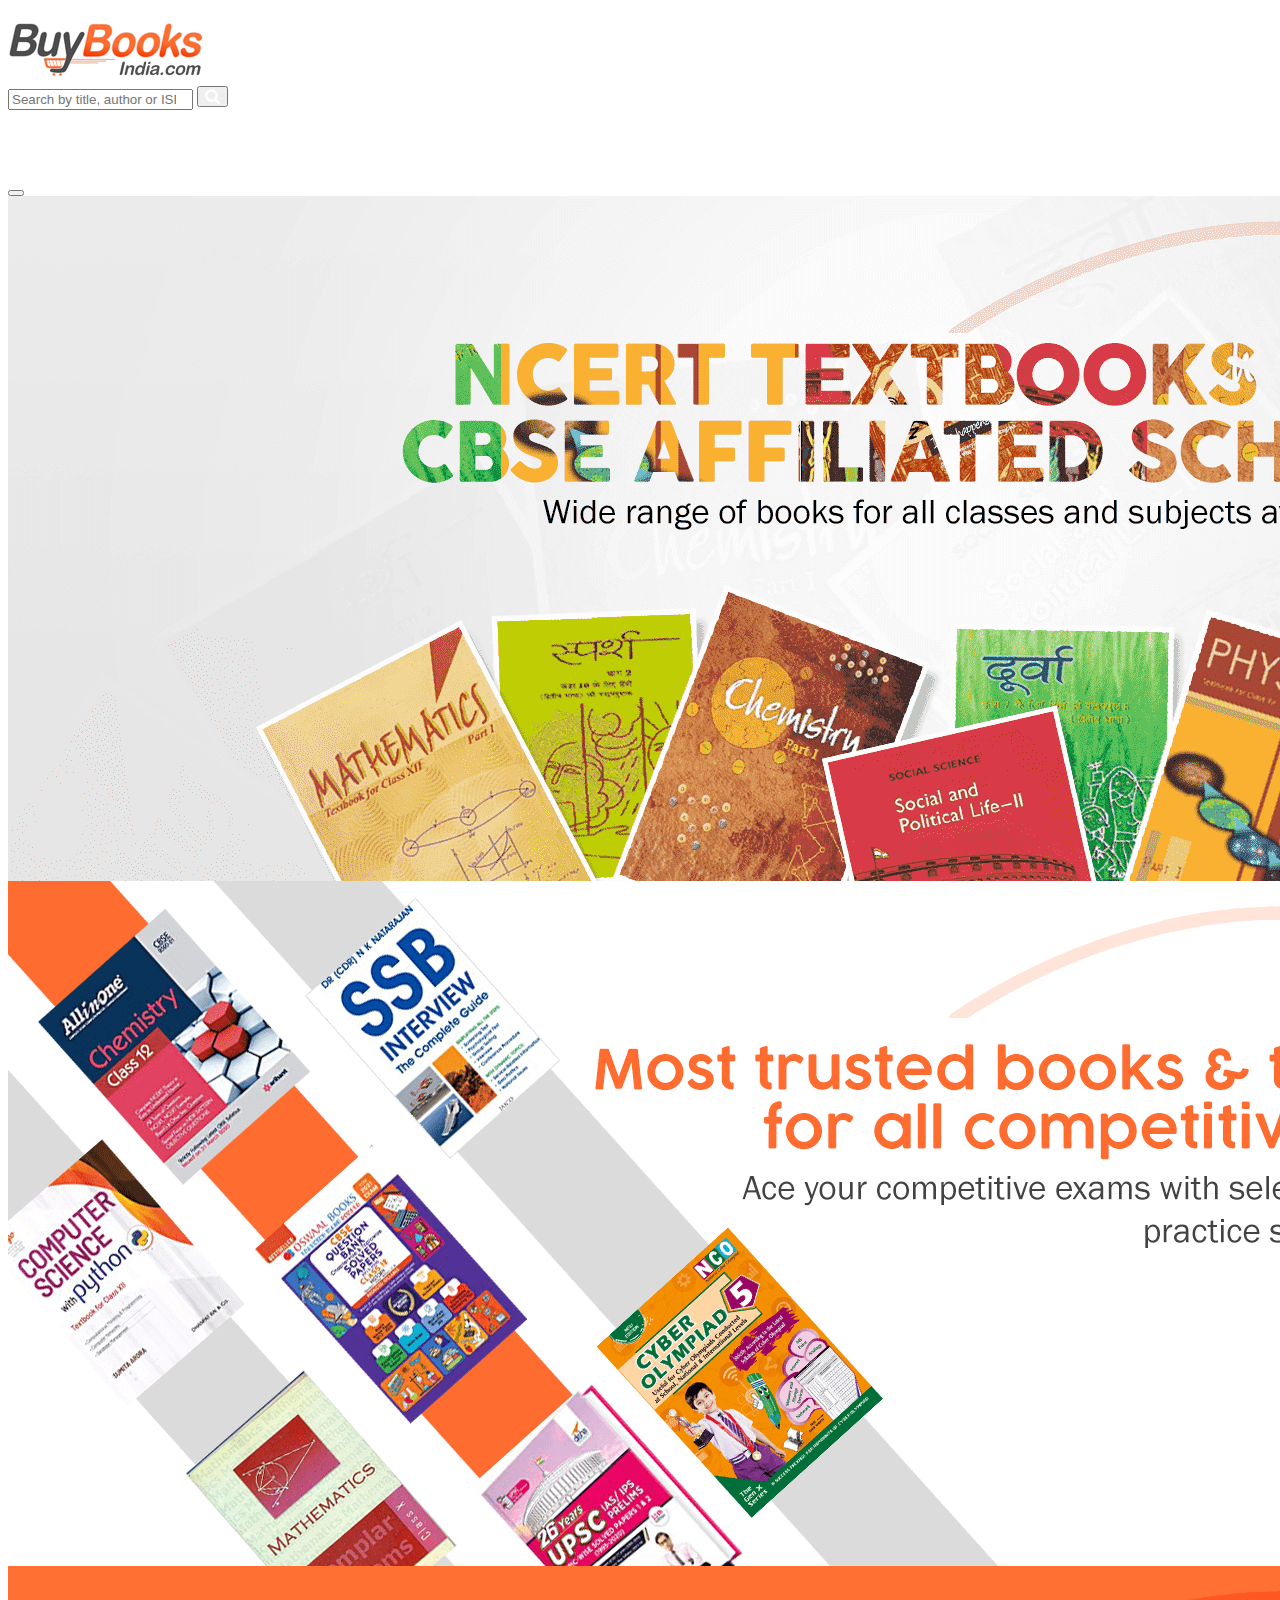
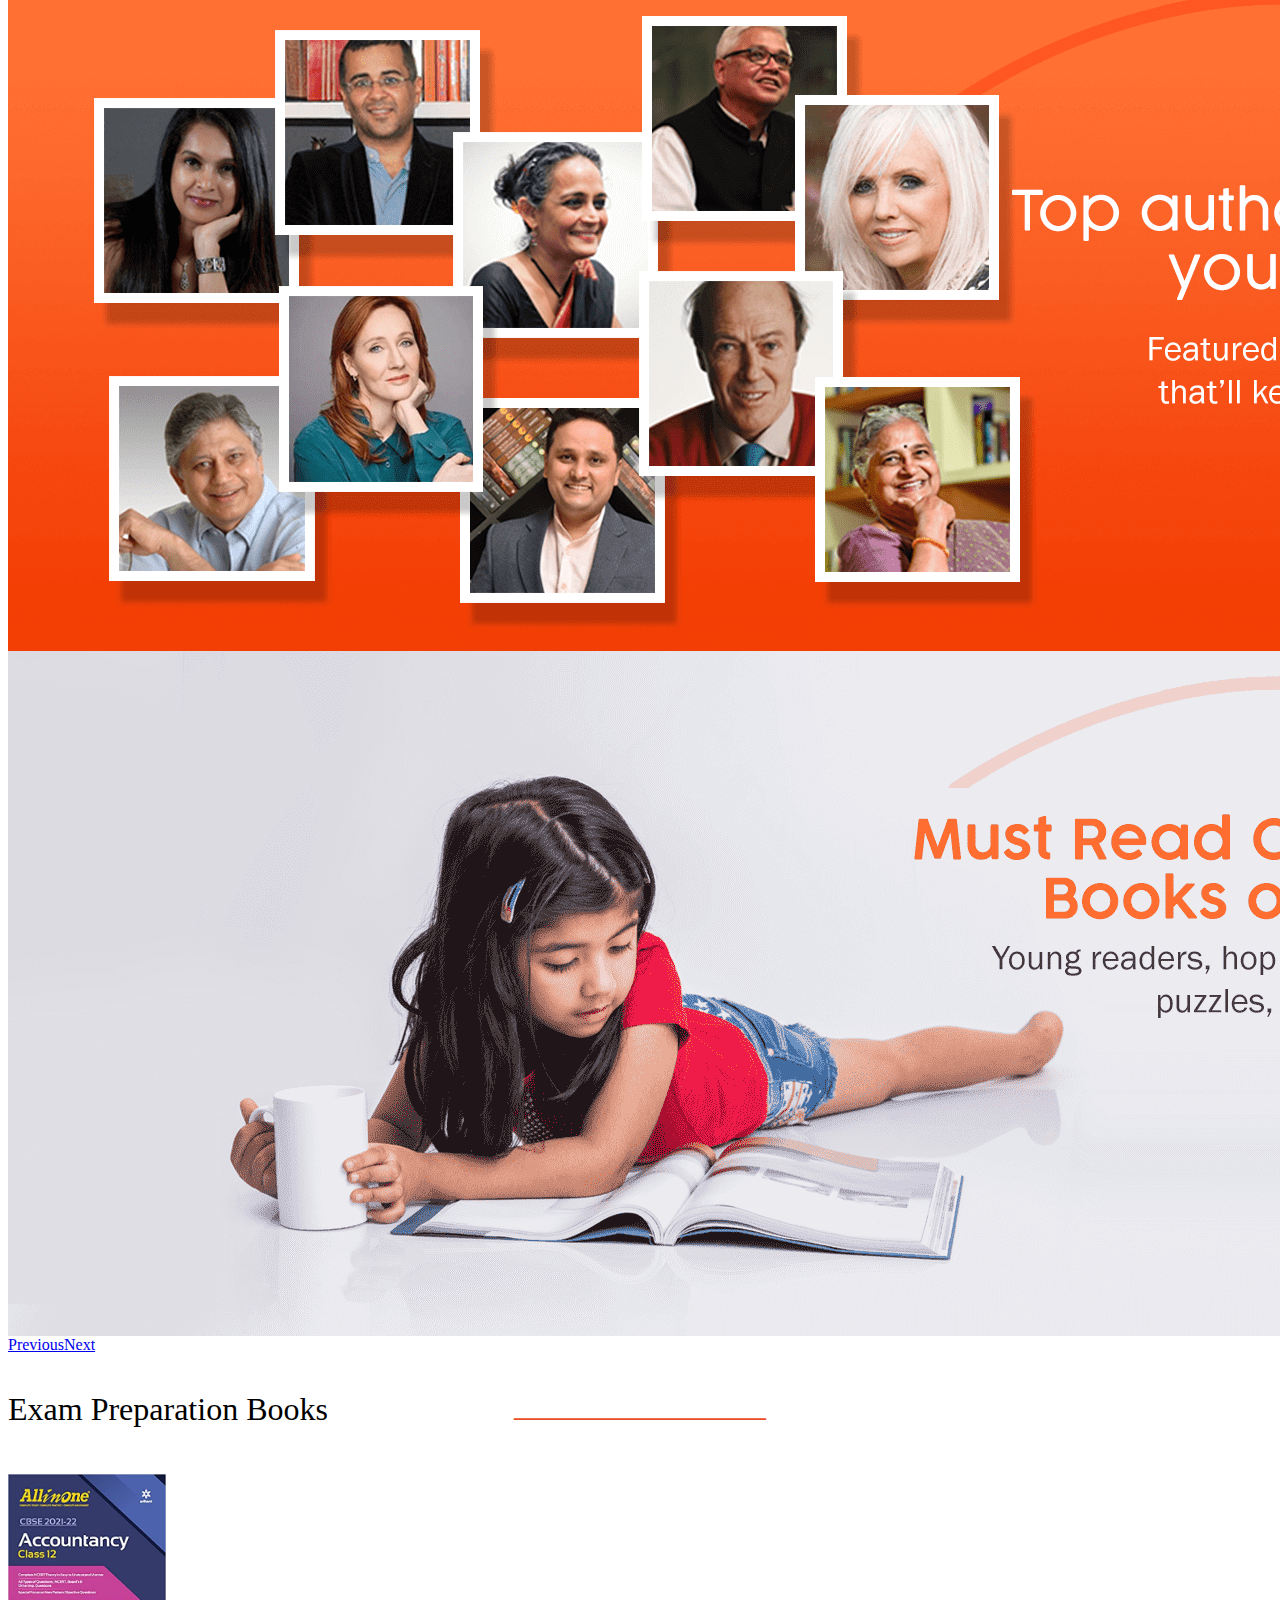
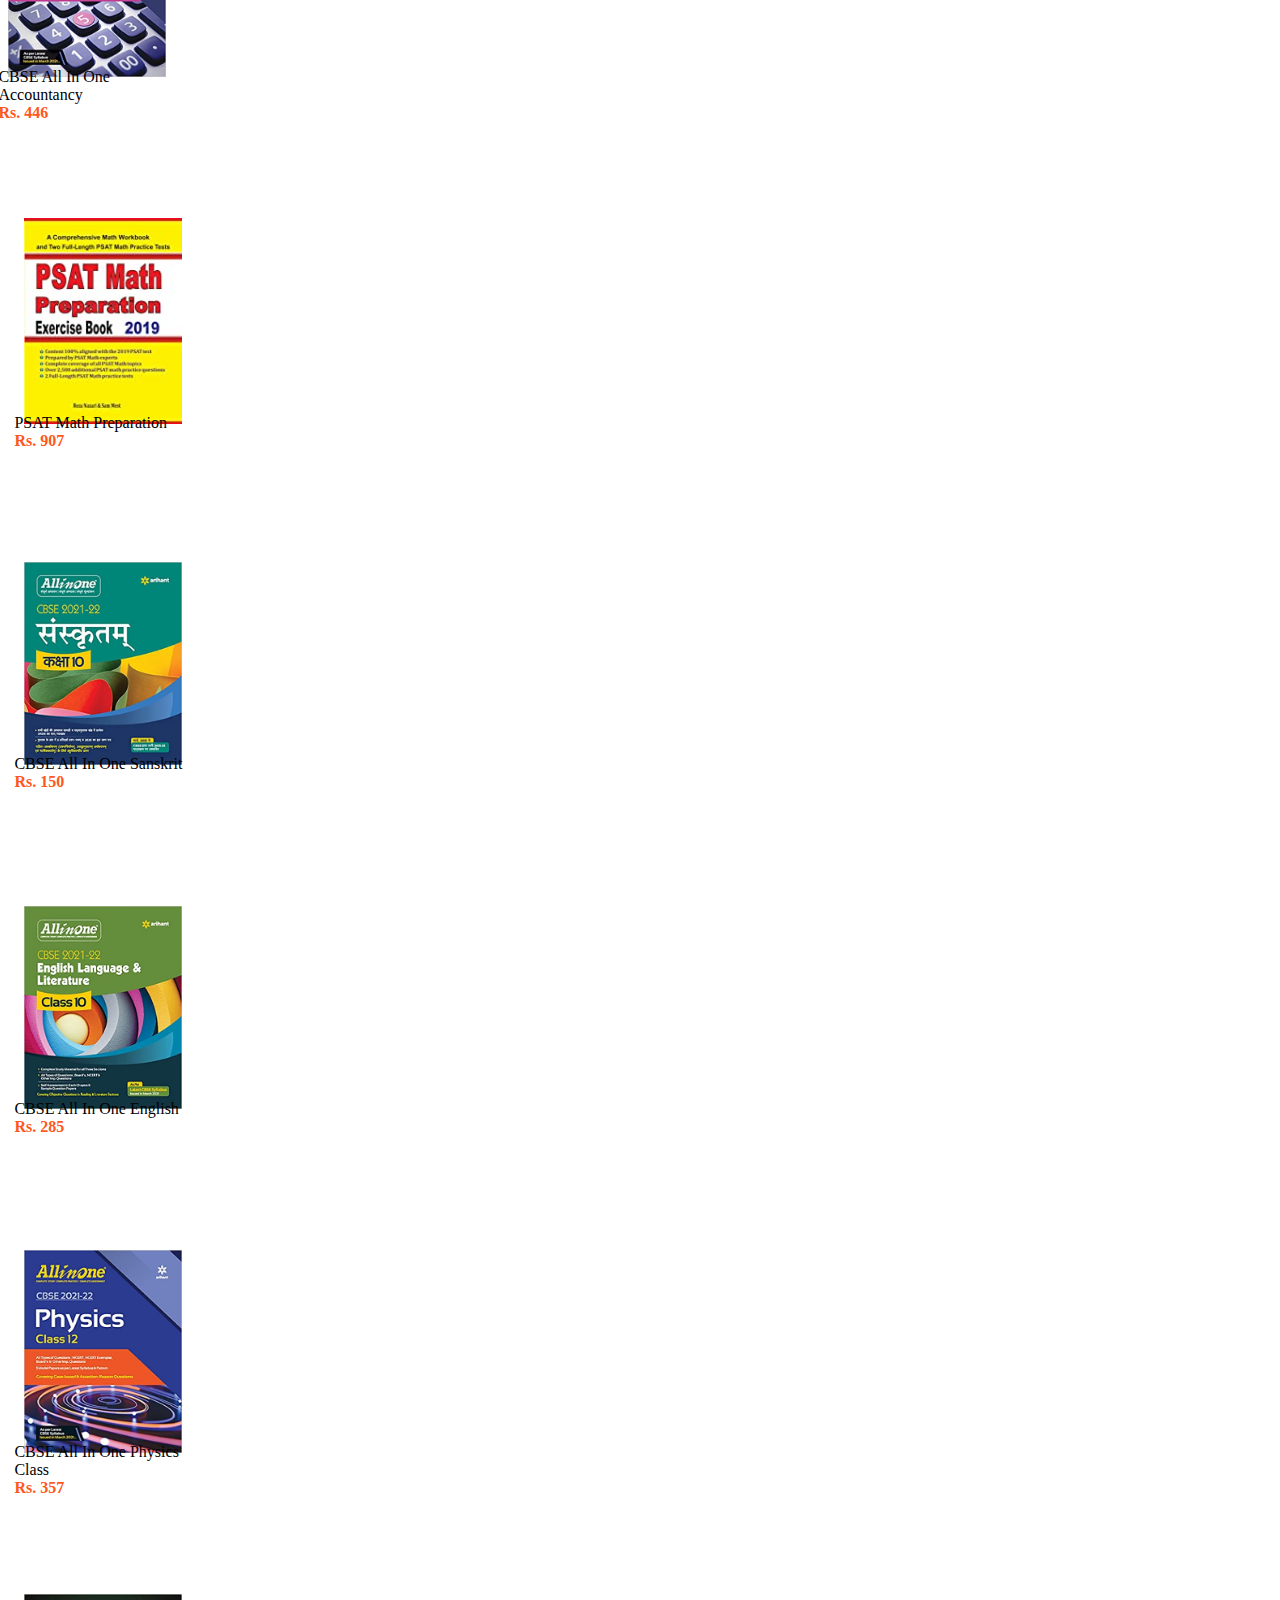
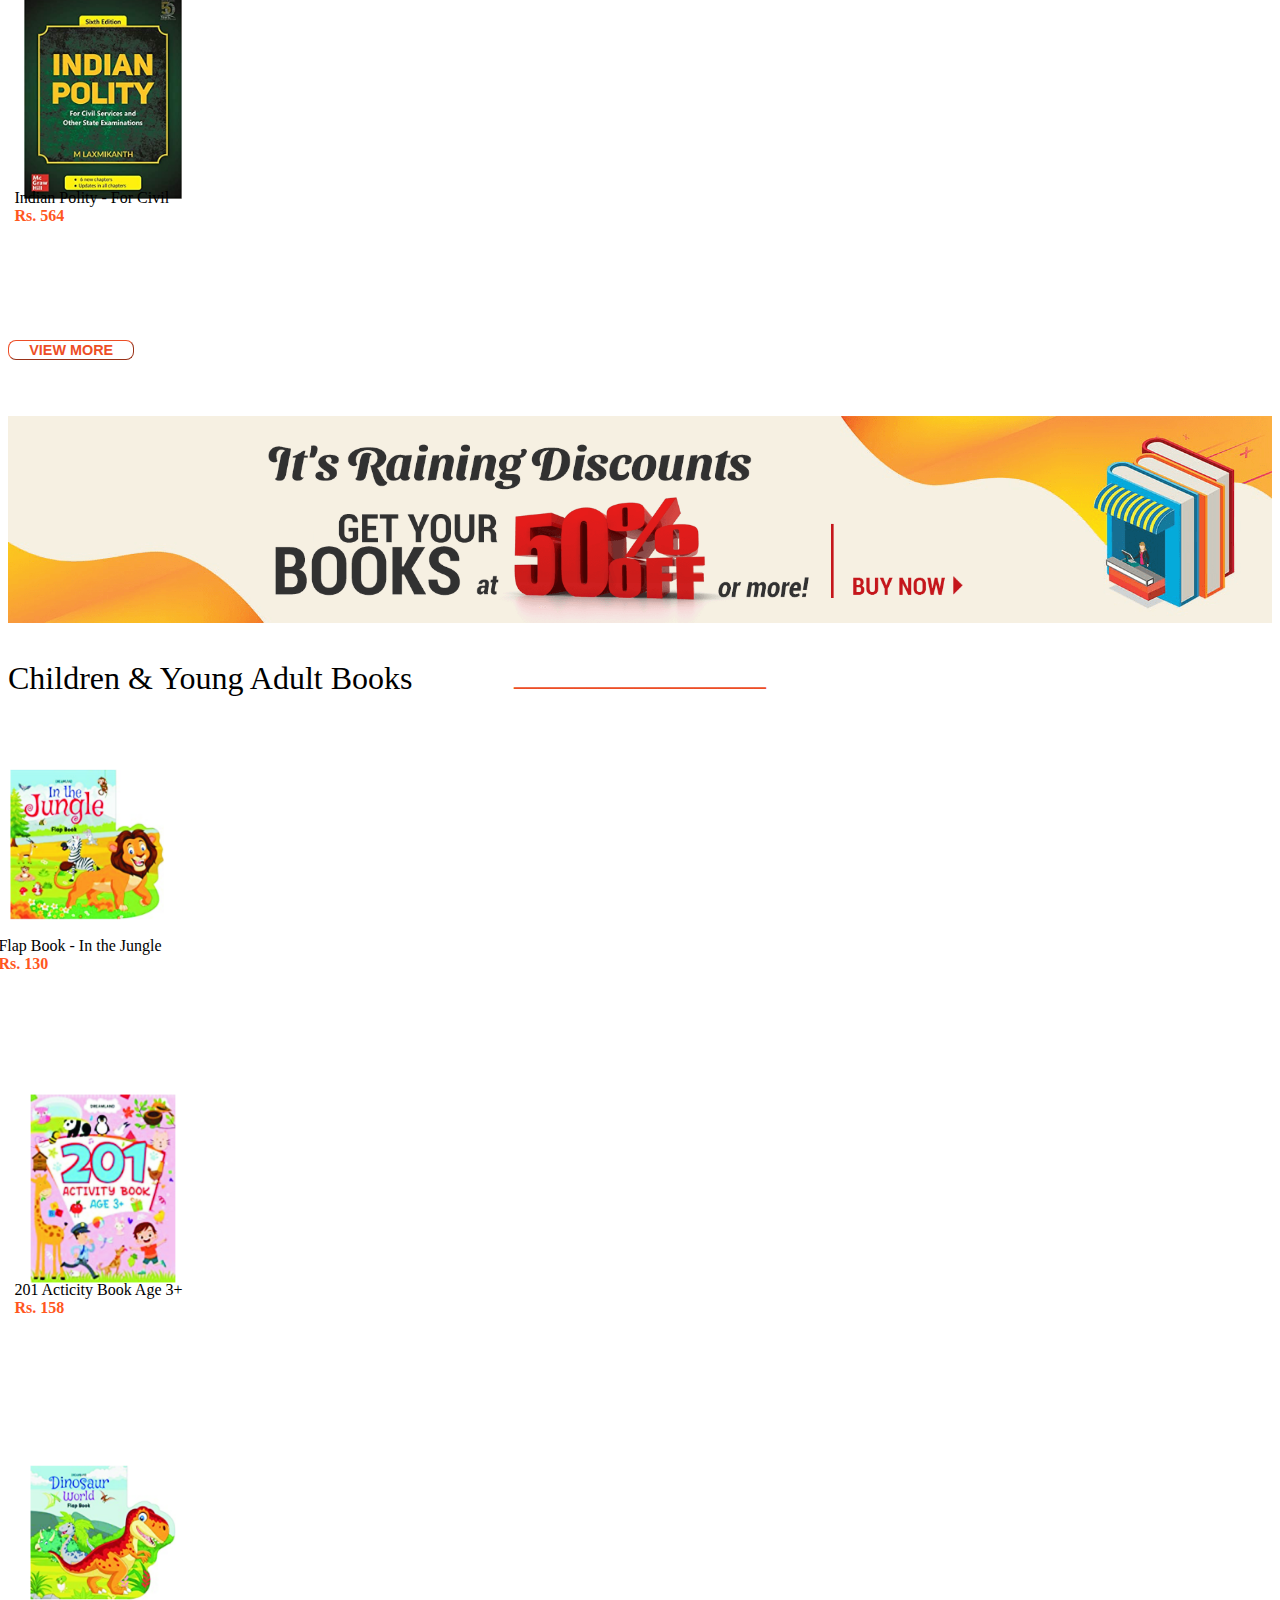
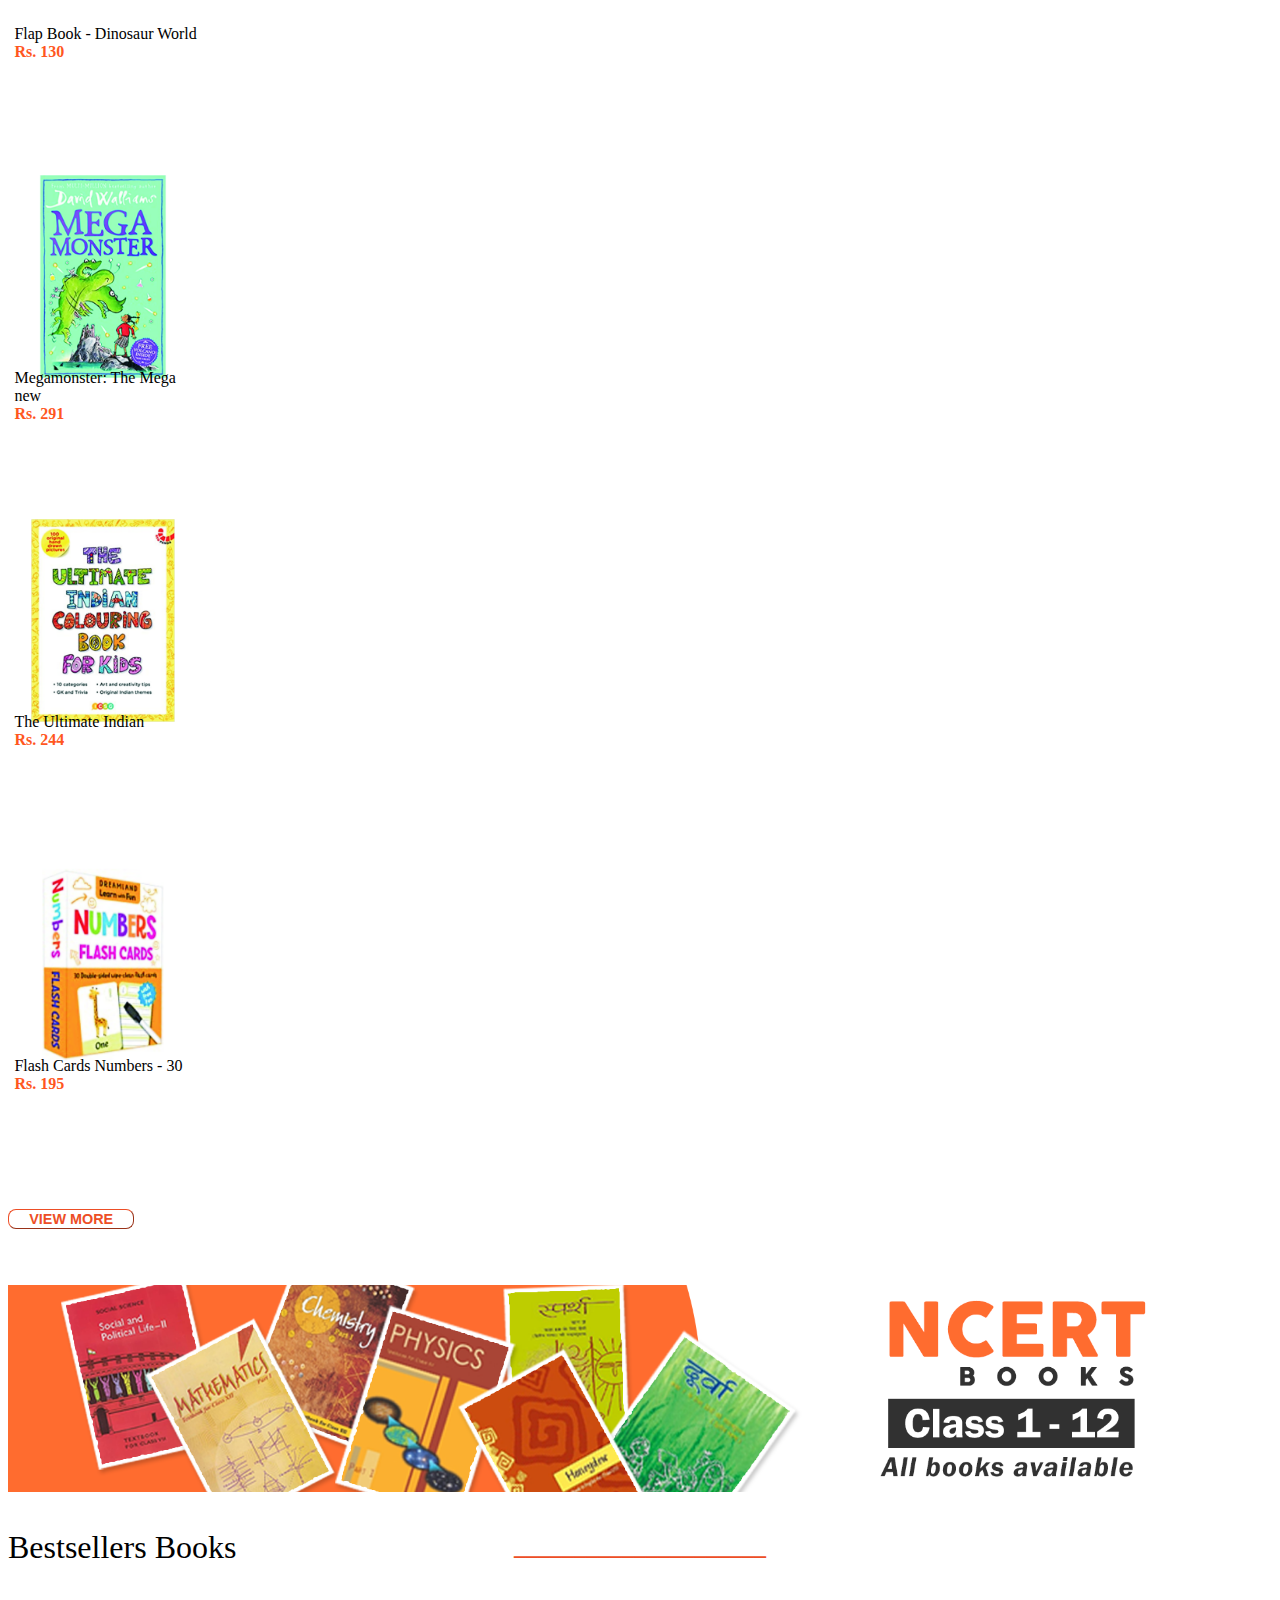
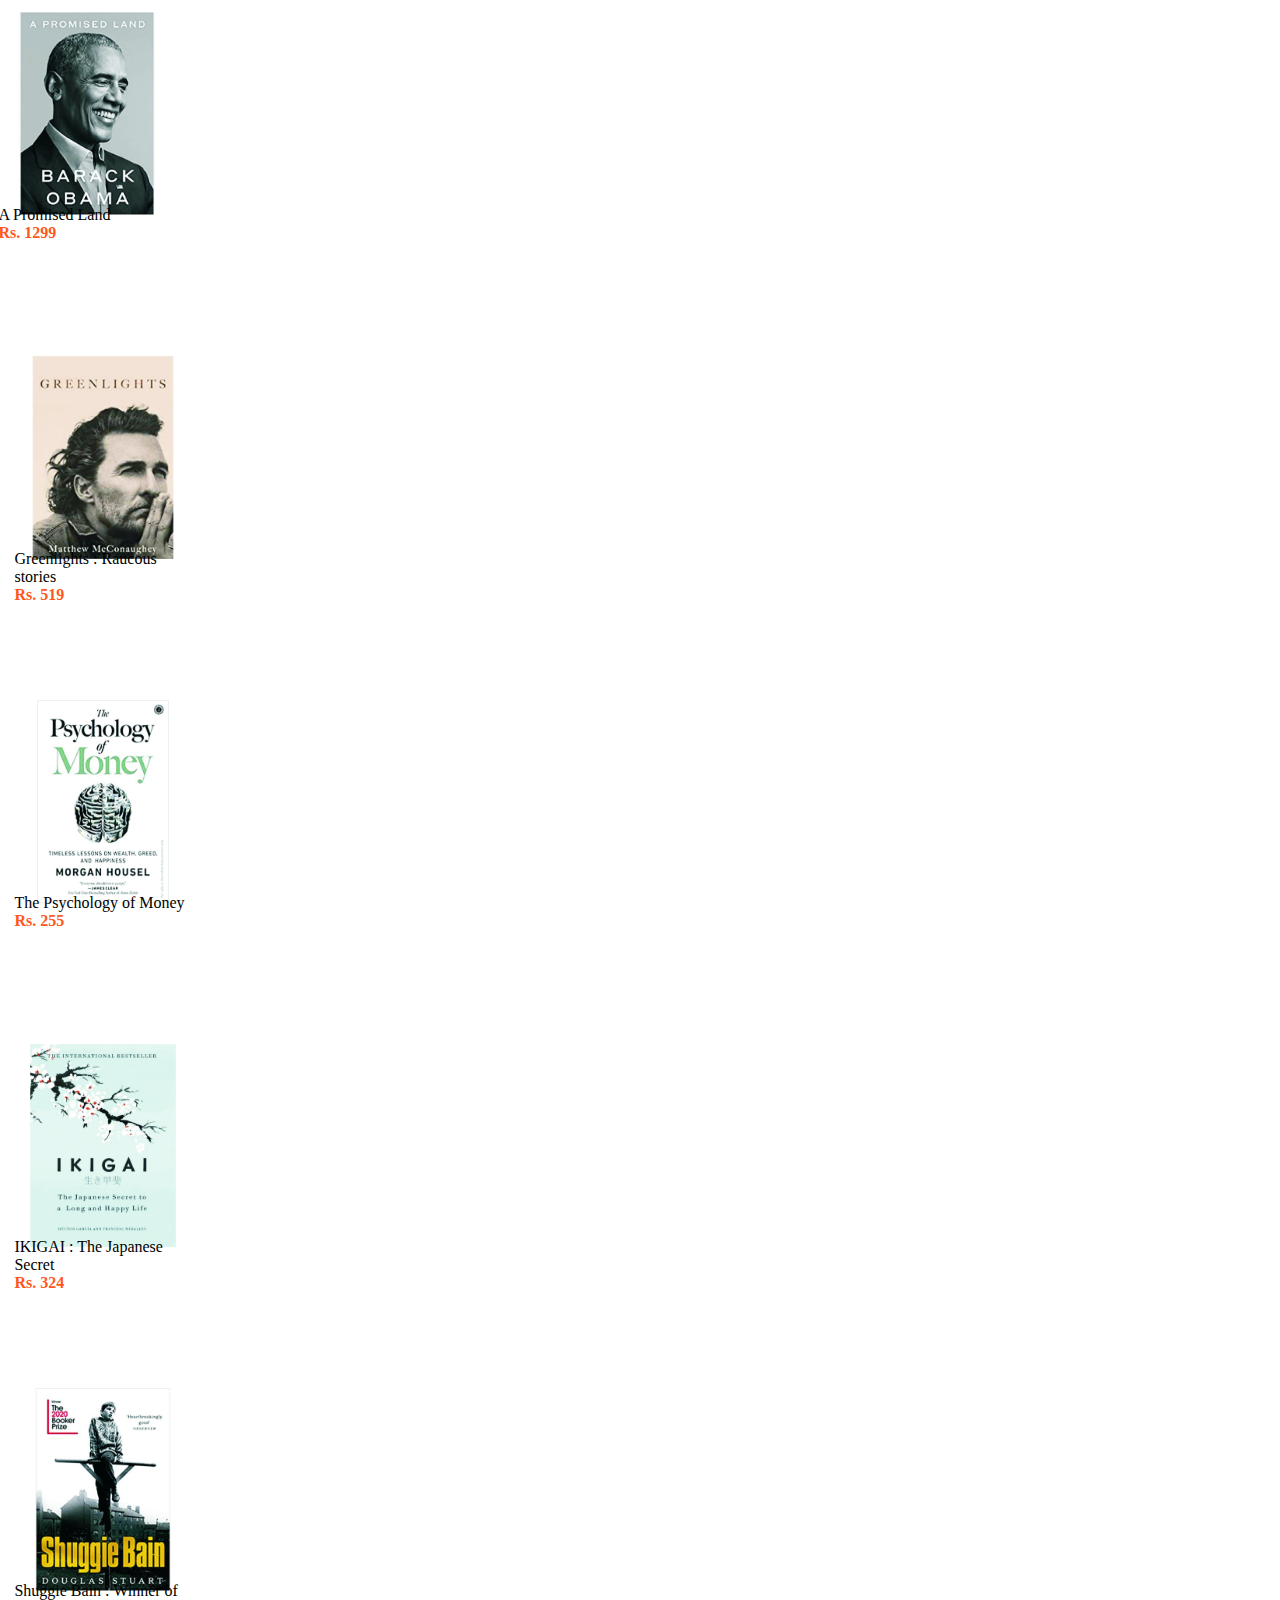
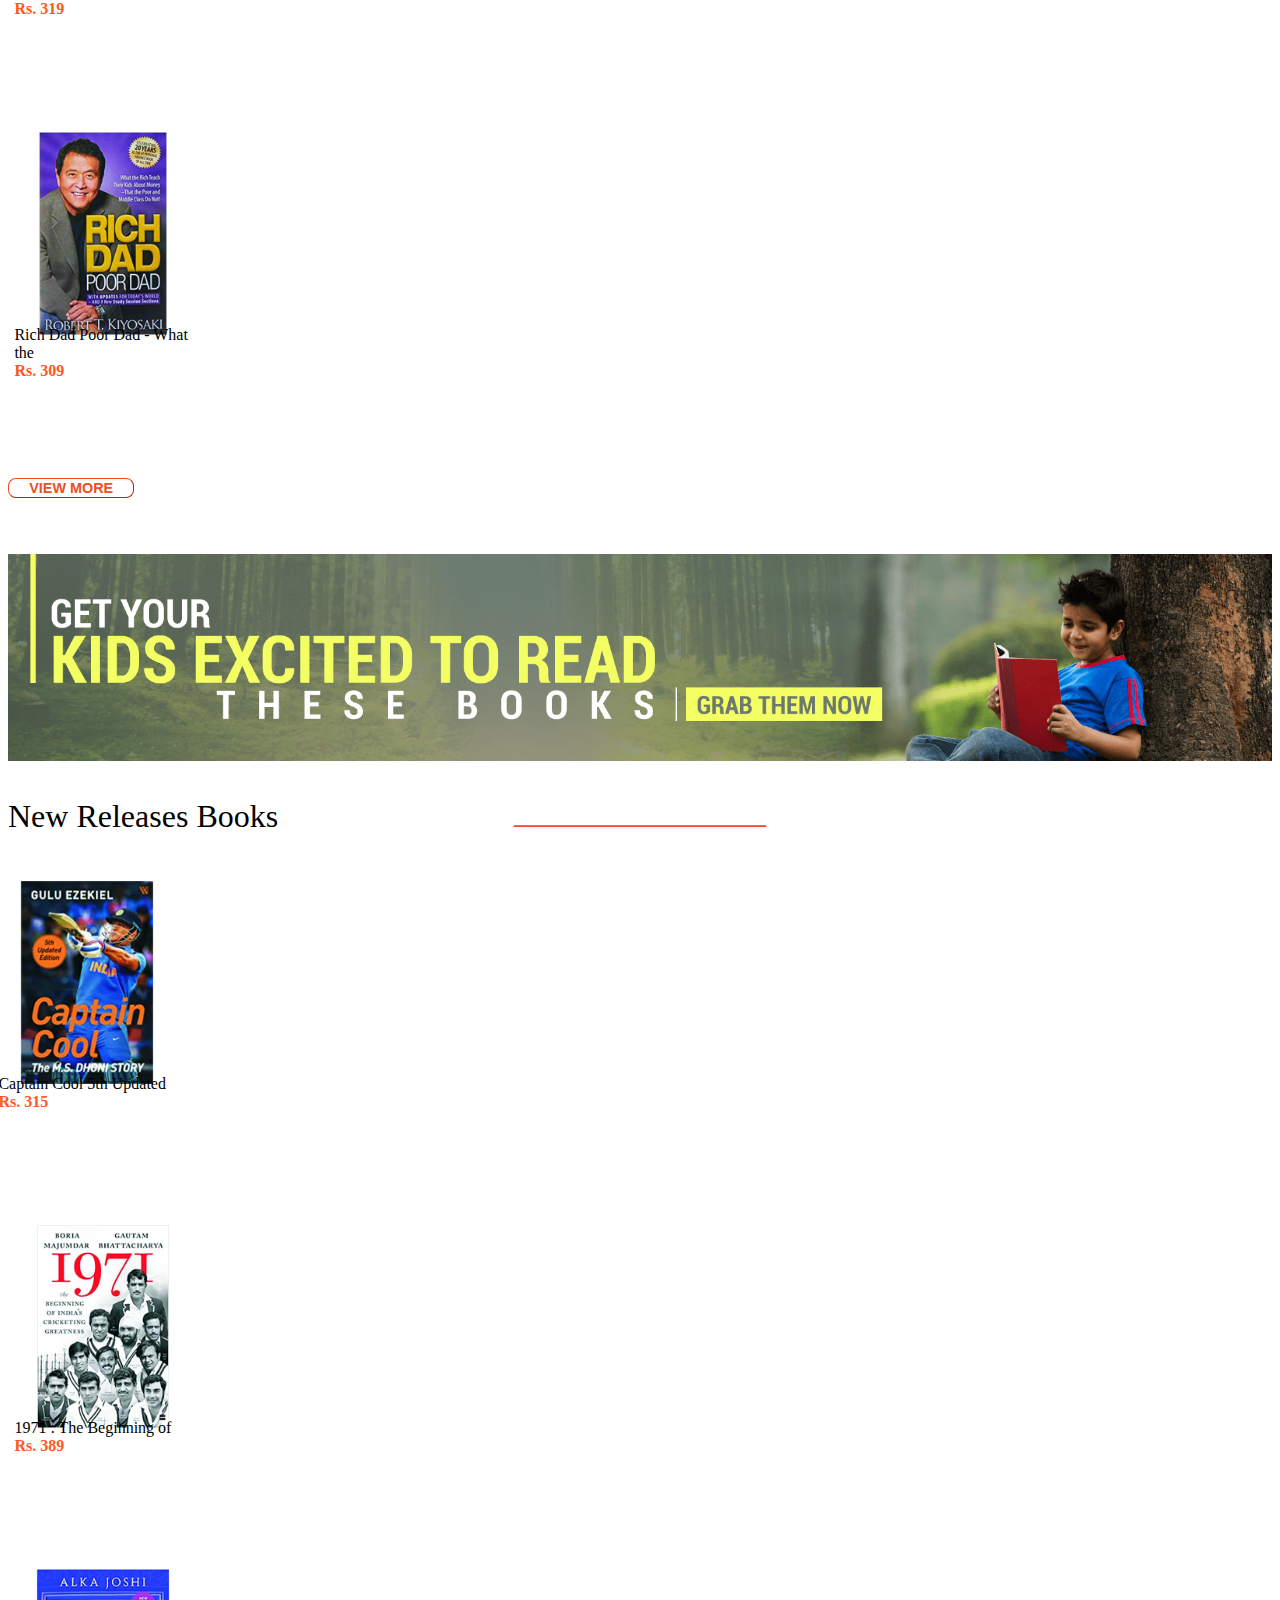
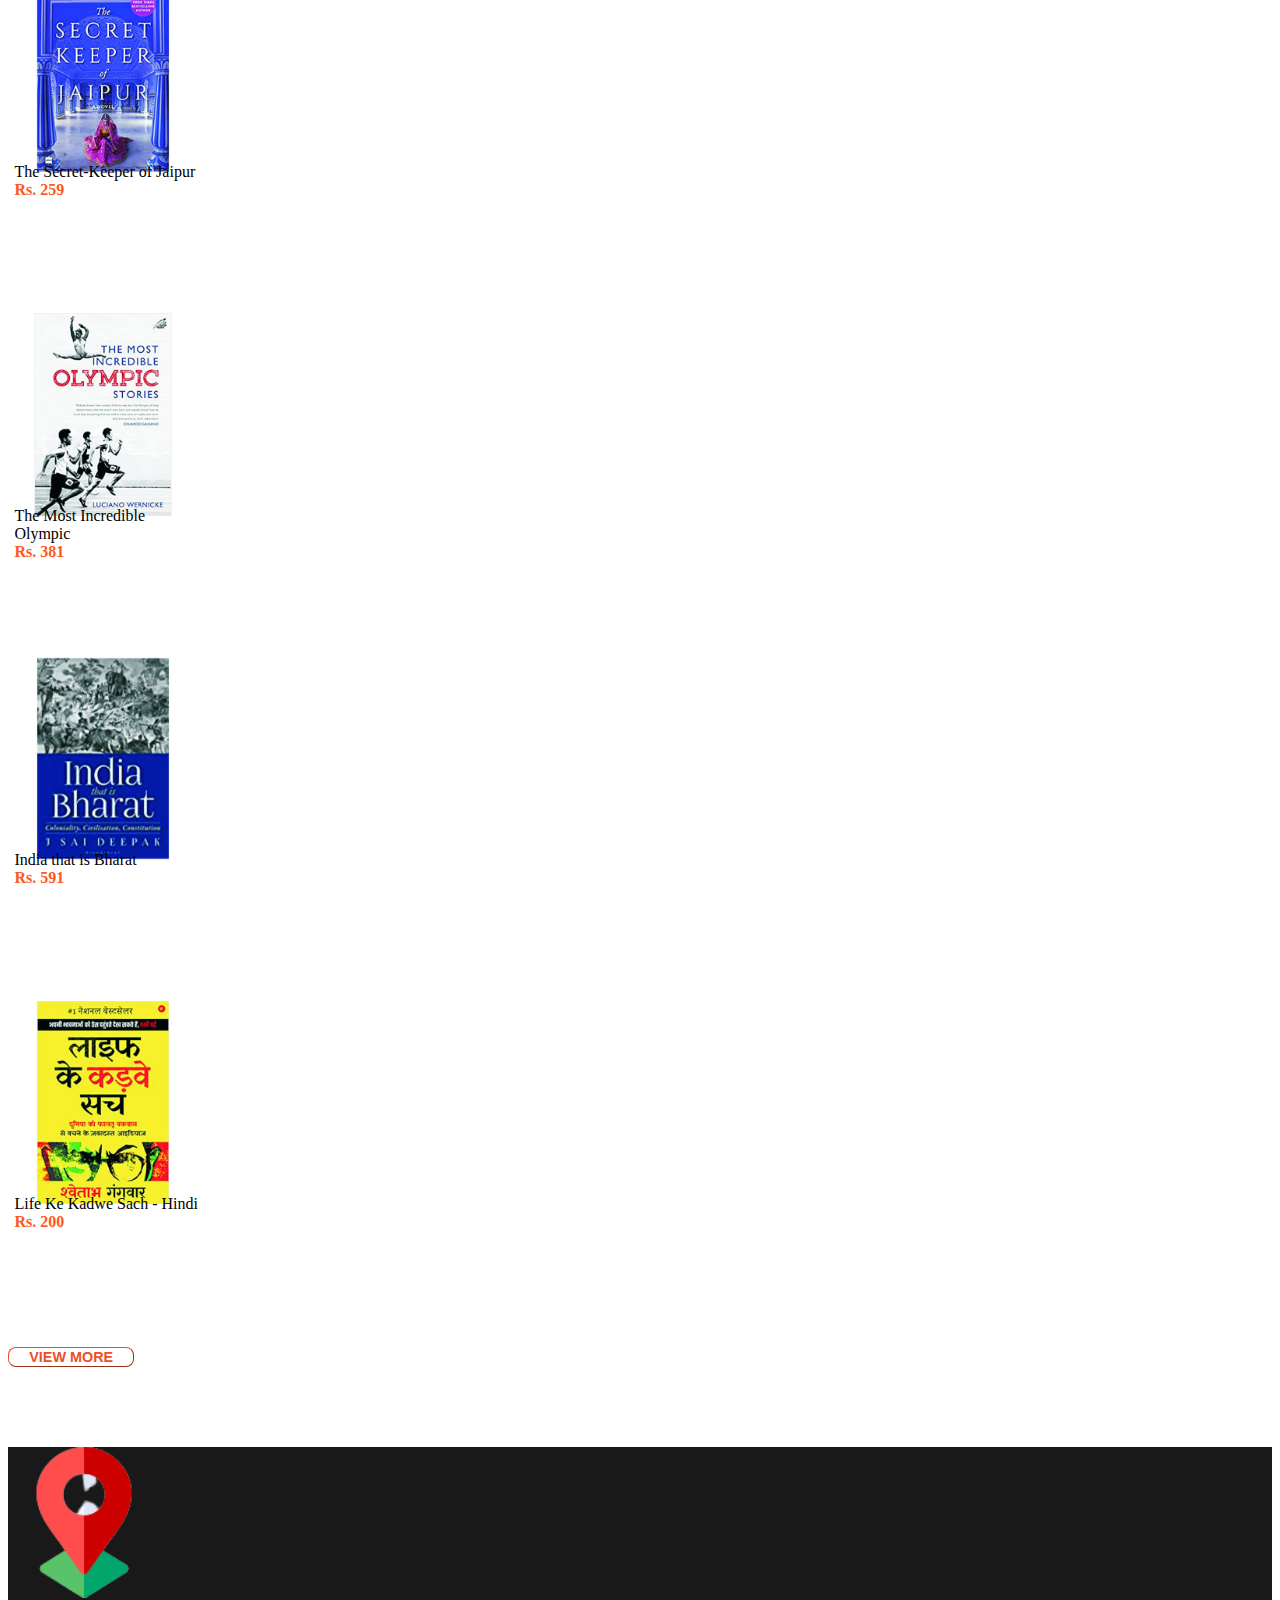
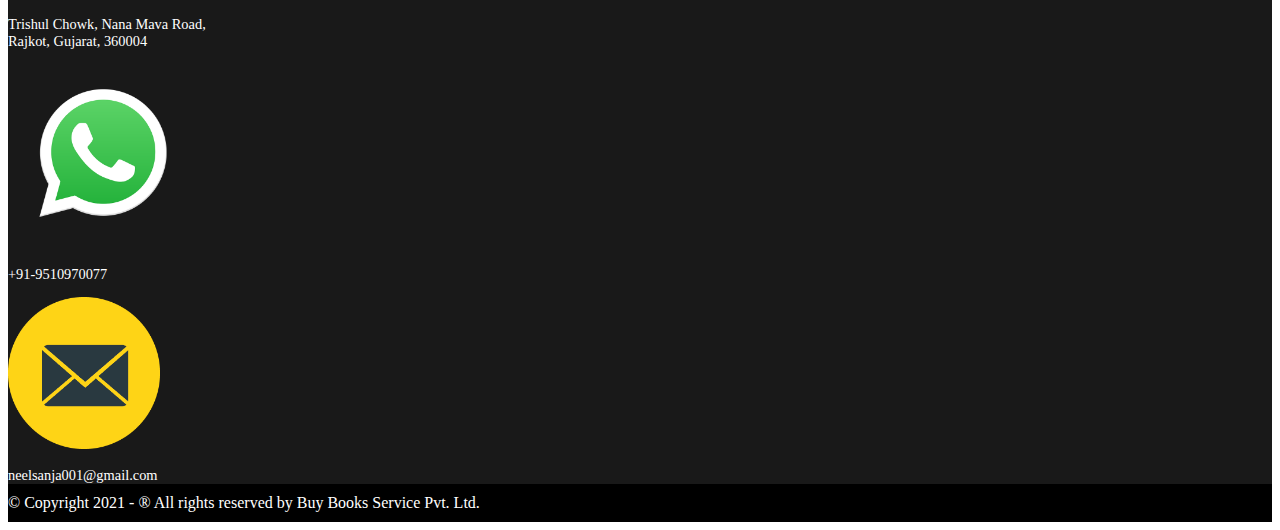
<file: index.html>
<html>
    <head>
        <meta name="viewport" content="width=device-width, initial-scale=1"><meta charset="utf-8">
        <title>Buy Books India</title>
        <link rel="stylesheet" href="https://cdn.jsdelivr.net/npm/bootstrap@4.6.0/dist/css/bootstrap.min.css" integrity="sha384-B0vP5xmATw1+K9KRQjQERJvTumQW0nPEzvF6L/Z6nronJ3oUOFUFpCjEUQouq2+l" crossorigin="anonymous">
        <link rel="stylesheet" type="text/css" href="book.css">
    </head>
    <body>
        <div id="stick">
            <div class="navbar navbar-light bg-light searchbar">
                <div class="logo float-left"><img src="logo.png">
                </div>
                <div class="search">
                    <form class="d-flex justify-content-center">
                        <input width="150%" class="form-control" type="search" name="search" placeholder="Search by title, author or ISBN here...">
                        <button class="btn btn-outline-success bg-dark" type="submit">
                            <img class="mb-1" src="search.png">
                        </button>
                    </form>
                </div>
            </div>
            <!-- ---------------------------------------------------------------------------------------------------- -->
            <div class="pos-f-t">
                <div class="collapse" id="navbarToggleExternalContent">
                    <div class="bg-dark p-4">
                        <div class="container-fluid text-center" id="navmenu">
                            <ul id="menuList">
                                <li class="ml-auto">
                                    <a href="index.html">
                                        Home
                                    </a>
                                </li>
                                <li class="ml-5">
                                    <a href="about us.html">About Us</a>
                                </li>
                                <li class="ml-5">
                                    <a href="bestsellers.html">Bestsellers</a>
                                </li>
                                <li class="ml-5">
                                    <a href="newreleases.html">New Releases</a>
                                </li>
                                <li class="ml-5">
                                    <a href="preorder.html">Pre Order</a>
                                </li>
                                <li class="ml-5">
                                    <a href="schoolbooks.html">School Books</a>
                                </li>
                                <li class="ml-5">
                                    <a href="childrenbooks.html">Children & Young Adult</a>
                                </li>
                                <li class="ml-5 mr-auto">
                                    <a href="exampre.html">Exam Preparation</a>
                                </li>
                            </ul>
                        </div>
                    </div>
                </div>
                <nav class="navbar navbar-dark bg-dark"><button class="navbar-toggler" type="button" data-toggle="collapse" data-target="#navbarToggleExternalContent" aria-controls="navbarToggleExternalContent" aria-expanded="false" aria-label="Toggle navigation"><span class="navbar-toggler-icon">
                    </span>
                    </button>
                </nav>
            </div>
            <!-- ---------------------------------------------------------------------------------------------------- -->
            <!-- <div class="container-fluid text-center" id="navmenu"><ul id="menuList"><li class="ml-auto"><a href="index.html">Home</a></li><li class="ml-5"><a href="about us.html">About Us</a></li><li class="ml-5"><a href="bestsellers.html">Bestsellers</a></li><li class="ml-5"><a href="newreleases.html">New Releases</a></li><li class="ml-5"><a href="preorder.html">Pre Order</a></li><li class="ml-5"><a href="schoolbooks.html">School Books</a></li><li class="ml-5"><a href="childrenbooks.html">Children & Young Adult</a></li><li class="ml-5 mr-auto"><a href="exampre.html">Exam Preparation</a></li></ul></div> --></div><div id="carouselExampleControls" class="carousel slide slide1" data-ride="carousel"><div class="carousel-inner"><div class="carousel-item active"><img src="1.jpg" class="d-block w-100" alt="First slide"></div><div class="carousel-item"><img src="2.jpg" class="d-block w-100" alt="Second slide"></div><div class="carousel-item"><img src="3.jpg" class="d-block w-100" alt="Third slide"></div><div class="carousel-item"><img src="4.jpg" class="d-block w-100" alt="Fourth slide"></div></div><a class="carousel-control-prev" href="#carouselExampleControls" role="button" data-slide="prev"><span class="carousel-control-prev-icon" aria-hidden="true"></span><span class="sr-only">Previous</span></a><a class="carousel-control-next" href="#carouselExampleControls" role="button" data-slide="next"><span class="carousel-control-next-icon" aria-hidden="true"></span><span class="sr-only">Next</span></a></div><div class="container-fluid"><div class="text-center head1">Exam Preparation Books</div><div class="und1">_____________________</div></div><div class="container d-flex"><div class="row sm"><a class="bookl" href="bookdes.html"><div class="card divimg1" style="width: 11rem; height: 19rem;"><img src="11.jpg" class="card-img-top img1" alt="..."><div class="card-body txt">CBSE All In One Accountancy<br/><span id="rupees">Rs. 446</span></div></div></a>
    <a class="bookl" href="bookdes.html"><div class="card divimg1 leftml" style="width: 11rem; height: 19rem;">
      <img src="12.jpg" class="card-img-top img1" alt="...">
      <div class="card-body txt">
        PSAT Math Preparation
        <br/>
        <span id="rupees">Rs. 907</span>
      </div>
    </div></a>
    <a class="bookl" href="bookdes.html"><div class="card divimg1 leftml" style="width: 11rem; height: 19rem;">
      <img src="13.jpg" class="card-img-top img1" alt="...">
      <div class="card-body txt">
        CBSE All In One Sanskrit
        <br/>
        <span id="rupees">Rs. 150</span>
      </div>
    </div></a>
    <a class="bookl" href="bookdes.html"><div class="card divimg1 leftml" style="width: 11rem; height: 19rem;">
      <img src="14.jpg" class="card-img-top img1" alt="...">
      <div class="card-body txt">
        CBSE All In One English
        <br/>
        <span id="rupees">Rs. 285</span>
      </div>
    </div></a>
    <a class="bookl" href="bookdes.html"><div class="card divimg1 leftml" style="width: 11rem; height: 19rem;">
      <img src="15.jpg" class="card-img-top img1" alt="...">
      <div class="card-body txt hide">
        CBSE All In One Physics Class
        <br/>
        <span id="rupees">Rs. 357</span>
      </div>
    </div></a>
    <a class="bookl" href="bookdes.html"><div class="card divimg1 leftml" style="width: 11rem; height: 19rem;">
      <img src="16.jpeg" class="card-img-top img1" alt="...">
      <div class="card-body txt">
        Indian Polity - For Civil
        <br/>
        <span id="rupees">Rs. 564</span>
      </div>
    </div></a>

  </div>
    </div>

<!-- -------------------------------------------------------------------------------------------------- -->

  <div class="text-center">
    <a href="exampre.html"><button type="button" class="btn btn-outline-primary">VIEW MORE</button></a>
  </div>

<!-- -------------------------------------------------------------------------------------------------- -->

  <div class="container-fluid ad1">
      <a href="#">
        <img src="ad-banner2.png">
      </a>
    </div>

<!-- -------------------------------------------------------------------------------------------------- -->

   <div class="container-fluid">
      <div class="text-center head1">
        Children & Young Adult Books
      </div>
      <div class="und1">
        _____________________
      </div>
    </div>
    <div class="container d-flex">
      <div class="row">
        
        <a class="bookl" href="bookdes.html"><div class="card divimg1" style="width: 11rem; height: 19rem;">
          <img src="21-1.jpg" class="card-img-top img1" alt="...">
          <div class="card-body txt">
            Flap Book - In the Jungle
            <br/>
            <span id="rupees">Rs. 130</span>
          </div>
        </div></a>
        <a class="bookl" href="bookdes.html"><div class="card divimg1 leftml" style="width: 11rem; height: 19rem;">
          <img src="22-1.jpg" class="card-img-top img1" alt="...">
          <div class="card-body txt">
            201 Acticity Book Age 3+
            <br/>
            <span id="rupees">Rs. 158</span>
          </div>
        </div></a>
        <a class="bookl" href="bookdes.html"><div class="card divimg1 leftml" style="width: 11rem; height: 19rem;">
          <img src="23-1.jpg" class="card-img-top img1" alt="...">
          <div class="card-body txt">
            Flap Book - Dinosaur World
            <br/>
            <span id="rupees">Rs. 130</span>
          </div>
        </div></a>
        <a class="bookl" href="bookdes.html"><div class="card divimg1 leftml" style="width: 11rem; height: 19rem;">
          <img src="24-1.jpg" class="card-img-top img1" alt="...">
          <div class="card-body txt">
            Megamonster: The Mega new
            <br/>
            <span id="rupees">Rs. 291</span>
          </div>
        </div></a>
        <a class="bookl" href="bookdes.html"><div class="card divimg1 leftml" style="width: 11rem; height: 19rem;">
          <img src="25-1.jpg" class="card-img-top img1" alt="...">
          <div class="card-body txt">
            The Ultimate Indian
            <br/>
            <span id="rupees">Rs. 244</span>
          </div>
        </div></a>
        <a class="bookl" href="bookdes.html"><div class="card divimg1 leftml" style="width: 11rem; height: 19rem;">
          <img src="26-1.jpg" class="card-img-top img1" alt="...">
          <div class="card-body txt">
            Flash Cards Numbers - 30
            <br/>
            <span id="rupees">Rs. 195</span>
          </div>
        </div></a>

      </div>
    </div>

<!-- -------------------------------------------------------------------------------------------------- -->

  <div class="text-center">
    <a href="childrenbooks.html"><button type="button" class="btn btn-outline-primary">VIEW MORE</button></a>
  </div>

<!-- -------------------------------------------------------------------------------------------------- -->

    <div class="container-fluid ad1">
      <a href="#">
        <img src="ad-banner.jpg">
      </a>
    </div>

<!-- -------------------------------------------------------------------------------------------------- -->

    <div class="container-fluid">
      <div class="text-center head1">
        Bestsellers Books
      </div>
      <div class="und1">
        _____________________
      </div>
      </div>
    <div class="container d-flex">
      <div class="row">
        
        <a class="bookl" href="bookdes.html"><div class="card divimg1 divimg2" style="width: 11rem; height: 19rem;">
          <img src="31-1.jpg" class="card-img-top img1" alt="...">
          <div class="card-body txt">
            A Promised Land
            <br/>
            <span id="rupees">Rs.&nbsp1299</span>&nbsp&nbsp&nbsp&nbsp&nbsp&nbsp&nbsp&nbsp&nbsp&nbsp&nbsp&nbsp&nbsp&nbsp&nbsp&nbsp&nbsp&nbsp&nbsp&nbsp
          </div>
        </div></a>
        <a class="bookl" href="bookdes.html"><div class="card divimg1 leftml" style="width: 11rem; height: 19rem;">
          <img src="32-1.jpg" class="card-img-top img1" alt="...">
          <div class="card-body txt">
            Greenlights : Raucous stories
            <br/>
            <span id="rupees">Rs. 519</span>
          </div>
        </div></a>
        <a class="bookl" href="bookdes.html"><div class="card divimg1 leftml" style="width: 11rem; height: 19rem;">
          <img src="33-1.jpg" class="card-img-top img1" alt="...">
          <div class="card-body txt">
            The Psychology of Money
            <br/>
            <span id="rupees">Rs. 255</span>
          </div>
        </div></a>
        <a class="bookl" href="bookdes.html"><div class="card divimg1 leftml" style="width: 11rem; height: 19rem;">
          <img src="34-1.jpg" class="card-img-top img1" alt="...">
          <div class="card-body txt">
            IKIGAI : The Japanese Secret
            <br/>
            <span id="rupees">Rs. 324</span>
          </div>
        </div></a>
        <a class="bookl" href="bookdes.html"><div class="card divimg1 leftml" style="width: 11rem; height: 19rem;">
          <img src="35-1.jpg" class="card-img-top img1" alt="...">
          <div class="card-body txt">
            Shuggie Bain : Winner of
            <br/>
            <span id="rupees">Rs. 319</span>
          </div>
        </div></a>
        <a class="bookl" href="bookdes.html"><div class="card divimg1 leftml" style="width: 11rem; height: 19rem;">
          <img src="36-1.jpg" class="card-img-top img1" alt="...">
          <div class="card-body txt">
            Rich Dad Poor Dad - What the
            <br/>
            <span id="rupees">Rs. 309</span>
          </div>
        </div></a>

      </div>
      </div>

<!-- -------------------------------------------------------------------------------------------------- -->

  <div class="text-center">
    <a href="bestsellers.html"><button type="button" class="btn btn-outline-primary">VIEW MORE</button></a>
  </div>

<!-- -------------------------------------------------------------------------------------------------- -->

   <div class="container-fluid ad1">
      <a href="#">
        <img src="ad-banner3.png">
      </a>
    </div>

<!-- -------------------------------------------------------------------------------------------------- -->

  <div class="container-fluid">
    <div class="text-center head1 bgimg">
      New Releases Books
    </div>
    <div class="und1">
      _____________________
    </div>
  </div>
  <div class="container d-flex">
    <div class="row">
      
      <a class="bookl" href="bookdes.html"><div class="card divimg1" style="width: 11rem; height: 19rem;">
        <img src="41-1.jpg" class="card-img-top img1" alt="...">
        <div class="card-body txt">
          Captain Cool 5th Updated
          <br/>
          <span id="rupees">Rs. 315</span>
        </div>
      </div></a>
      <a class="bookl" href="bookdes.html"><div class="card divimg1 leftml" style="width: 11rem; height: 19rem;">
        <img src="42-1.jpg" class="card-img-top img1" alt="...">
        <div class="card-body txt">
          1971 : The Beginning of
          <br/>
          <span id="rupees">Rs. 389</span>
        </div>
      </div></a>
      <a class="bookl" href="bookdes.html"><div class="card divimg1 leftml" style="width: 11rem; height: 19rem;">
        <img src="43-1.jpg" class="card-img-top img1" alt="...">
        <div class="card-body txt">
          The Secret-Keeper of Jaipur
          <br/>
          <span id="rupees">Rs. 259</span>
        </div>
      </div></a>
      <a class="bookl" href="bookdes.html"><div class="card divimg1 leftml" style="width: 11rem; height: 19rem;">
        <img src="44-1.jpg" class="card-img-top img1" alt="...">
        <div class="card-body txt">
          The Most Incredible Olympic
          <br/>
          <span id="rupees">Rs. 381</span>
        </div>
      </div></a>
      <a class="bookl" href="bookdes.html"><div class="card divimg1 leftml" style="width: 11rem; height: 19rem;">
        <img src="45-1.jpg" class="card-img-top img1" alt="...">
        <div class="card-body txt">
          India that is Bharat
          <br/>
          <span id="rupees">Rs. 591</span>
        </div>
      </div></a>
      <a class="bookl" href="bookdes.html"><div class="card divimg1 leftml" style="width: 11rem; height: 19rem;">
        <img src="46-1.jpg" class="card-img-top img1" alt="...">
        <div class="card-body txt">
          Life Ke Kadwe Sach - Hindi
          <br/>
          <span id="rupees">Rs. 200</span>
        </div>
      </div></a>

    </div>
  </div>

<!-- -------------------------------------------------------------------------------------------------- -->

  <div class="text-center">
    <a href="newreleases.html"><button type="button" class="btn btn-outline-primary">VIEW MORE</button></a>
  </div>

<!-- -------------------------------------------------------------------------------------------------- -->

  <div class="container-fluid backcolor">
    <div class="container">
      <div class="row addbar">
        <div class="col">
          <div class="text-center mt-3">
            <img width="12%" src="adress1.png">
          </div>
          <div>
            &nbsp
          </div>
          <div class="text-center addbartxt addbarm">
            Trishul Chowk, Nana Mava Road,<br/> Rajkot, Gujarat, 360004
          </div>          
        </div>
        <div class="col callcol">
          <div class="text-center callcolimg">
            <img width="15%" src="phone.png">
          </div>
          <div>
            &nbsp
          </div>
          <div class="text-center addbartxt">
            +91-9510970077
          </div>          
        </div>
        <div class="col msgcol">
          <div class="text-center msgcolimg">
            <img width="12%" src="msg.png">
          </div>
          <div>
            &nbsp
          </div>
          <div class="text-center addbartxt">
            neelsanja001@gmail.com
          </div>          
        </div>
      </div>
    </div>
  </div>


  <div class="container-fluid text-center copyrbar">
    <div>
      &nbsp<br/>
    &copy; Copyright 2021 - &reg; All rights reserved by Buy Books Service Pvt. Ltd.<br/>
    &nbsp
    </div>
  </div>



    <script src="https://code.jquery.com/jquery-3.5.1.slim.min.js" integrity="sha384-DfXdz2htPH0lsSSs5nCTpuj/zy4C+OGpamoFVy38MVBnE+IbbVYUew+OrCXaRkfj" crossorigin="anonymous"></script>
    <script src="https://cdn.jsdelivr.net/npm/popper.js@1.16.1/dist/umd/popper.min.js" integrity="sha384-9/reFTGAW83EW2RDu2S0VKaIzap3H66lZH81PoYlFhbGU+6BZp6G7niu735Sk7lN" crossorigin="anonymous"></script>
    <script src="https://cdn.jsdelivr.net/npm/bootstrap@4.6.0/dist/js/bootstrap.min.js" integrity="sha384-+YQ4JLhjyBLPDQt//I+STsc9iw4uQqACwlvpslubQzn4u2UU2UFM80nGisd026JF" crossorigin="anonymous"></script>

</body>
</html>
</file>
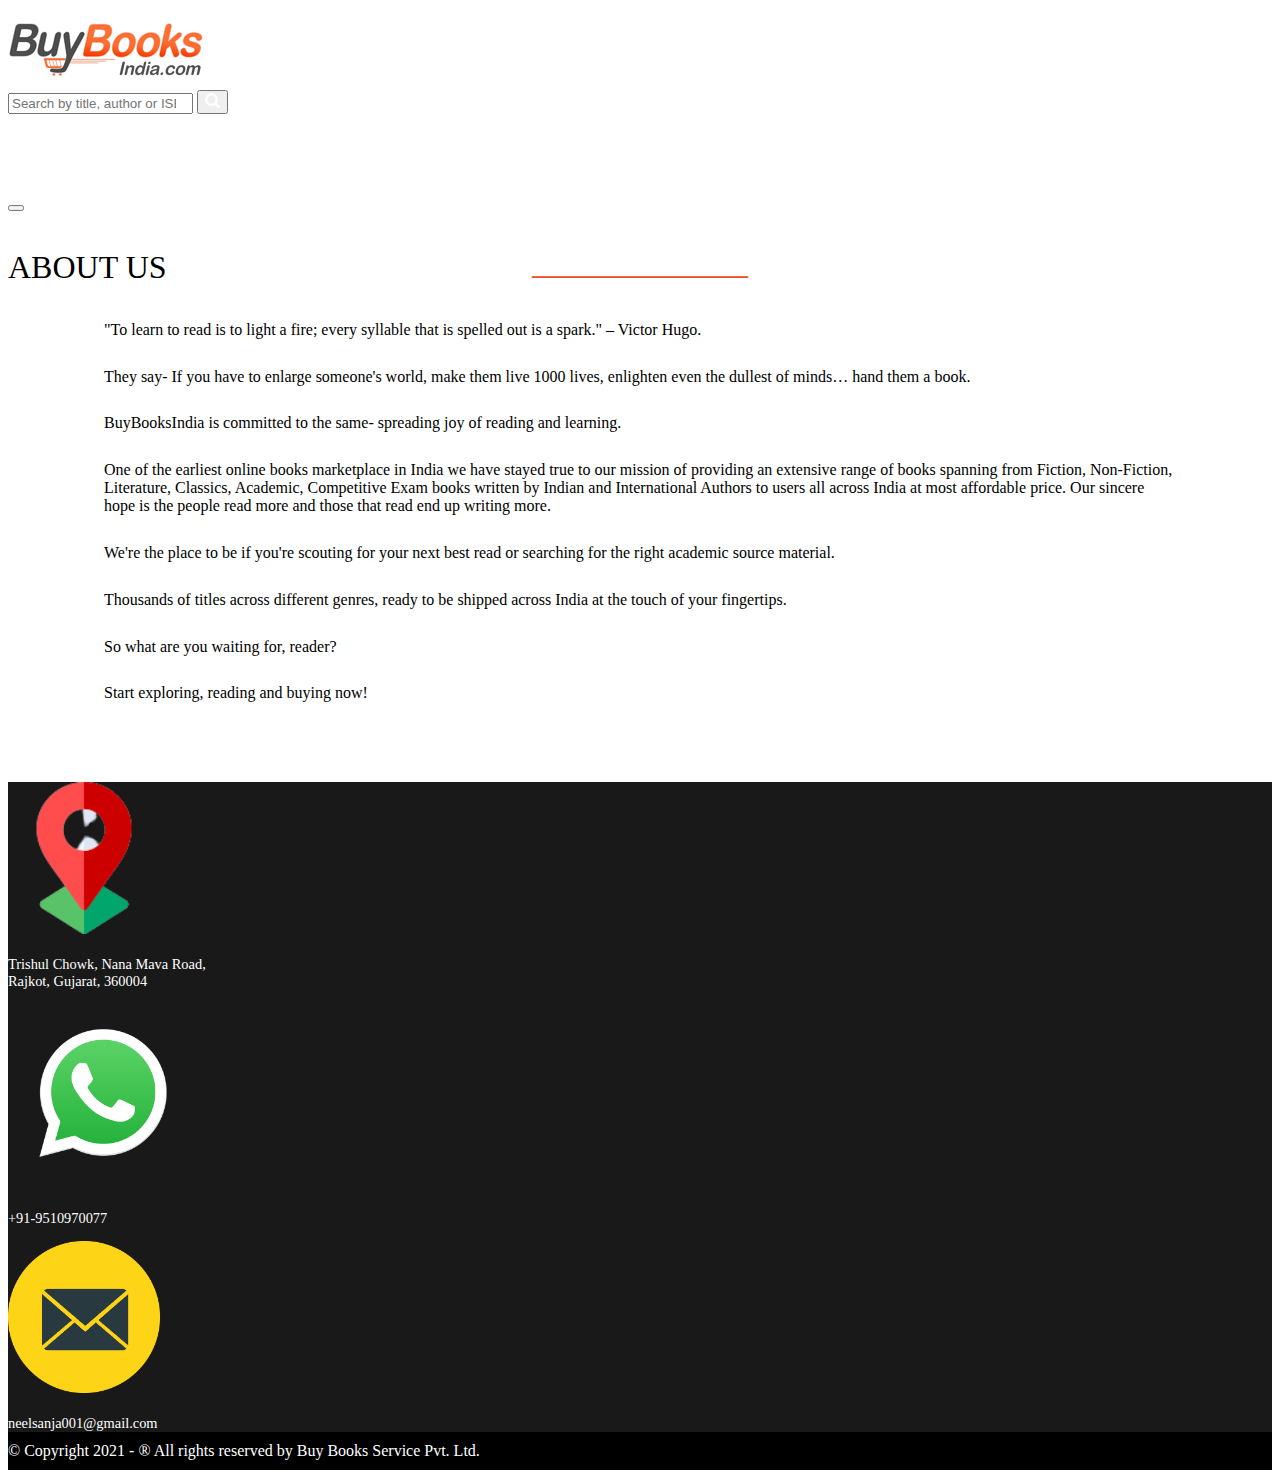
<file: about us.html>
<!DOCTYPE html>
<html>
<head>
  <meta name="viewport" content="width=device-width, initial-scale=1">
  <meta charset="utf-8">
  <title>Buy Books India</title>
  <link rel="stylesheet" href="https://cdn.jsdelivr.net/npm/bootstrap@4.6.0/dist/css/bootstrap.min.css" integrity="sha384-B0vP5xmATw1+K9KRQjQERJvTumQW0nPEzvF6L/Z6nronJ3oUOFUFpCjEUQouq2+l" crossorigin="anonymous">
  <link rel="stylesheet" type="text/css" href="book.css">
</head>
<body>


	<div id="stick">
		<div class="navbar navbar-light bg-light searchbar">
	      <div class="logo float-left">
	        <img src="logo.png">   
	      </div>
	      <div class="search">
	        <form class="d-flex justify-content-center">
	          <input width="150%" class="form-control" type="search" name="search" placeholder="Search by title, author or ISBN here...">
	          <button class="btn btn-outline-success bg-dark" type="submit">
	            <img class="mb-1" src="search.png">
	          </button>
	        </form>
	      </div>
	    </div>

<!-- ---------------------------------------------------------------------------------------------------- -->

    <div class="pos-f-t">
  <div class="collapse" id="navbarToggleExternalContent">
    <div class="bg-dark p-4">
      <div class="container-fluid text-center" id="navmenu">
        <ul id="menuList">
            <li class="ml-auto"><a href="index.html">Home</a></li>
            <li class="ml-5"><a href="about us.html">About Us</a></li>
            <li class="ml-5"><a href="bestsellers.html">Bestsellers</a></li>
            <li class="ml-5"><a href="newreleases.html">New Releases</a></li>
            <li class="ml-5"><a href="preorder.html">Pre Order</a></li>
            <li class="ml-5"><a href="schoolbooks.html">School Books</a></li>
            <li class="ml-5"><a href="childrenbooks.html">Children & Young Adult</a></li>
            <li class="ml-5 mr-auto"><a href="exampre.html">Exam Preparation</a></li>
        </ul>
      </div> 
    </div>
  </div>
  <nav class="navbar navbar-dark bg-dark">
    <button class="navbar-toggler" type="button" data-toggle="collapse" data-target="#navbarToggleExternalContent" aria-controls="navbarToggleExternalContent" aria-expanded="false" aria-label="Toggle navigation">
      <span class="navbar-toggler-icon"></span>
    </button>
  </nav>
</div>

<!-- ---------------------------------------------------------------------------------------------------- -->


    <!-- <div class="container-fluid text-center" id="navmenu">
      <ul id="menuList">
          <li class="ml-auto"><a href="index.html">Home</a></li>
          <li class="ml-5"><a href="about us.html">About Us</a></li>
          <li class="ml-5"><a href="bestsellers.html">Bestsellers</a></li>
          <li class="ml-5"><a href="newreleases.html">New Releases</a></li>
          <li class="ml-5"><a href="preorder.html">Pre Order</a></li>
          <li class="ml-5"><a href="schoolbooks.html">School Books</a></li>
          <li class="ml-5"><a href="childrenbooks.html">Children & Young Adult</a></li>
          <li class="ml-5 mr-auto"><a href="exampre.html">Exam Preparation</a></li>
      </ul>
    </div> -->
  </div>
	<div class="container-fluid">
	    <div class="text-center head1">
	      ABOUT US
	    </div>
	    <div class="und2">
	      __________________
	    </div>
	</div>
	<div class="para1">
		<p>"To learn to read is to light a fire; every syllable that is spelled out is a spark." – Victor Hugo.</p>
	</div>
	<div class="para2">
		<p>They say- If you have to enlarge someone's world, make them live 1000 lives, enlighten even the dullest of minds… hand them a book.</p>
	</div>
	<div class="para2">
		<p>BuyBooksIndia is committed to the same- spreading joy of reading and learning.</p>
	</div>
	<div class="para2">
		<p>One of the earliest online books marketplace in India we have stayed true to our mission of providing an extensive range of books spanning from Fiction, Non-Fiction, Literature, Classics, Academic, Competitive Exam books written by Indian and International Authors to users all across India at most affordable price. Our sincere hope is the people read more and those that read end up writing more.</p>
	</div>
	<div class="para2">
		<p>We're the place to be if you're scouting for your next best read or searching for the right academic source material.</p>
	</div>
	<div class="para2">
		<p>Thousands of titles across different genres, ready to be shipped across India at the touch of your fingertips.</p>
	</div>
	<div class="para2">
		<p>So what are you waiting for, reader?</p>
	</div>
	<div class="para2">
		<p>Start exploring, reading and buying now!</p>
	</div>

	<div class="container-fluid backcolor">
    <div class="container">
      <div class="row addbar">
        <div class="col">
          <div class="text-center mt-3">
            <img width="12%" src="adress1.png">
          </div>
          <div>
            &nbsp
          </div>
          <div class="text-center addbartxt addbarm">
            Trishul Chowk, Nana Mava Road,<br/> Rajkot, Gujarat, 360004
          </div>          
        </div>
        <div class="col callcol">
          <div class="text-center callcolimg">
            <img width="15%" src="phone.png">
          </div>
          <div>
            &nbsp
          </div>
          <div class="text-center addbartxt">
            +91-9510970077
          </div>          
        </div>
        <div class="col msgcol">
          <div class="text-center msgcolimg">
            <img width="12%" src="msg.png">
          </div>
          <div>
            &nbsp
          </div>
          <div class="text-center addbartxt">
            neelsanja001@gmail.com
          </div>          
        </div>
      </div>
    </div>
  </div>


  <div class="container-fluid text-center copyrbar">
    <div>
      &nbsp<br/>
    &copy; Copyright 2021 - &reg; All rights reserved by Buy Books Service Pvt. Ltd.<br/>
    &nbsp
    </div>
  </div>






	<script src="https://code.jquery.com/jquery-3.5.1.slim.min.js" integrity="sha384-DfXdz2htPH0lsSSs5nCTpuj/zy4C+OGpamoFVy38MVBnE+IbbVYUew+OrCXaRkfj" crossorigin="anonymous"></script>
	<script src="https://cdn.jsdelivr.net/npm/popper.js@1.16.1/dist/umd/popper.min.js" integrity="sha384-9/reFTGAW83EW2RDu2S0VKaIzap3H66lZH81PoYlFhbGU+6BZp6G7niu735Sk7lN" crossorigin="anonymous"></script>
	<script src="https://cdn.jsdelivr.net/npm/bootstrap@4.6.0/dist/js/bootstrap.min.js" integrity="sha384-+YQ4JLhjyBLPDQt//I+STsc9iw4uQqACwlvpslubQzn4u2UU2UFM80nGisd026JF" crossorigin="anonymous"></script>
</body>
</html>
</file>
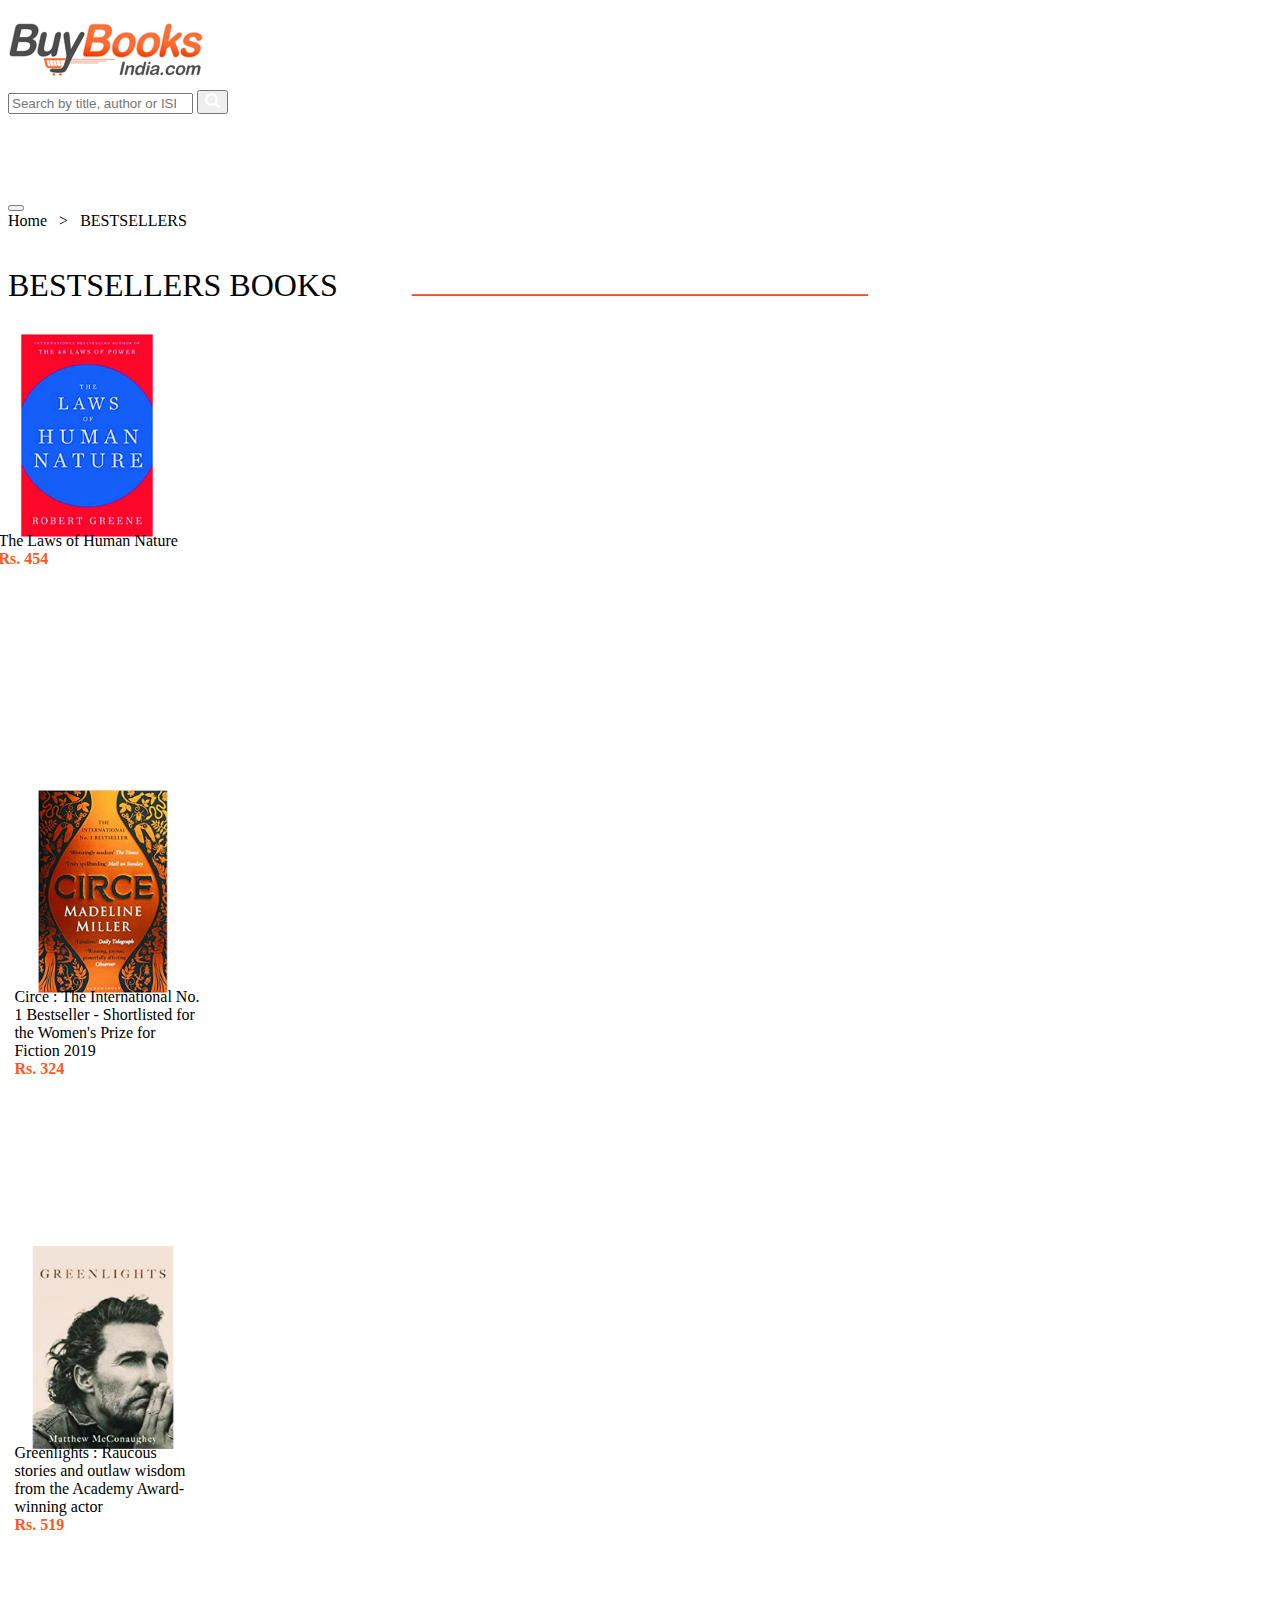
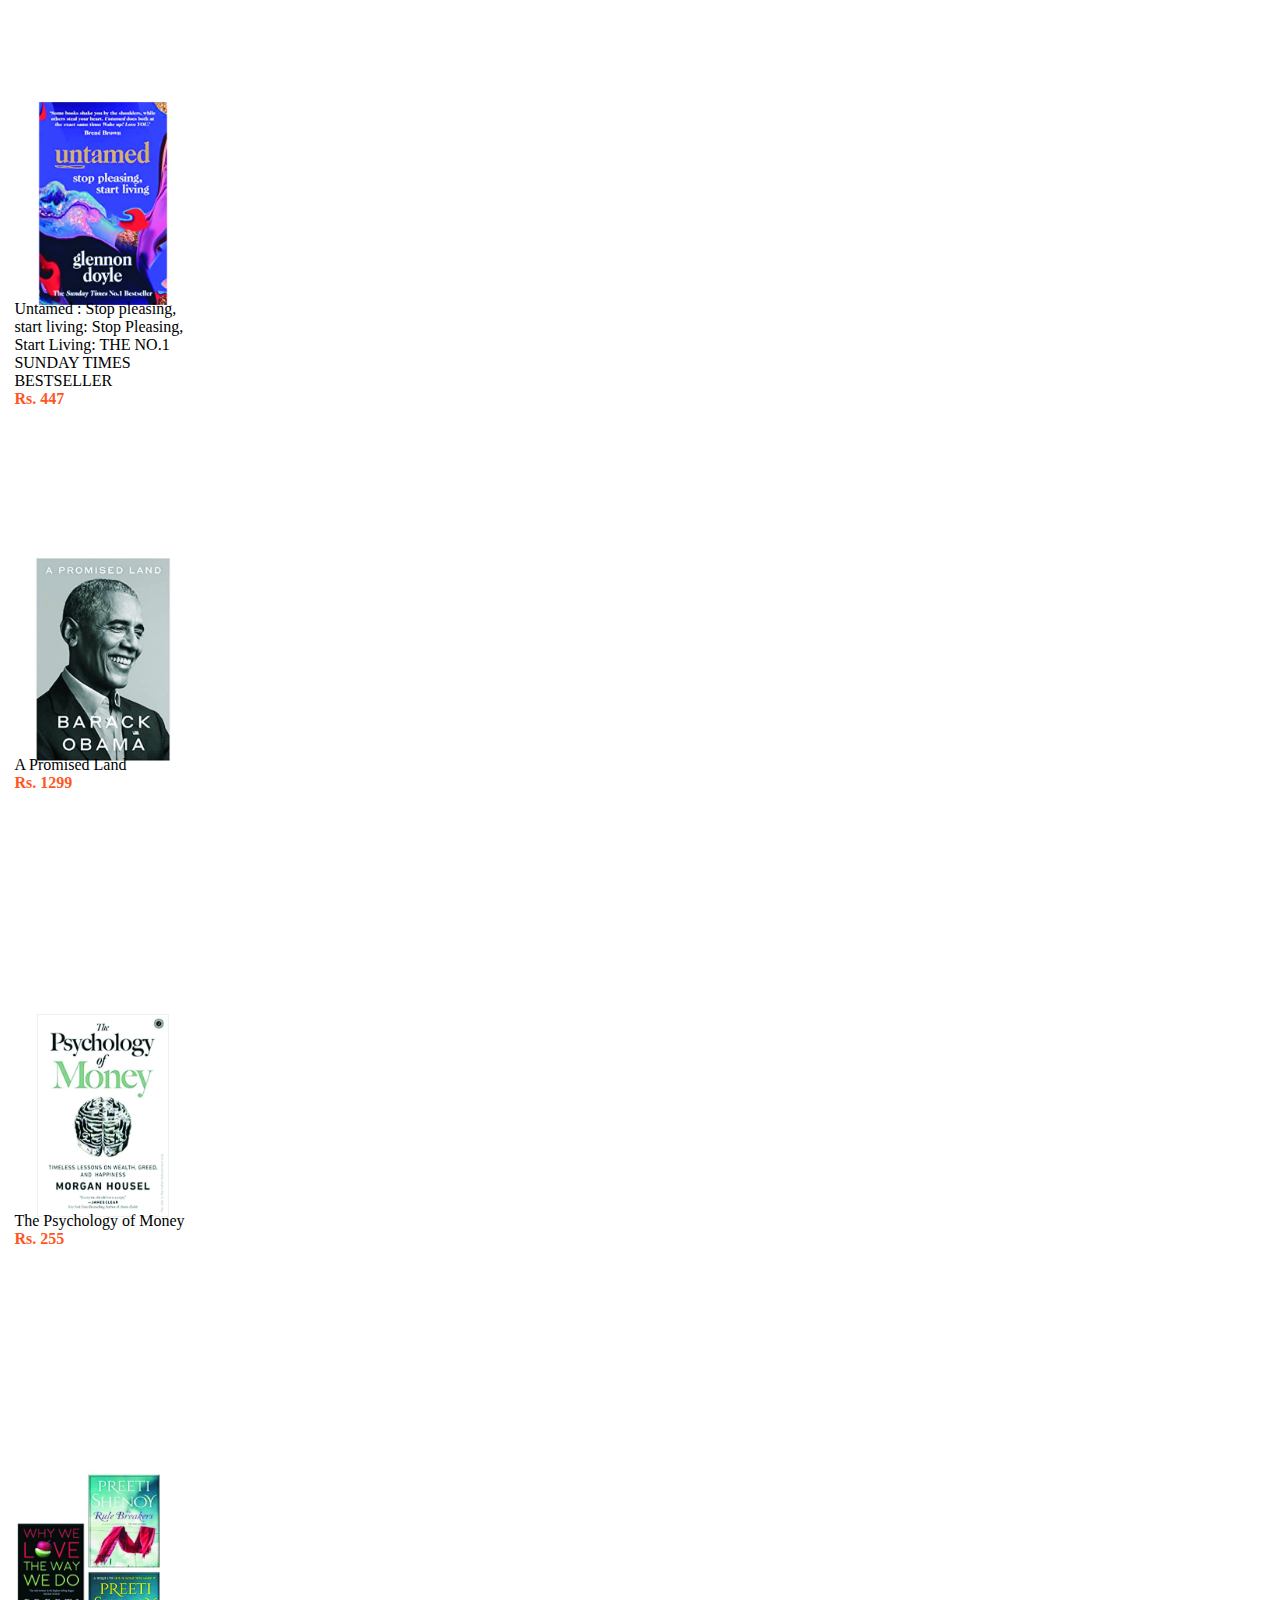
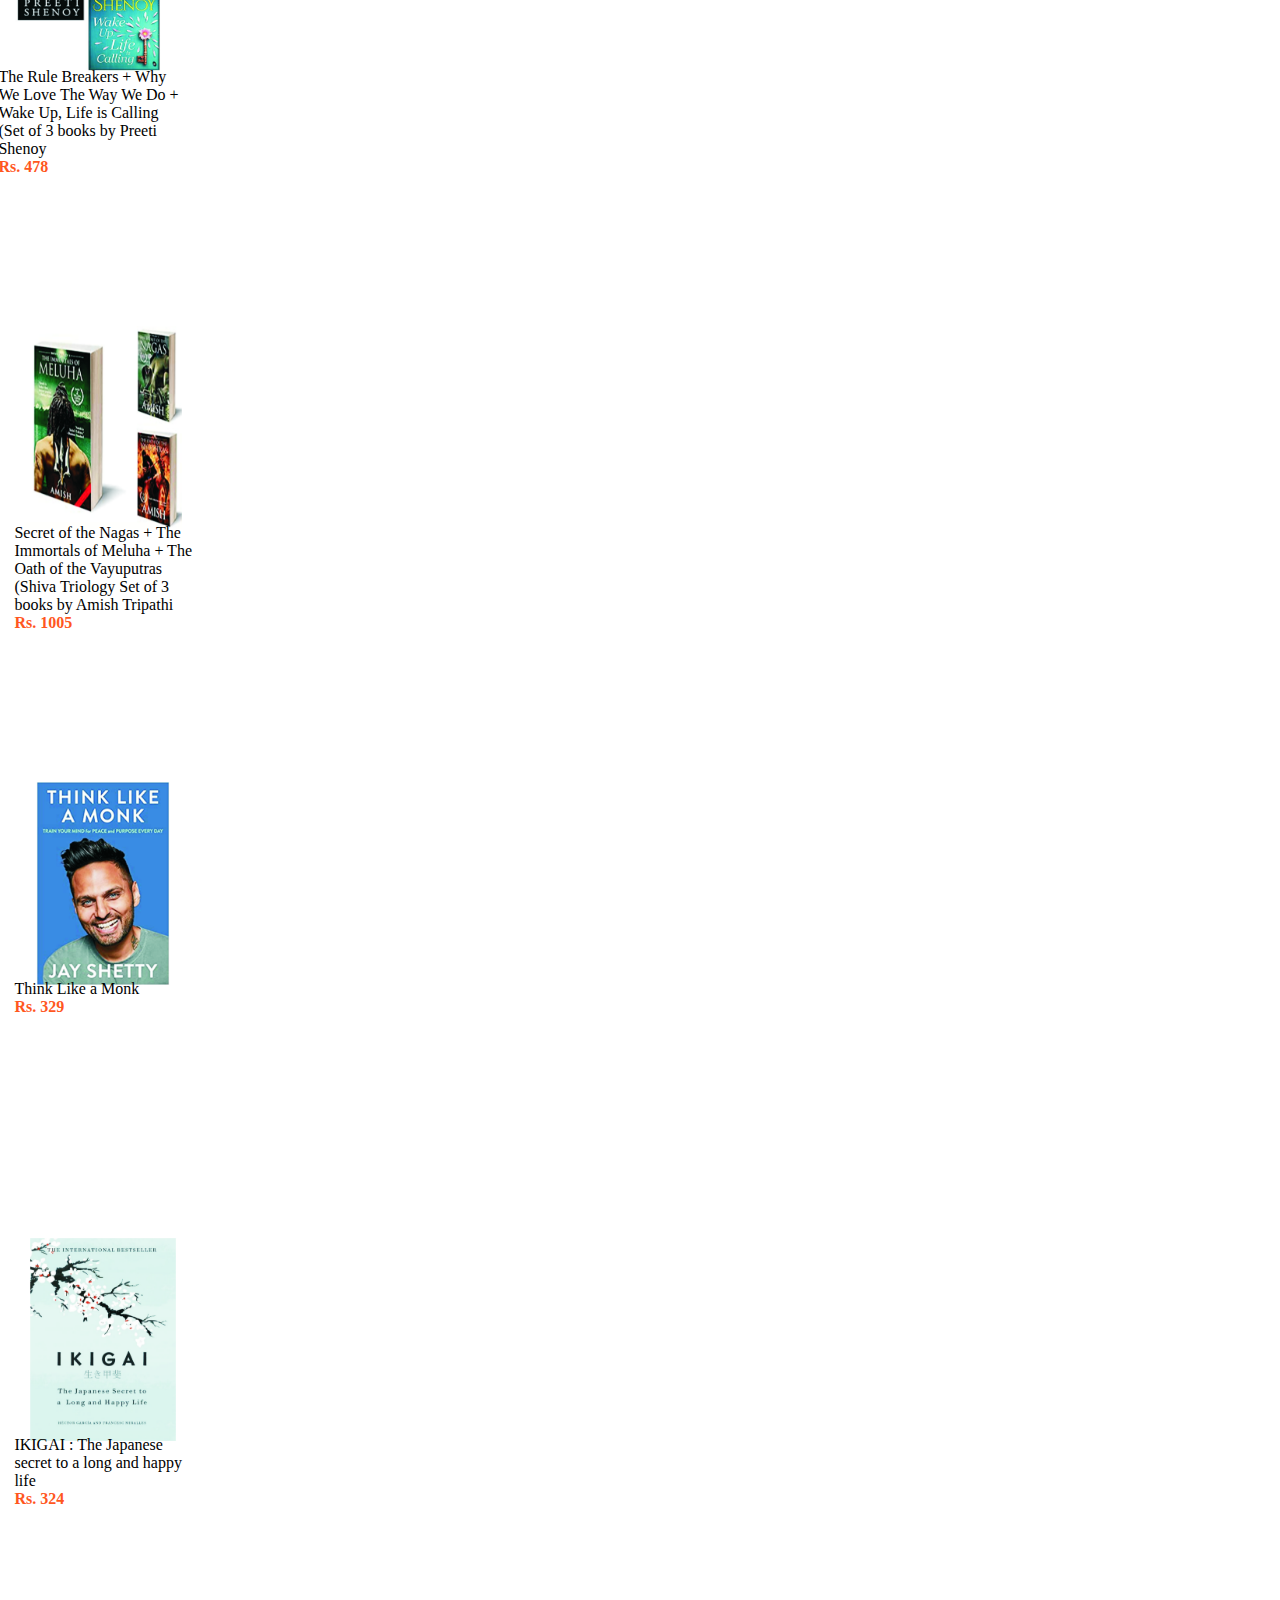
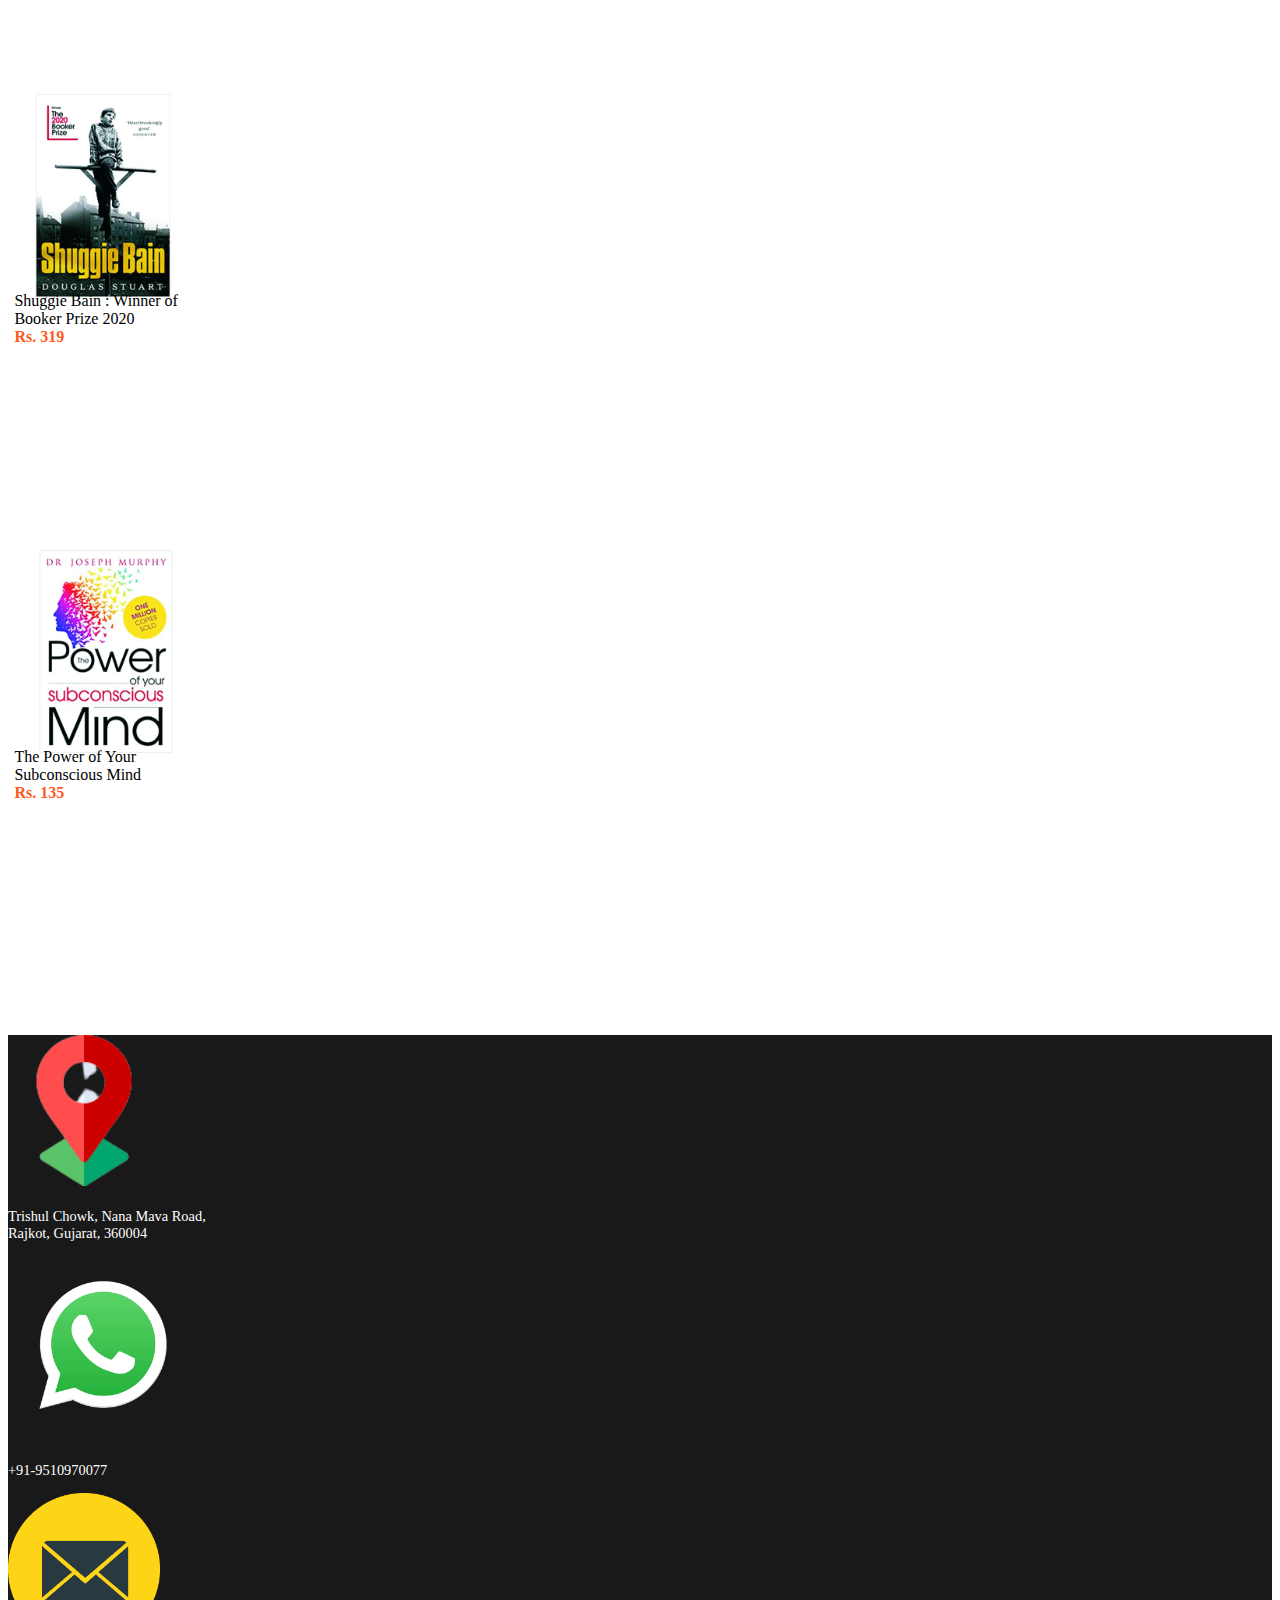
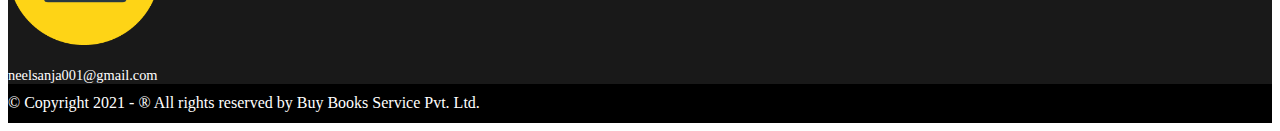
<file: bestsellers.html>
<!DOCTYPE html>
<html>
<head>
  <meta name="viewport" content="width=device-width, initial-scale=1">
  <meta charset="utf-8">
  <title>Buy Books India</title>
  <link rel="stylesheet" href="https://cdn.jsdelivr.net/npm/bootstrap@4.6.0/dist/css/bootstrap.min.css" integrity="sha384-B0vP5xmATw1+K9KRQjQERJvTumQW0nPEzvF6L/Z6nronJ3oUOFUFpCjEUQouq2+l" crossorigin="anonymous">
  <link rel="stylesheet" type="text/css" href="book.css">
</head>
<body>


	<div id="stick">
		<div class="navbar navbar-light bg-light searchbar">
	      <div class="logo float-left">
	        <img src="logo.png">   
	      </div>
	      <div class="search">
	        <form class="d-flex justify-content-center">
	          <input width="150%" class="form-control" type="search" name="search" placeholder="Search by title, author or ISBN here...">
	          <button class="btn btn-outline-success bg-dark" type="submit">
	            <img class="mb-1" src="search.png">
	          </button>
	        </form>
	      </div>
	    </div>

<!-- ---------------------------------------------------------------------------------------------------- -->

    <div class="pos-f-t">
  <div class="collapse" id="navbarToggleExternalContent">
    <div class="bg-dark p-4">
      <div class="container-fluid text-center" id="navmenu">
        <ul id="menuList">
            <li class="ml-auto"><a href="index.html">Home</a></li>
            <li class="ml-5"><a href="about us.html">About Us</a></li>
            <li class="ml-5"><a href="bestsellers.html">Bestsellers</a></li>
            <li class="ml-5"><a href="newreleases.html">New Releases</a></li>
            <li class="ml-5"><a href="preorder.html">Pre Order</a></li>
            <li class="ml-5"><a href="schoolbooks.html">School Books</a></li>
            <li class="ml-5"><a href="childrenbooks.html">Children & Young Adult</a></li>
            <li class="ml-5 mr-auto"><a href="exampre.html">Exam Preparation</a></li>
        </ul>
      </div> 
    </div>
  </div>
  <nav class="navbar navbar-dark bg-dark">
    <button class="navbar-toggler" type="button" data-toggle="collapse" data-target="#navbarToggleExternalContent" aria-controls="navbarToggleExternalContent" aria-expanded="false" aria-label="Toggle navigation">
      <span class="navbar-toggler-icon"></span>
    </button>
  </nav>
</div>

<!-- ---------------------------------------------------------------------------------------------------- -->


    <!-- <div class="container-fluid text-center" id="navmenu">
      <ul id="menuList">
          <li class="ml-auto"><a href="index.html">Home</a></li>
          <li class="ml-5"><a href="about us.html">About Us</a></li>
          <li class="ml-5"><a href="bestsellers.html">Bestsellers</a></li>
          <li class="ml-5"><a href="newreleases.html">New Releases</a></li>
          <li class="ml-5"><a href="preorder.html">Pre Order</a></li>
          <li class="ml-5"><a href="schoolbooks.html">School Books</a></li>
          <li class="ml-5"><a href="childrenbooks.html">Children & Young Adult</a></li>
          <li class="ml-5 mr-auto"><a href="exampre.html">Exam Preparation</a></li>
      </ul>
    </div> -->
  </div>
	<div class="container">
		<a class="bookl mt-3" href="index.html">Home</a> &nbsp&nbsp> &nbsp&nbspBESTSELLERS
	</div>
	<div class="container-fluid">
	    <div class="text-center head1">
	      BESTSELLERS BOOKS
	    </div>
	    <div class="und3">
	      ______________________________________
	    </div>
	</div>

	<div class="container d-flex crd">
    <div class="row">
      
      <a class="bookl" href="bookdes.html"><div class="card divimg1" style="width: 11rem; height: 26rem;">
        <img src="bestsellers/bs-1.jpeg" class="card-img-top img1" alt="...">
        <div class="card-body txt">
          The Laws of Human Nature
          <br/>
          <span id="rupees">Rs. 454</span>
        </div>
      </div></a>
      <a class="bookl" href="bookdes.html"><div class="card divimg1 leftml" style="width: 11rem; height: 26rem;">
        <img src="bestsellers/bs-2.jpeg" class="card-img-top img1" alt="...">
        <div class="card-body txt">
          Circe : The International No. 1 Bestseller - Shortlisted for the Women's Prize for Fiction 2019
          <br/>
          <span id="rupees">Rs. 324</span>
        </div>
      </div></a>
      <a class="bookl" href="bookdes.html"><div class="card divimg1 leftml" style="width: 11rem; height: 26rem;">
	      <img src="32-1.jpg" class="card-img-top img1" alt="...">
	      <div class="card-body txt">
	        Greenlights : Raucous stories and outlaw wisdom from the Academy Award-winning actor
	        <br/>
	        <span id="rupees">Rs. 519</span>
	      </div>
	    </div></a>
      <a class="bookl" href="bookdes.html"><div class="card divimg1 leftml" style="width: 11rem; height: 26rem;">
        <img src="bestsellers/bs-4.jpeg" class="card-img-top img1" alt="...">
        <div class="card-body txt">
          Untamed : Stop pleasing, start living: Stop Pleasing, Start Living: THE NO.1 SUNDAY TIMES BESTSELLER
          <br/>
          <span id="rupees">Rs. 447</span>
        </div>
      </div></a>
      <a class="bookl" href="bookdes.html"><div class="card divimg1 leftml" style="width: 11rem; height: 26rem;">
          <img src="31-1.jpg" class="card-img-top img1" alt="...">
          <div class="card-body txt">
            A Promised Land
            <br/>
            <span id="rupees">Rs.&nbsp1299</span>&nbsp&nbsp&nbsp&nbsp&nbsp&nbsp&nbsp&nbsp&nbsp&nbsp&nbsp&nbsp&nbsp&nbsp&nbsp&nbsp&nbsp&nbsp&nbsp&nbsp
          </div>
        </div></a>
      <a class="bookl" href="bookdes.html"><div class="card divimg1 leftml" style="width: 11rem; height: 26rem;">
	      <img src="33-1.jpg" class="card-img-top img1" alt="...">
	      <div class="card-body txt">
	        The Psychology of Money
	        <br/>
	        <span id="rupees">Rs. 255</span>
	      </div>
	    </div></a>

    

  
      
      <a class="bookl" href="bookdes.html"><div class="card divimg1" style="width: 11rem; height: 26rem;">
        <img src="bestsellers/bs-7.jpeg" class="card-img-top img1" alt="...">
        <div class="card-body txt">
          The Rule Breakers + Why We Love The Way We Do + Wake Up, Life is Calling (Set of 3 books by Preeti Shenoy
          <br/>
          <span id="rupees">Rs. 478</span>
        </div>
      </div></a>
      <a class="bookl" href="bookdes.html"><div class="card divimg1 leftml" style="width: 11rem; height: 26rem;">
        <img src="bestsellers/bs-8.jpeg" class="card-img-top img1" alt="...">
        <div class="card-body txt">
          Secret of the Nagas + The Immortals of Meluha + The Oath of the Vayuputras (Shiva Triology Set of 3 books by Amish Tripathi
          <br/>
          <span id="rupees">Rs. 1005</span>
        </div>
      </div></a>
      <a class="bookl" href="bookdes.html"><div class="card divimg1 leftml" style="width: 11rem; height: 26rem;">
        <img src="bestsellers/bs-9.jpeg" class="card-img-top img1" alt="...">
        <div class="card-body txt">
          Think Like a Monk
          <br/>
          <span id="rupees">Rs. 329</span>
        </div>
      </div></a>
      <a class="bookl" href="bookdes.html"><div class="card divimg1 leftml" style="width: 11rem; height: 26rem;">
          <img src="34-1.jpg" class="card-img-top img1" alt="...">
          <div class="card-body txt">
            IKIGAI : The Japanese secret to a long and happy life
            <br/>
            <span id="rupees">Rs. 324</span>
          </div>
        </div></a>
        <a class="bookl" href="bookdes.html"><div class="card divimg1 leftml" style="width: 11rem; height: 26rem;">
          <img src="35-1.jpg" class="card-img-top img1" alt="...">
          <div class="card-body txt">
            Shuggie Bain : Winner of Booker Prize 2020
            <br/>
            <span id="rupees">Rs. 319</span>
          </div>
        </div></a>
      <a class="bookl" href="bookdes.html"><div class="card divimg1 leftml" style="width: 11rem; height: 26rem;">
        <img src="bestsellers/bs-12.jpeg" class="card-img-top img1" alt="...">
        <div class="card-body txt">
          The Power of Your Subconscious Mind
          <br/>
          <span id="rupees">Rs. 135</span>
        </div>
      </div></a>

      </div>
  </div>
	
  <div class="container-fluid backcolor">
    <div class="container">
      <div class="row addbar">
        <div class="col">
          <div class="text-center mt-3">
            <img width="12%" src="adress1.png">
          </div>
          <div>
            &nbsp
          </div>
          <div class="text-center addbartxt addbarm">
            Trishul Chowk, Nana Mava Road,<br/> Rajkot, Gujarat, 360004
          </div>          
        </div>
        <div class="col callcol">
          <div class="text-center callcolimg">
            <img width="15%" src="phone.png">
          </div>
          <div>
            &nbsp
          </div>
          <div class="text-center addbartxt">
            +91-9510970077
          </div>          
        </div>
        <div class="col msgcol">
          <div class="text-center msgcolimg">
            <img width="12%" src="msg.png">
          </div>
          <div>
            &nbsp
          </div>
          <div class="text-center addbartxt">
            neelsanja001@gmail.com
          </div>          
        </div>
      </div>
    </div>
  </div>


  <div class="container-fluid text-center copyrbar">
    <div>
      &nbsp<br/>
    &copy; Copyright 2021 - &reg; All rights reserved by Buy Books Service Pvt. Ltd.<br/>
    &nbsp
    </div>
  </div>






	<script src="https://code.jquery.com/jquery-3.5.1.slim.min.js" integrity="sha384-DfXdz2htPH0lsSSs5nCTpuj/zy4C+OGpamoFVy38MVBnE+IbbVYUew+OrCXaRkfj" crossorigin="anonymous"></script>
	<script src="https://cdn.jsdelivr.net/npm/popper.js@1.16.1/dist/umd/popper.min.js" integrity="sha384-9/reFTGAW83EW2RDu2S0VKaIzap3H66lZH81PoYlFhbGU+6BZp6G7niu735Sk7lN" crossorigin="anonymous"></script>
	<script src="https://cdn.jsdelivr.net/npm/bootstrap@4.6.0/dist/js/bootstrap.min.js" integrity="sha384-+YQ4JLhjyBLPDQt//I+STsc9iw4uQqACwlvpslubQzn4u2UU2UFM80nGisd026JF" crossorigin="anonymous"></script>
</body>
</html>
</file>
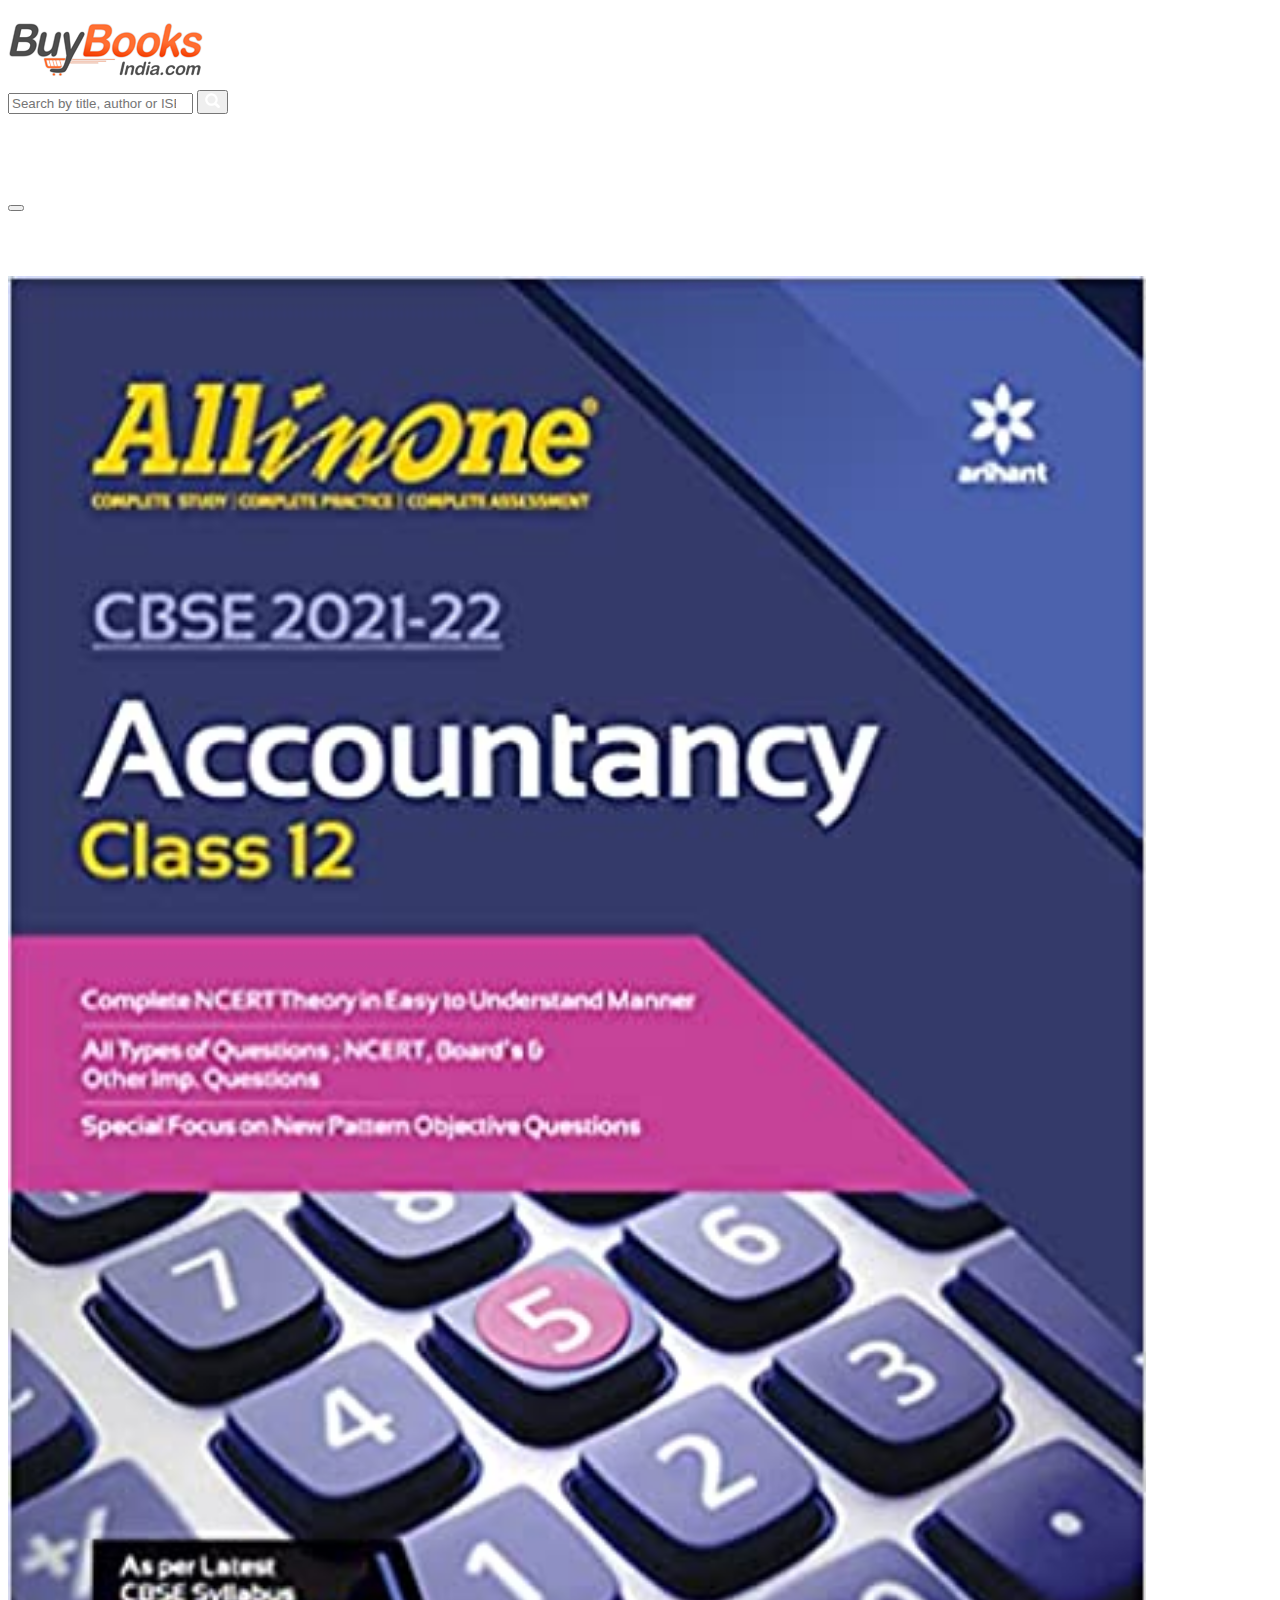
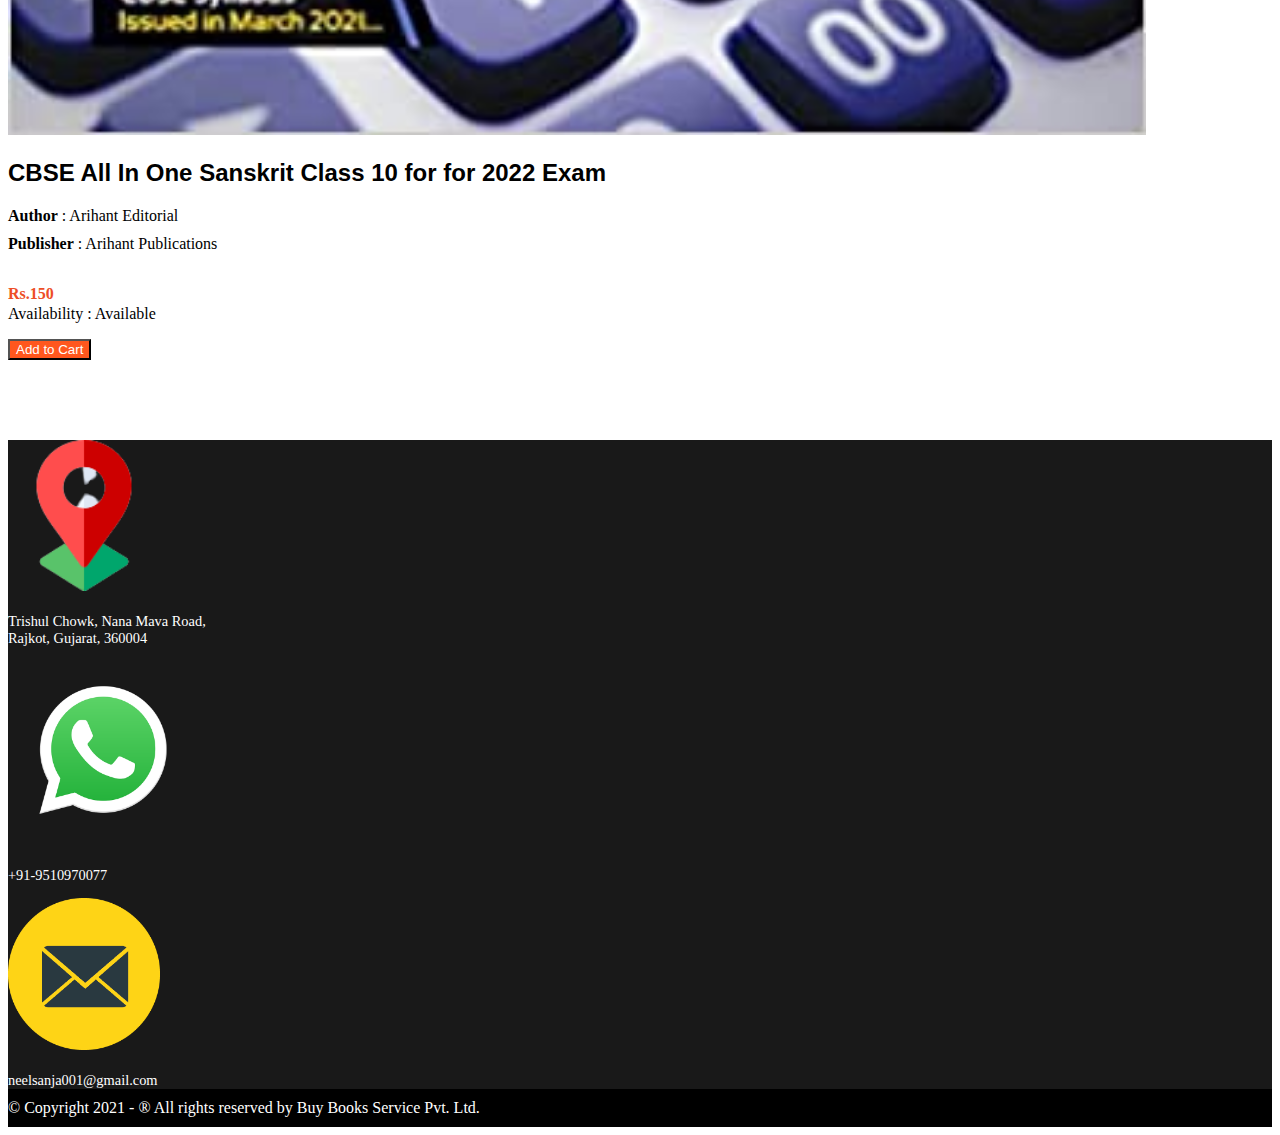
<file: bookdes.html>
<!DOCTYPE html>
<html>
<head>
  <meta name="viewport" content="width=device-width, initial-scale=1">
  <meta charset="utf-8">
  <title>Buy Books India</title>
  <link rel="stylesheet" href="https://cdn.jsdelivr.net/npm/bootstrap@4.6.0/dist/css/bootstrap.min.css" integrity="sha384-B0vP5xmATw1+K9KRQjQERJvTumQW0nPEzvF6L/Z6nronJ3oUOFUFpCjEUQouq2+l" crossorigin="anonymous">
  <link rel="stylesheet" type="text/css" href="book.css">
</head>
<body>

  <div id="stick">
    <div class="navbar navbar-light bg-light searchbar">
      <div class="logo float-left">
        <img src="logo.png">   
      </div>
      <div class="search">
        <form class="d-flex justify-content-center">
          <input width="150%" class="form-control" type="search" name="search" placeholder="Search by title, author or ISBN here...">
          <button class="btn btn-outline-success bg-dark" type="submit">
            <img class="mb-1" src="search.png">
          </button>
        </form>
      </div>
    </div>

<!-- ---------------------------------------------------------------------------------------------------- -->

    <div class="pos-f-t">
  <div class="collapse" id="navbarToggleExternalContent">
    <div class="bg-dark p-4">
      <div class="container-fluid text-center" id="navmenu">
        <ul id="menuList">
            <li class="ml-auto"><a href="index.html">Home</a></li>
            <li class="ml-5"><a href="about us.html">About Us</a></li>
            <li class="ml-5"><a href="bestsellers.html">Bestsellers</a></li>
            <li class="ml-5"><a href="newreleases.html">New Releases</a></li>
            <li class="ml-5"><a href="preorder.html">Pre Order</a></li>
            <li class="ml-5"><a href="schoolbooks.html">School Books</a></li>
            <li class="ml-5"><a href="childrenbooks.html">Children & Young Adult</a></li>
            <li class="ml-5 mr-auto"><a href="exampre.html">Exam Preparation</a></li>
        </ul>
      </div> 
    </div>
  </div>
  <nav class="navbar navbar-dark bg-dark">
    <button class="navbar-toggler" type="button" data-toggle="collapse" data-target="#navbarToggleExternalContent" aria-controls="navbarToggleExternalContent" aria-expanded="false" aria-label="Toggle navigation">
      <span class="navbar-toggler-icon"></span>
    </button>
  </nav>
</div>

<!-- ---------------------------------------------------------------------------------------------------- -->


    <!-- <div class="container-fluid text-center" id="navmenu">
      <ul id="menuList">
          <li class="ml-auto"><a href="index.html">Home</a></li>
          <li class="ml-5"><a href="about us.html">About Us</a></li>
          <li class="ml-5"><a href="bestsellers.html">Bestsellers</a></li>
          <li class="ml-5"><a href="newreleases.html">New Releases</a></li>
          <li class="ml-5"><a href="preorder.html">Pre Order</a></li>
          <li class="ml-5"><a href="schoolbooks.html">School Books</a></li>
          <li class="ml-5"><a href="childrenbooks.html">Children & Young Adult</a></li>
          <li class="ml-5 mr-auto"><a href="exampre.html">Exam Preparation</a></li>
      </ul>
    </div> -->
  </div>

  <div class="container margintop">
    <div class="row bookdes">
      <div class="col-4">
        <img src="11.jpg" width="90%">
      </div>
      <div class="col-8">
        <h2 class="headofbook">CBSE All In One Sanskrit Class 10 for for 2022 Exam</h2>
        <font class="headoft">Author</font> : Arihant Editorial<br/>
        <font class="headoft1">Publisher</font> : Arihant Publications<br/>
        <h4 class="margintop1" style="color: #ed4e26">Rs.150</h4><br/>
        Availability : Available<br/>
        <button type="button" class="btn btn-default btn-sm addbtn">
            Add to Cart
        </button>
      </div>
    </div>
  </div>










  <div class="container-fluid backcolor">
    <div class="container">
      <div class="row addbar">
        <div class="col">
          <div class="text-center mt-3">
            <img width="12%" src="adress1.png">
          </div>
          <div>
            &nbsp
          </div>
          <div class="text-center addbartxt addbarm">
            Trishul Chowk, Nana Mava Road,<br/> Rajkot, Gujarat, 360004
          </div>          
        </div>
        <div class="col callcol">
          <div class="text-center callcolimg">
            <img width="15%" src="phone.png">
          </div>
          <div>
            &nbsp
          </div>
          <div class="text-center addbartxt">
            +91-9510970077
          </div>          
        </div>
        <div class="col msgcol">
          <div class="text-center msgcolimg">
            <img width="12%" src="msg.png">
          </div>
          <div>
            &nbsp
          </div>
          <div class="text-center addbartxt">
            neelsanja001@gmail.com
          </div>          
        </div>
      </div>
    </div>
  </div>


  <div class="container-fluid text-center copyrbar">
    <div>
      &nbsp<br/>
    &copy; Copyright 2021 - &reg; All rights reserved by Buy Books Service Pvt. Ltd.<br/>
    &nbsp
    </div>
  </div>



    <script src="https://code.jquery.com/jquery-3.5.1.slim.min.js" integrity="sha384-DfXdz2htPH0lsSSs5nCTpuj/zy4C+OGpamoFVy38MVBnE+IbbVYUew+OrCXaRkfj" crossorigin="anonymous"></script>
    <script src="https://cdn.jsdelivr.net/npm/popper.js@1.16.1/dist/umd/popper.min.js" integrity="sha384-9/reFTGAW83EW2RDu2S0VKaIzap3H66lZH81PoYlFhbGU+6BZp6G7niu735Sk7lN" crossorigin="anonymous"></script>
    <script src="https://cdn.jsdelivr.net/npm/bootstrap@4.6.0/dist/js/bootstrap.min.js" integrity="sha384-+YQ4JLhjyBLPDQt//I+STsc9iw4uQqACwlvpslubQzn4u2UU2UFM80nGisd026JF" crossorigin="anonymous"></script>
</body>
</html>
</file>
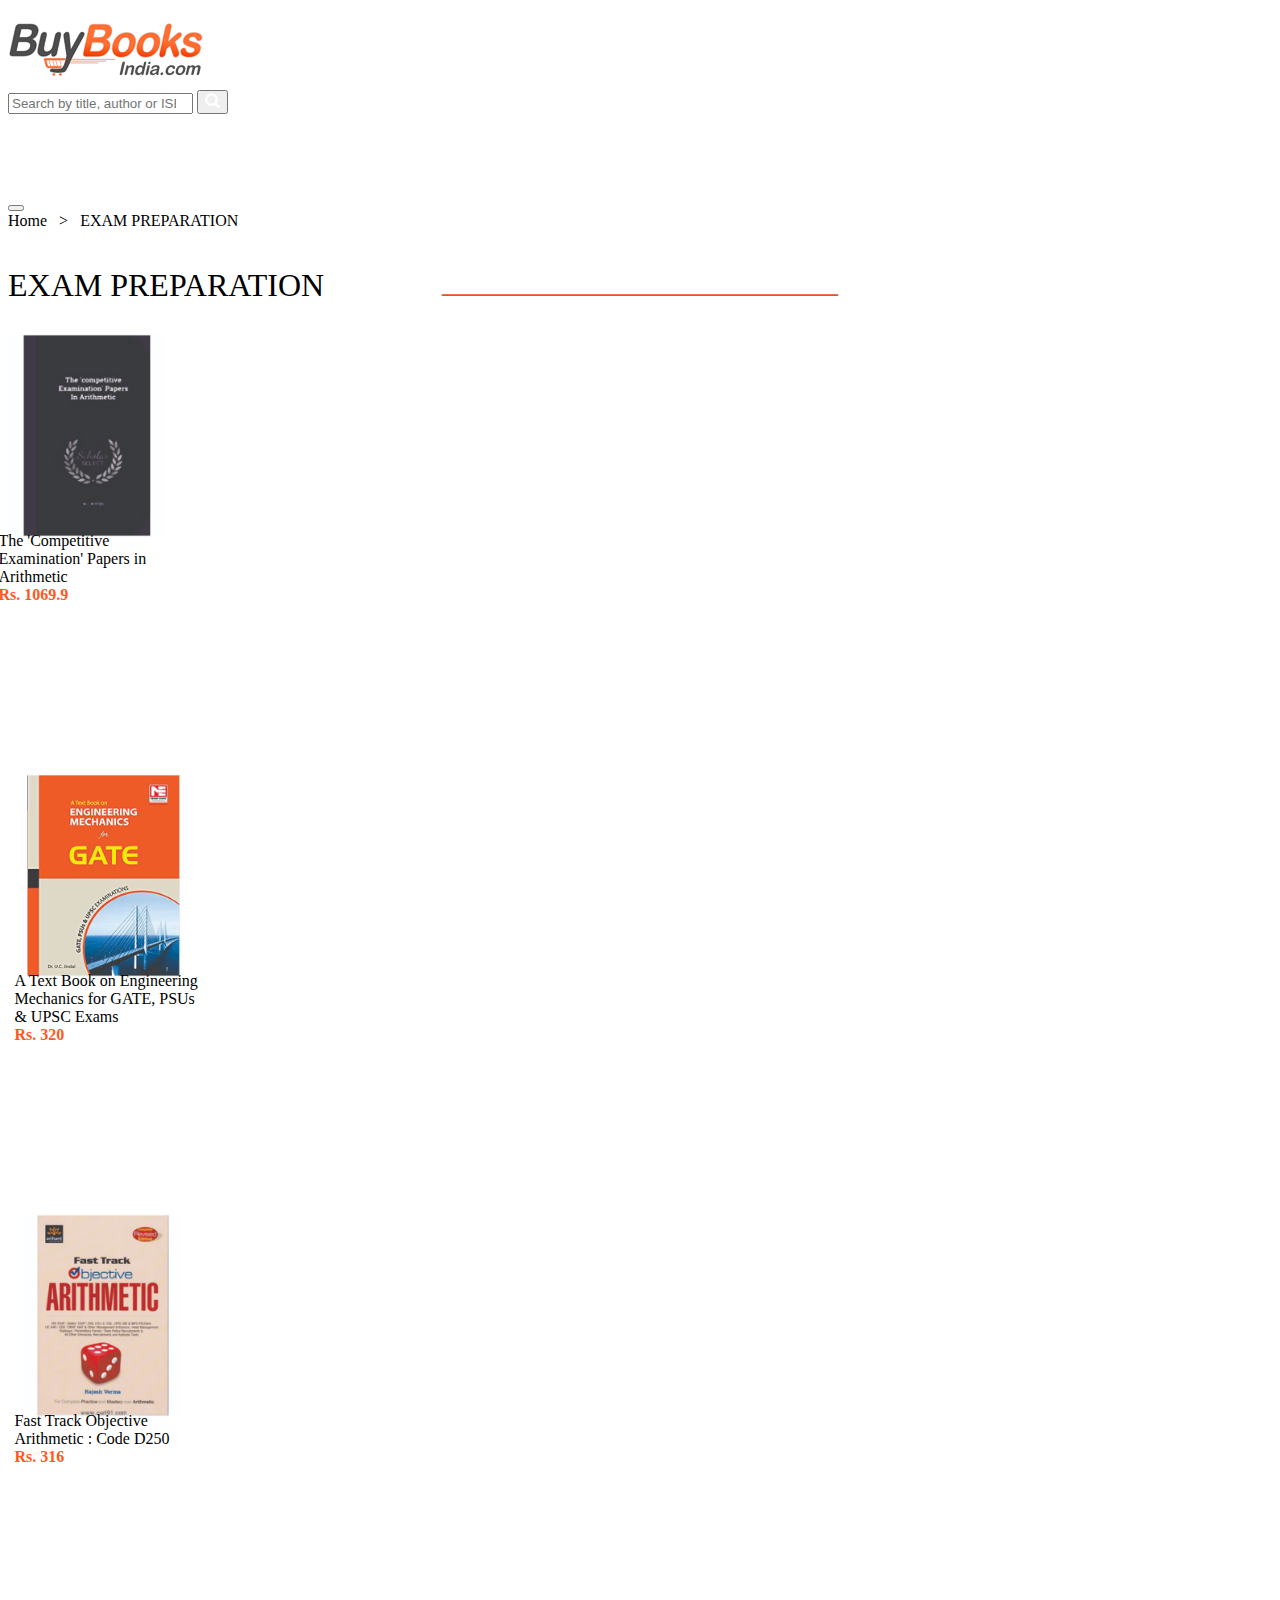
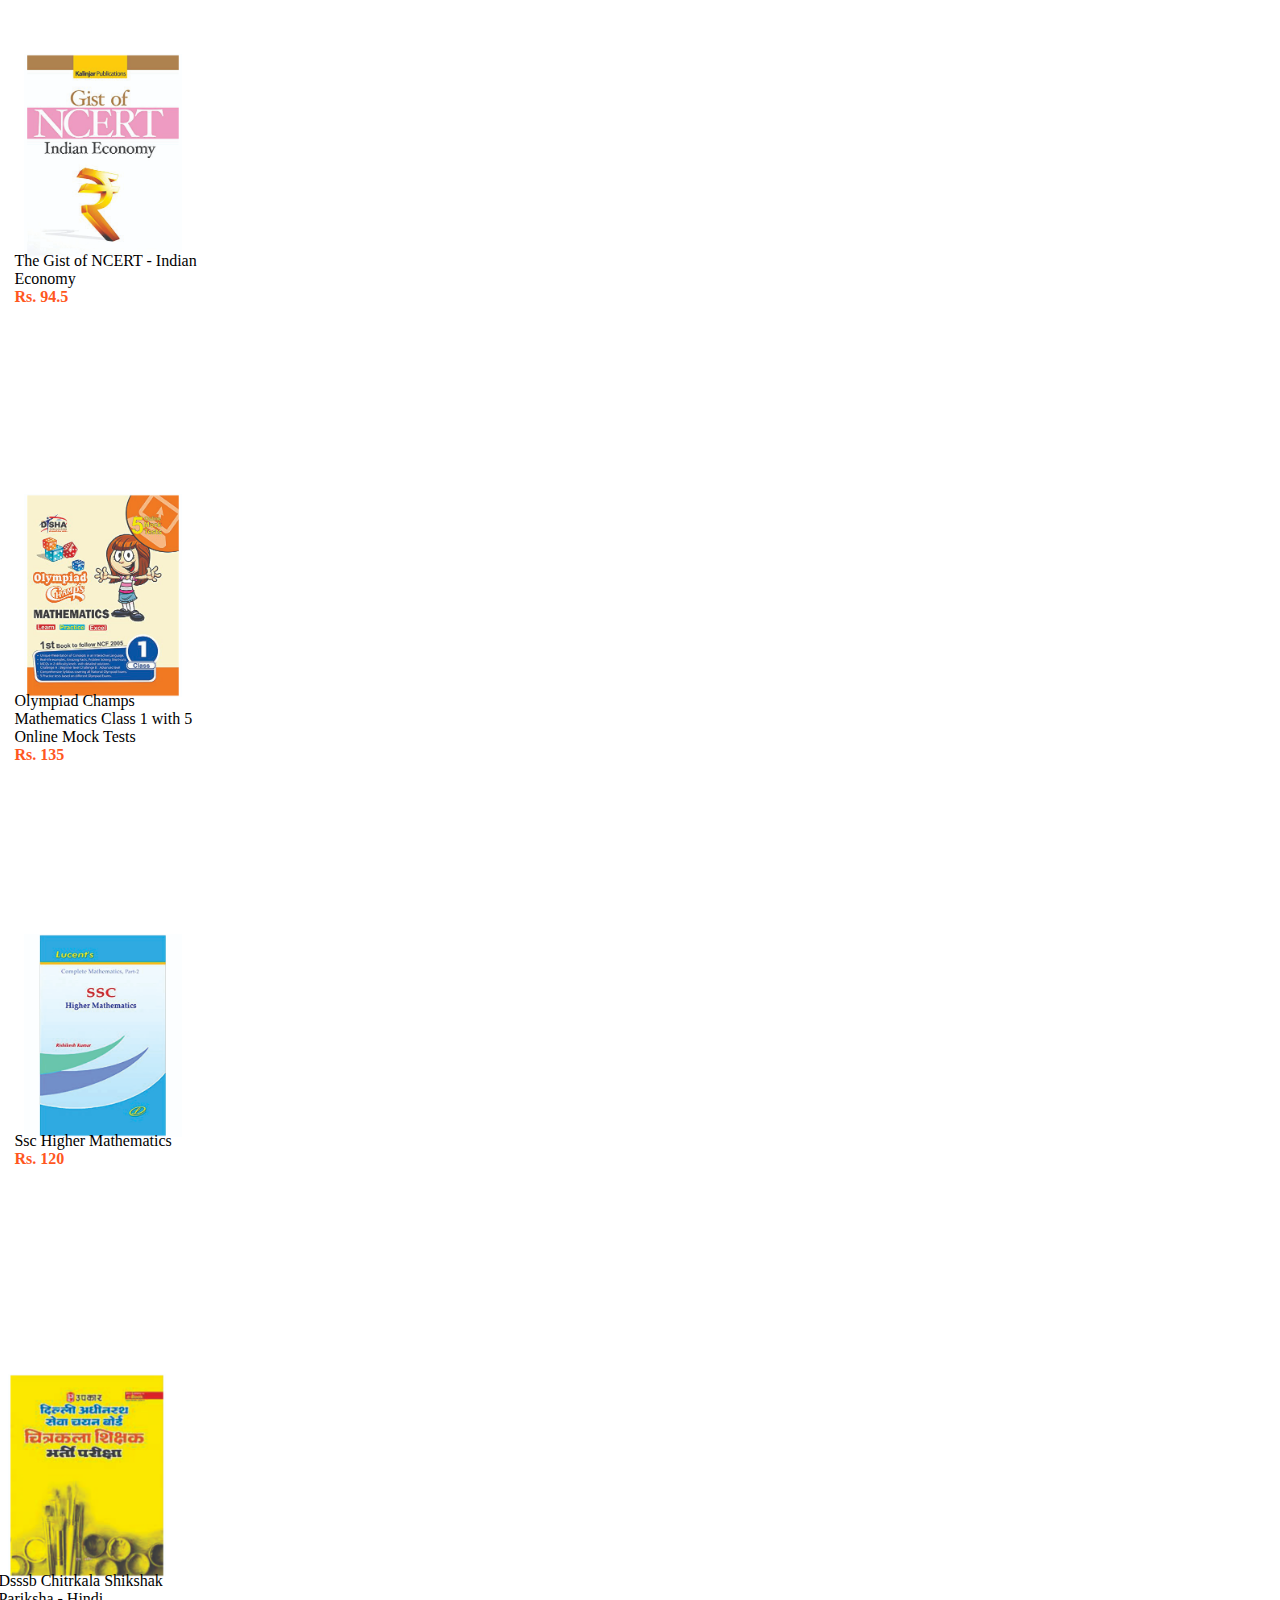
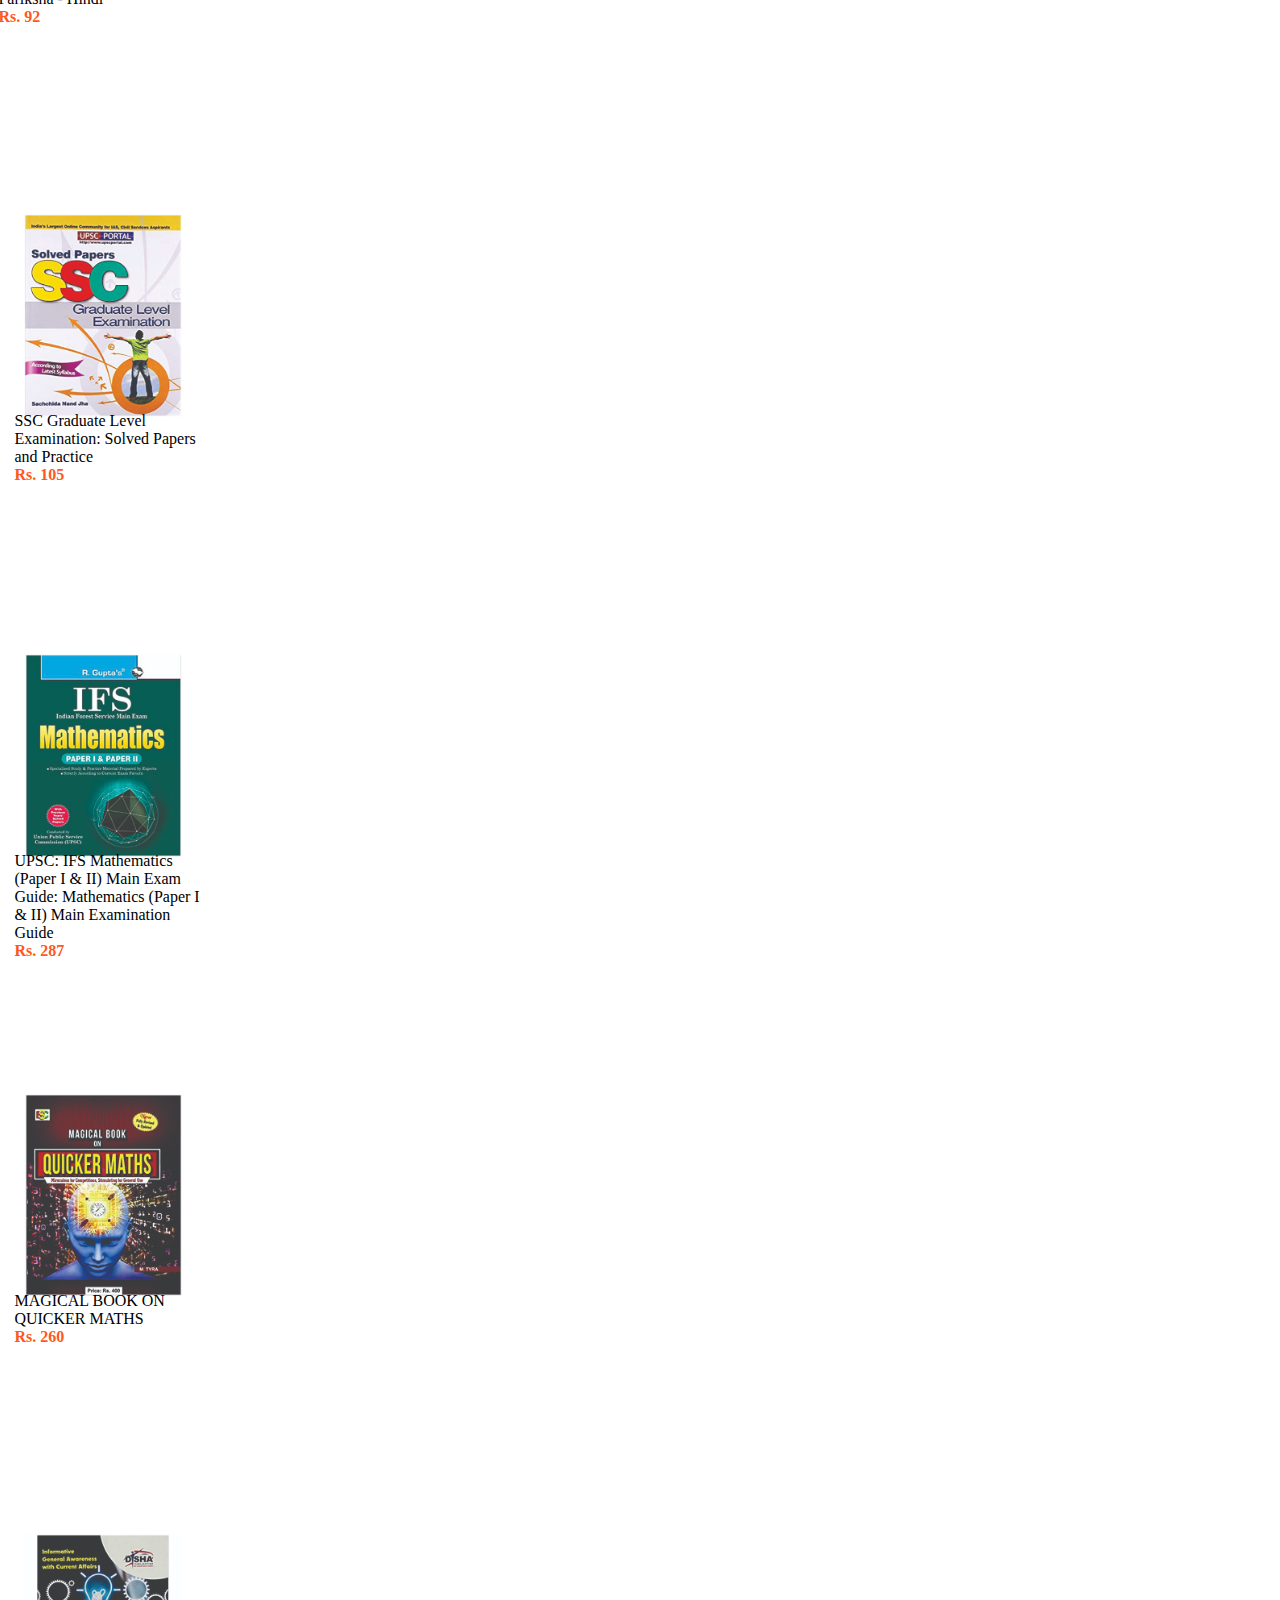
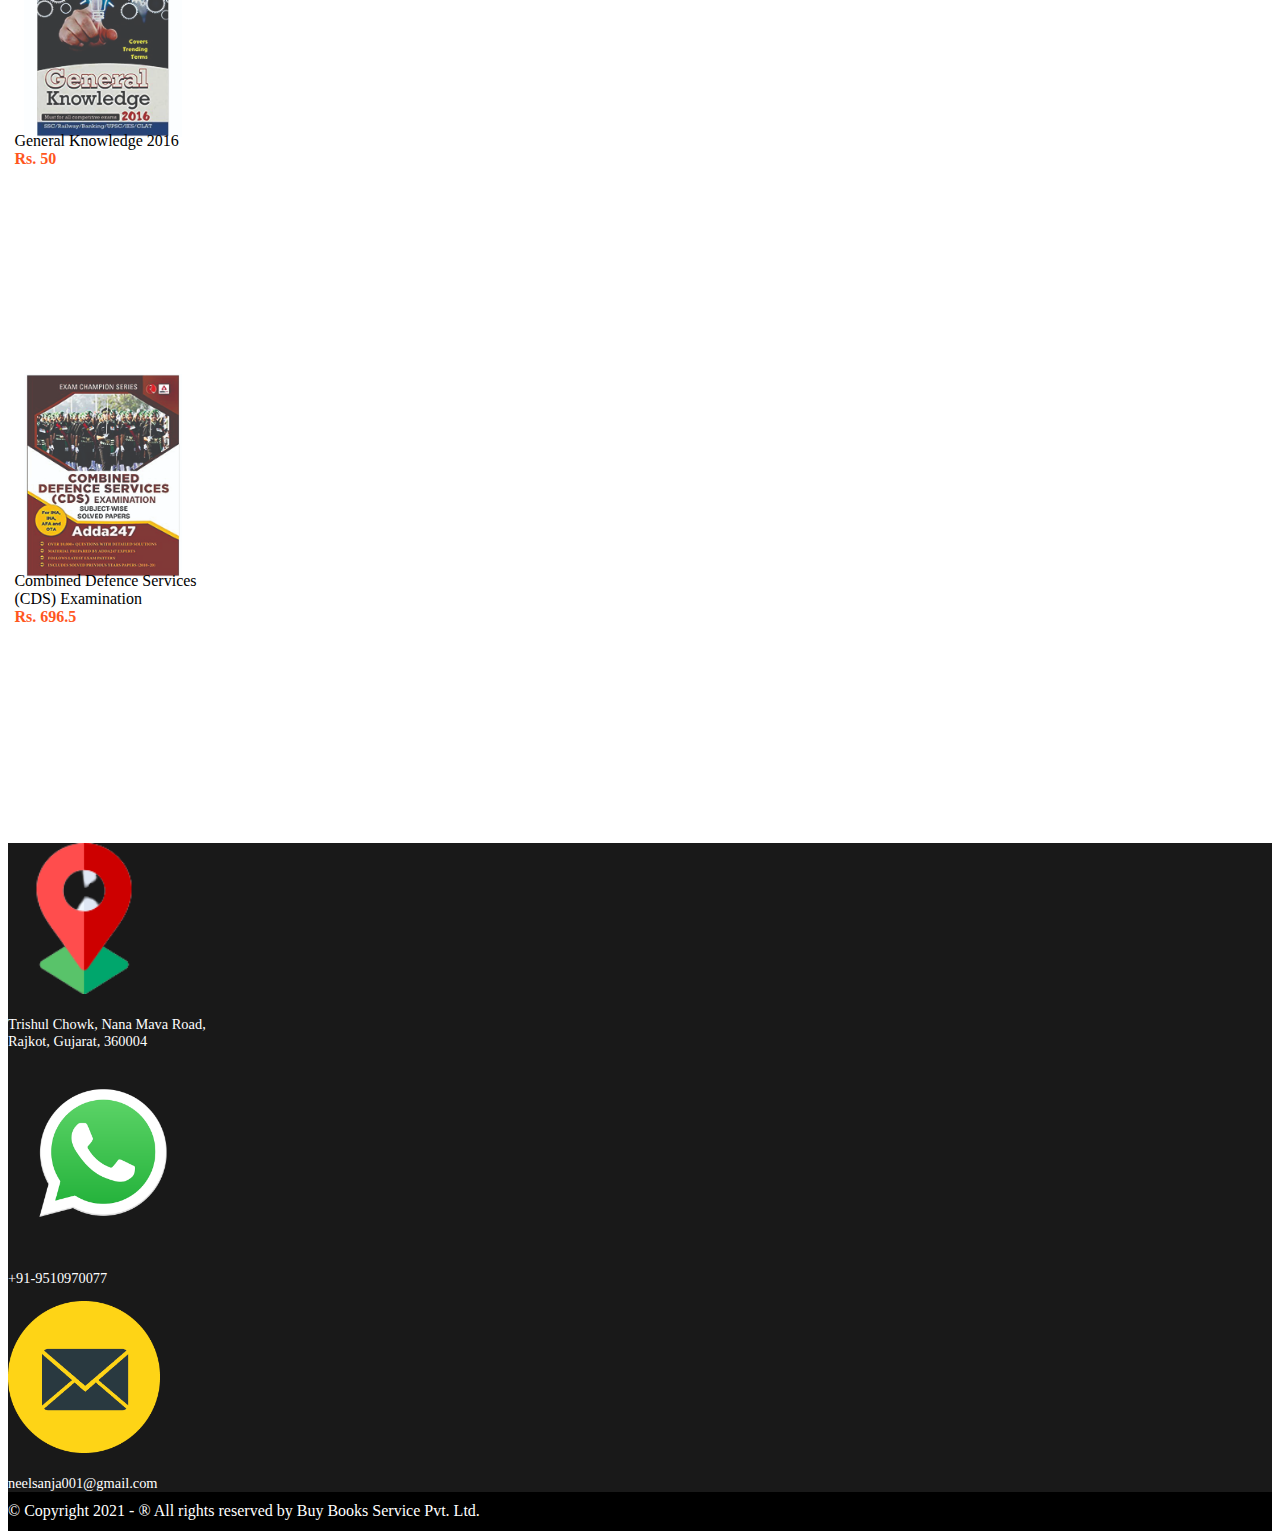
<file: exampre.html>
<!DOCTYPE html>
<html>
<head>
  <meta name="viewport" content="width=device-width, initial-scale=1">
  <meta charset="utf-8">
  <title>Buy Books India</title>
  <link rel="stylesheet" href="https://cdn.jsdelivr.net/npm/bootstrap@4.6.0/dist/css/bootstrap.min.css" integrity="sha384-B0vP5xmATw1+K9KRQjQERJvTumQW0nPEzvF6L/Z6nronJ3oUOFUFpCjEUQouq2+l" crossorigin="anonymous">
  <link rel="stylesheet" type="text/css" href="book.css">
</head>
<body>


	<div id="stick">
		<div class="navbar navbar-light bg-light searchbar">
	      <div class="logo float-left">
	        <img src="logo.png">   
	      </div>
	      <div class="search">
	        <form class="d-flex justify-content-center">
	          <input width="150%" class="form-control" type="search" name="search" placeholder="Search by title, author or ISBN here...">
	          <button class="btn btn-outline-success bg-dark" type="submit">
	            <img class="mb-1" src="search.png">
	          </button>
	        </form>
	      </div>
	    </div>

<!-- ---------------------------------------------------------------------------------------------------- -->

    <div class="pos-f-t">
  <div class="collapse" id="navbarToggleExternalContent">
    <div class="bg-dark p-4">
      <div class="container-fluid text-center" id="navmenu">
        <ul id="menuList">
            <li class="ml-auto"><a href="index.html">Home</a></li>
            <li class="ml-5"><a href="about us.html">About Us</a></li>
            <li class="ml-5"><a href="bestsellers.html">Bestsellers</a></li>
            <li class="ml-5"><a href="newreleases.html">New Releases</a></li>
            <li class="ml-5"><a href="preorder.html">Pre Order</a></li>
            <li class="ml-5"><a href="schoolbooks.html">School Books</a></li>
            <li class="ml-5"><a href="childrenbooks.html">Children & Young Adult</a></li>
            <li class="ml-5 mr-auto"><a href="exampre.html">Exam Preparation</a></li>
        </ul>
      </div> 
    </div>
  </div>
  <nav class="navbar navbar-dark bg-dark">
    <button class="navbar-toggler" type="button" data-toggle="collapse" data-target="#navbarToggleExternalContent" aria-controls="navbarToggleExternalContent" aria-expanded="false" aria-label="Toggle navigation">
      <span class="navbar-toggler-icon"></span>
    </button>
  </nav>
</div>

<!-- ---------------------------------------------------------------------------------------------------- -->


    <!-- <div class="container-fluid text-center" id="navmenu">
      <ul id="menuList">
          <li class="ml-auto"><a href="index.html">Home</a></li>
          <li class="ml-5"><a href="about us.html">About Us</a></li>
          <li class="ml-5"><a href="bestsellers.html">Bestsellers</a></li>
          <li class="ml-5"><a href="newreleases.html">New Releases</a></li>
          <li class="ml-5"><a href="preorder.html">Pre Order</a></li>
          <li class="ml-5"><a href="schoolbooks.html">School Books</a></li>
          <li class="ml-5"><a href="childrenbooks.html">Children & Young Adult</a></li>
          <li class="ml-5 mr-auto"><a href="exampre.html">Exam Preparation</a></li>
      </ul>
    </div> -->
  </div>
	<div class="container mt-3">
		<a class="bookl" href="index.html">Home</a> &nbsp&nbsp> &nbsp&nbspEXAM PREPARATION
	</div>
	<div class="container-fluid">
	    <div class="text-center head1">
	      EXAM PREPARATION
	    </div>
	    <div class="und8">
	      _________________________________
	    </div>
	</div>

	<div class="container d-flex crd">
    <div class="row">
      
      <a class="bookl" href="bookdes.html"><div class="card divimg1" style="width: 11rem; height: 25rem;">
        <img src="Exam Preparation/1-1.jpg" class="card-img-top img1" alt="...">
        <div class="card-body txt">
          The 'Competitive Examination' Papers in Arithmetic
          <br/>
          <span id="rupees">Rs. 1069.9</span>
        </div>
      </div></a>
      <a class="bookl" href="bookdes.html"><div class="card divimg1 leftml" style="width: 11rem; height: 25rem;">
        <img src="Exam Preparation/2-1.jpg" class="card-img-top img1" alt="...">
        <div class="card-body txt">
          A Text Book on Engineering Mechanics for GATE, PSUs & UPSC Exams
          <br/>
          <span id="rupees">Rs. 320</span>
        </div>
      </div></a>
      <a class="bookl" href="bookdes.html"><div class="card divimg1 leftml" style="width: 11rem; height: 25rem;">
	      <img src="Exam Preparation/3-1.jpg" class="card-img-top img1" alt="...">
	      <div class="card-body txt">
	        Fast Track Objective Arithmetic : Code D250
	        <br/>
	        <span id="rupees">Rs. 316</span>
	      </div>
	    </div></a>
      <a class="bookl" href="bookdes.html"><div class="card divimg1 leftml" style="width: 11rem; height: 25rem;">
        <img src="Exam Preparation/4-1.jpg" class="card-img-top img1" alt="...">
        <div class="card-body txt">
          The Gist of NCERT - Indian Economy
          <br/>
          <span id="rupees">Rs. 94.5</span>
        </div>
      </div></a>
      <a class="bookl" href="bookdes.html"><div class="card divimg1 leftml" style="width: 11rem; height: 25rem;">
          <img src="Exam Preparation/5-1.jpg" class="card-img-top img1" alt="...">
          <div class="card-body txt">
            Olympiad Champs Mathematics Class 1 with 5 Online Mock Tests
            <br/>
            <span id="rupees">Rs.&nbsp135</span>&nbsp&nbsp&nbsp&nbsp&nbsp&nbsp&nbsp&nbsp&nbsp&nbsp&nbsp&nbsp&nbsp&nbsp&nbsp&nbsp&nbsp&nbsp&nbsp&nbsp
          </div>
        </div></a>
      <a class="bookl" href="bookdes.html"><div class="card divimg1 leftml" style="width: 11rem; height: 25rem;">
	      <img src="Exam Preparation/6-1.jpg" class="card-img-top img1" alt="...">
	      <div class="card-body txt">
	        Ssc Higher Mathematics
	        <br/>
	        <span id="rupees">Rs. 120</span>
	      </div>
	    </div></a>

    
      
      <a class="bookl" href="bookdes.html"><div class="card divimg1" style="width: 11rem; height: 25rem;">
        <img src="Exam Preparation/7-1.jpg" class="card-img-top img1" alt="...">
        <div class="card-body txt">
          Dsssb Chitrkala Shikshak Pariksha - Hindi 
          <br/>
          <span id="rupees">Rs. 92</span>
        </div>
      </div></a>
      <a class="bookl" href="bookdes.html"><div class="card divimg1 leftml" style="width: 11rem; height: 25rem;">
        <img src="Exam Preparation/8-1.jpg" class="card-img-top img1" alt="...">
        <div class="card-body txt">
          SSC Graduate Level Examination: Solved Papers and Practice
          <br/>
          <span id="rupees">Rs. 105</span>
        </div>
      </div></a>
      <a class="bookl" href="bookdes.html"><div class="card divimg1 leftml" style="width: 11rem; height: 25rem;">
        <img src="Exam Preparation/9-1.jpg" class="card-img-top img1" alt="...">
        <div class="card-body txt">
          UPSC: IFS Mathematics (Paper I & II) Main Exam Guide: Mathematics (Paper I &amp; II) Main Examination Guide
          <br/>
          <span id="rupees">Rs. 287</span>
        </div>
      </div></a>
      <a class="bookl" href="bookdes.html"><div class="card divimg1 leftml" style="width: 11rem; height: 25rem;">
          <img src="Exam Preparation/10-1.jpg" class="card-img-top img1" alt="...">
          <div class="card-body txt">
            MAGICAL BOOK ON QUICKER MATHS
            <br/>
            <span id="rupees">Rs. 260</span>
          </div>
        </div></a>
        <a class="bookl" href="bookdes.html"><div class="card divimg1 leftml" style="width: 11rem; height: 25rem;">
          <img src="Exam Preparation/11-1.jpg" class="card-img-top img1" alt="...">
          <div class="card-body txt">
            General Knowledge 2016
            <br/>
            <span id="rupees">Rs. 50</span>
          </div>
        </div></a>
      <a class="bookl" href="bookdes.html"><div class="card divimg1 leftml" style="width: 11rem; height: 25rem;">
        <img src="Exam Preparation/12-1.jpg" class="card-img-top img1" alt="...">
        <div class="card-body txt">
          Combined Defence Services (CDS) Examination
          <br/>
          <span id="rupees">Rs. 696.5</span>
        </div>
      </div></a>

    </div>
  </div>
	
  <div class="container-fluid backcolor">
    <div class="container">
      <div class="row addbar">
        <div class="col">
          <div class="text-center mt-3">
            <img width="12%" src="adress1.png">
          </div>
          <div>
            &nbsp
          </div>
          <div class="text-center addbartxt addbarm">
            Trishul Chowk, Nana Mava Road,<br/> Rajkot, Gujarat, 360004
          </div>          
        </div>
        <div class="col callcol">
          <div class="text-center callcolimg">
            <img width="15%" src="phone.png">
          </div>
          <div>
            &nbsp
          </div>
          <div class="text-center addbartxt">
            +91-9510970077
          </div>          
        </div>
        <div class="col msgcol">
          <div class="text-center msgcolimg">
            <img width="12%" src="msg.png">
          </div>
          <div>
            &nbsp
          </div>
          <div class="text-center addbartxt">
            neelsanja001@gmail.com
          </div>          
        </div>
      </div>
    </div>
  </div>


  <div class="container-fluid text-center copyrbar">
    <div>
      &nbsp<br/>
    &copy; Copyright 2021 - &reg; All rights reserved by Buy Books Service Pvt. Ltd.<br/>
    &nbsp
    </div>
  </div>






	<script src="https://code.jquery.com/jquery-3.5.1.slim.min.js" integrity="sha384-DfXdz2htPH0lsSSs5nCTpuj/zy4C+OGpamoFVy38MVBnE+IbbVYUew+OrCXaRkfj" crossorigin="anonymous"></script>
	<script src="https://cdn.jsdelivr.net/npm/popper.js@1.16.1/dist/umd/popper.min.js" integrity="sha384-9/reFTGAW83EW2RDu2S0VKaIzap3H66lZH81PoYlFhbGU+6BZp6G7niu735Sk7lN" crossorigin="anonymous"></script>
	<script src="https://cdn.jsdelivr.net/npm/bootstrap@4.6.0/dist/js/bootstrap.min.js" integrity="sha384-+YQ4JLhjyBLPDQt//I+STsc9iw4uQqACwlvpslubQzn4u2UU2UFM80nGisd026JF" crossorigin="anonymous"></script>
</body>
</html>
</file>
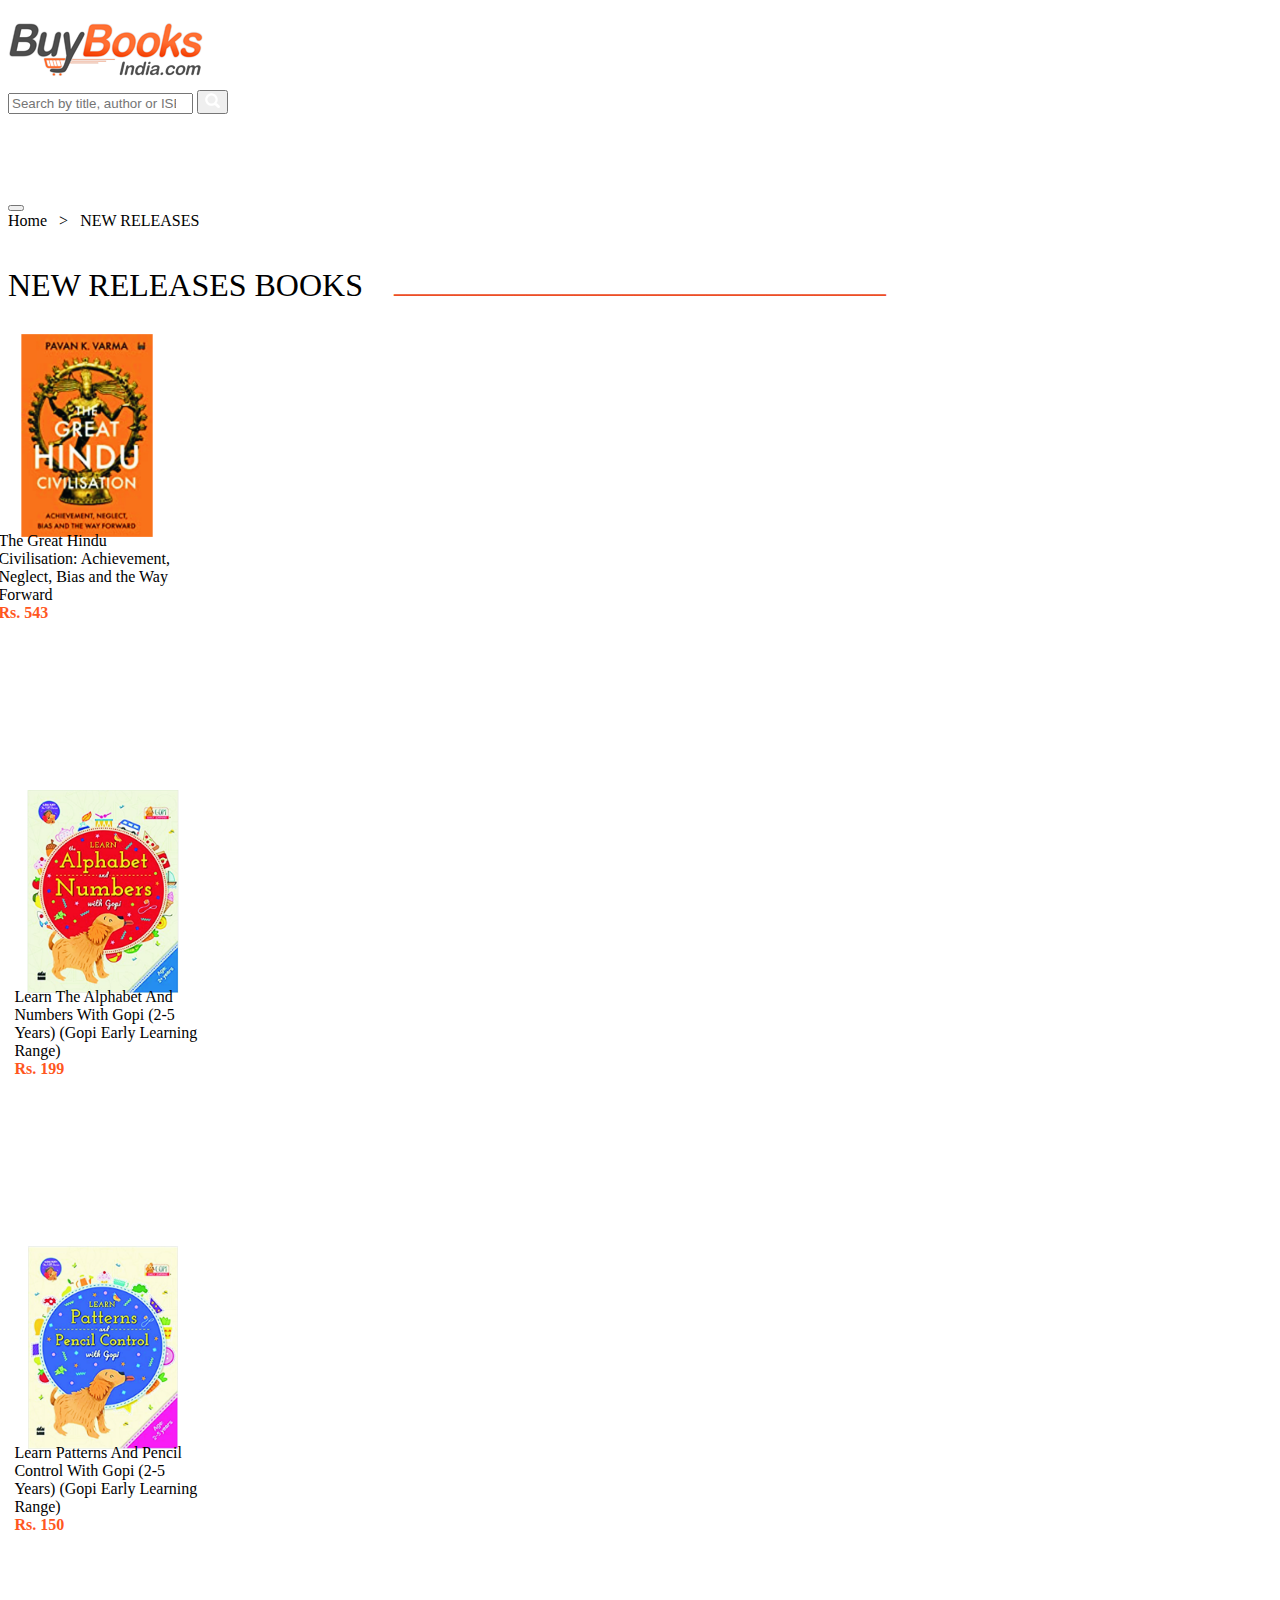
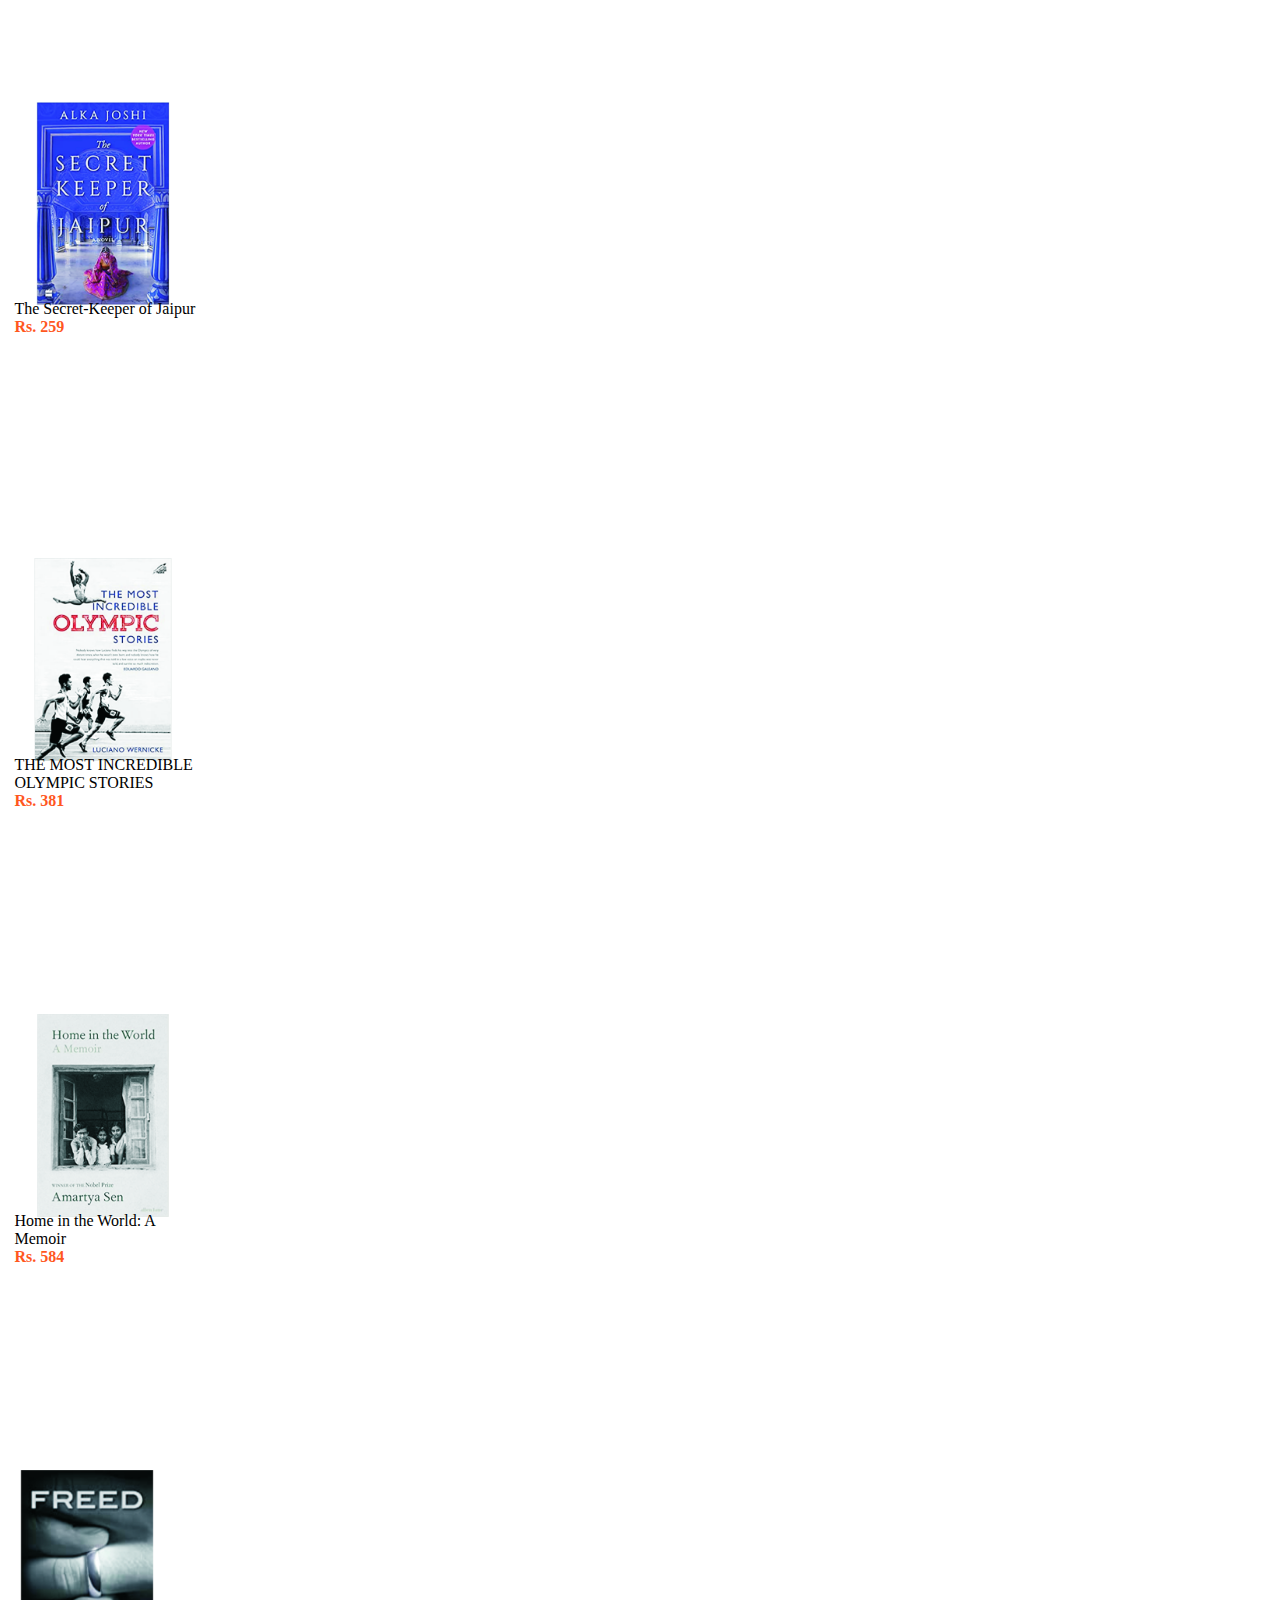
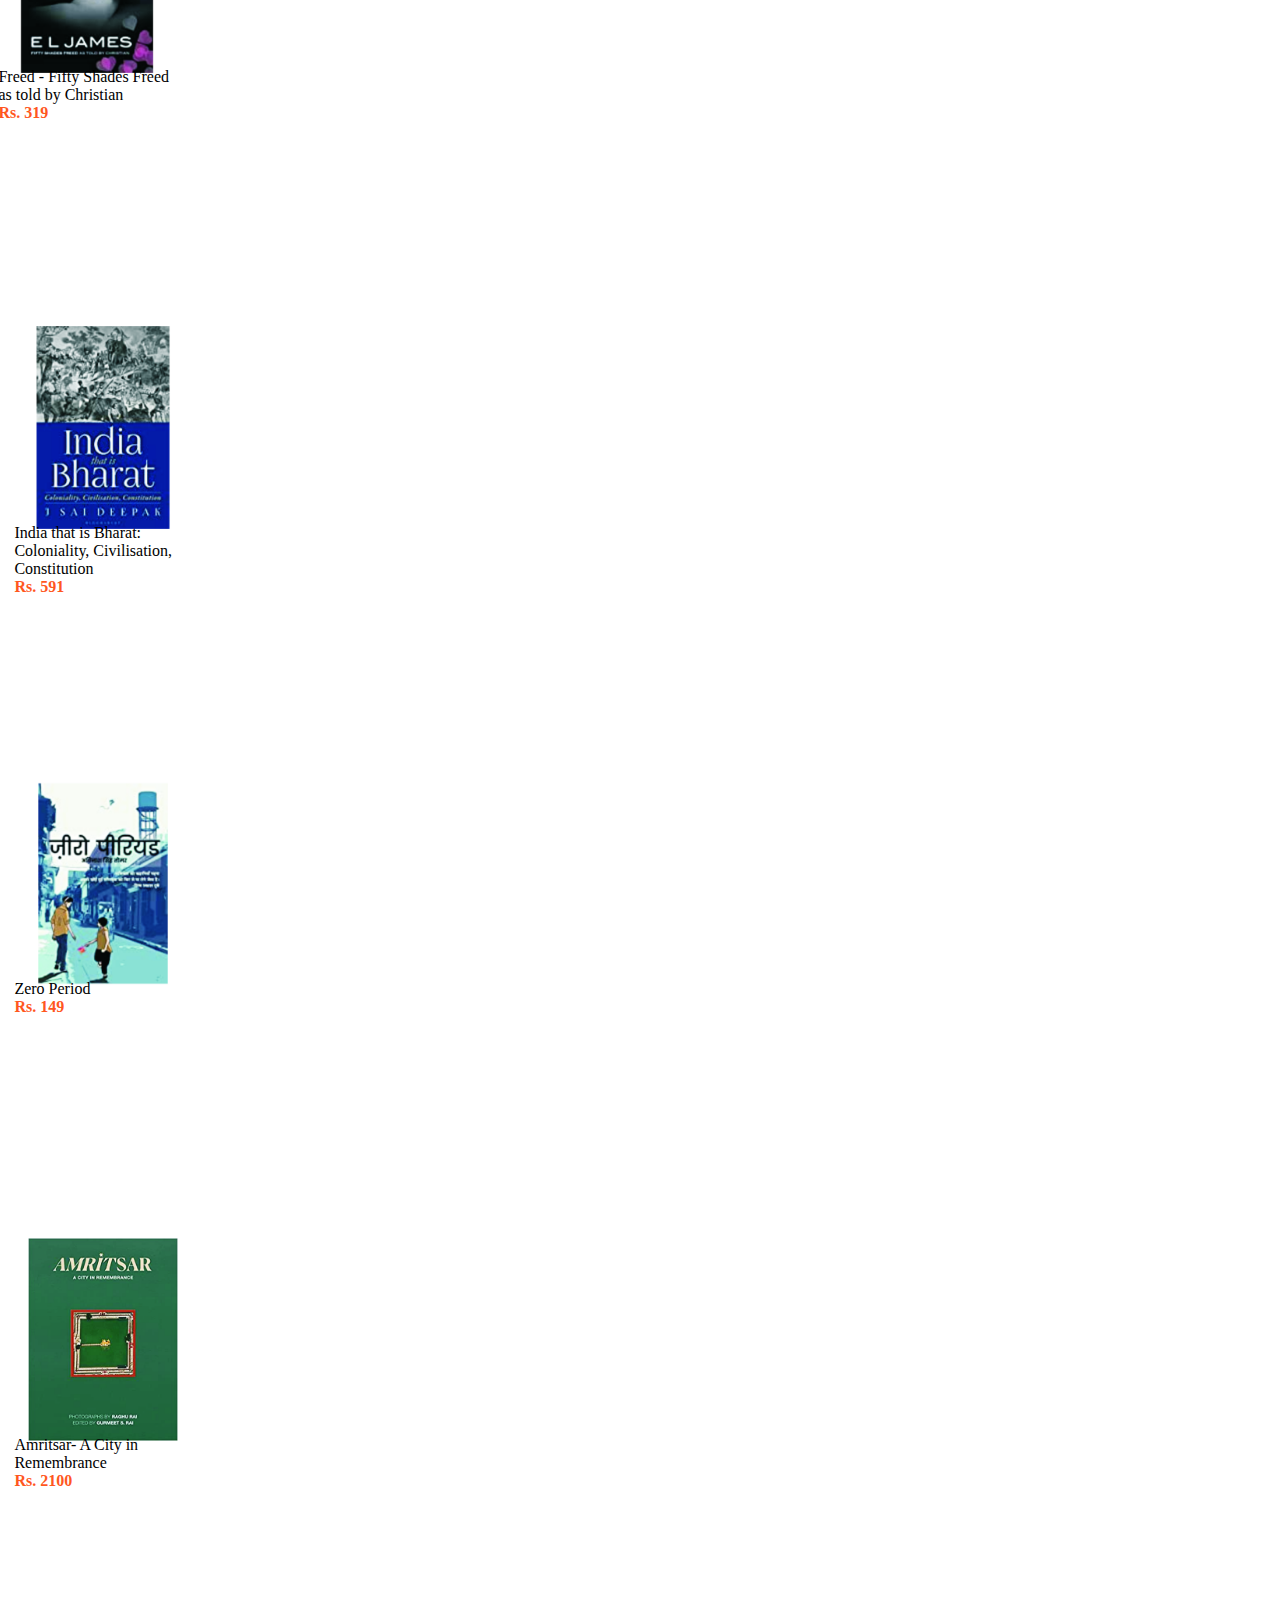
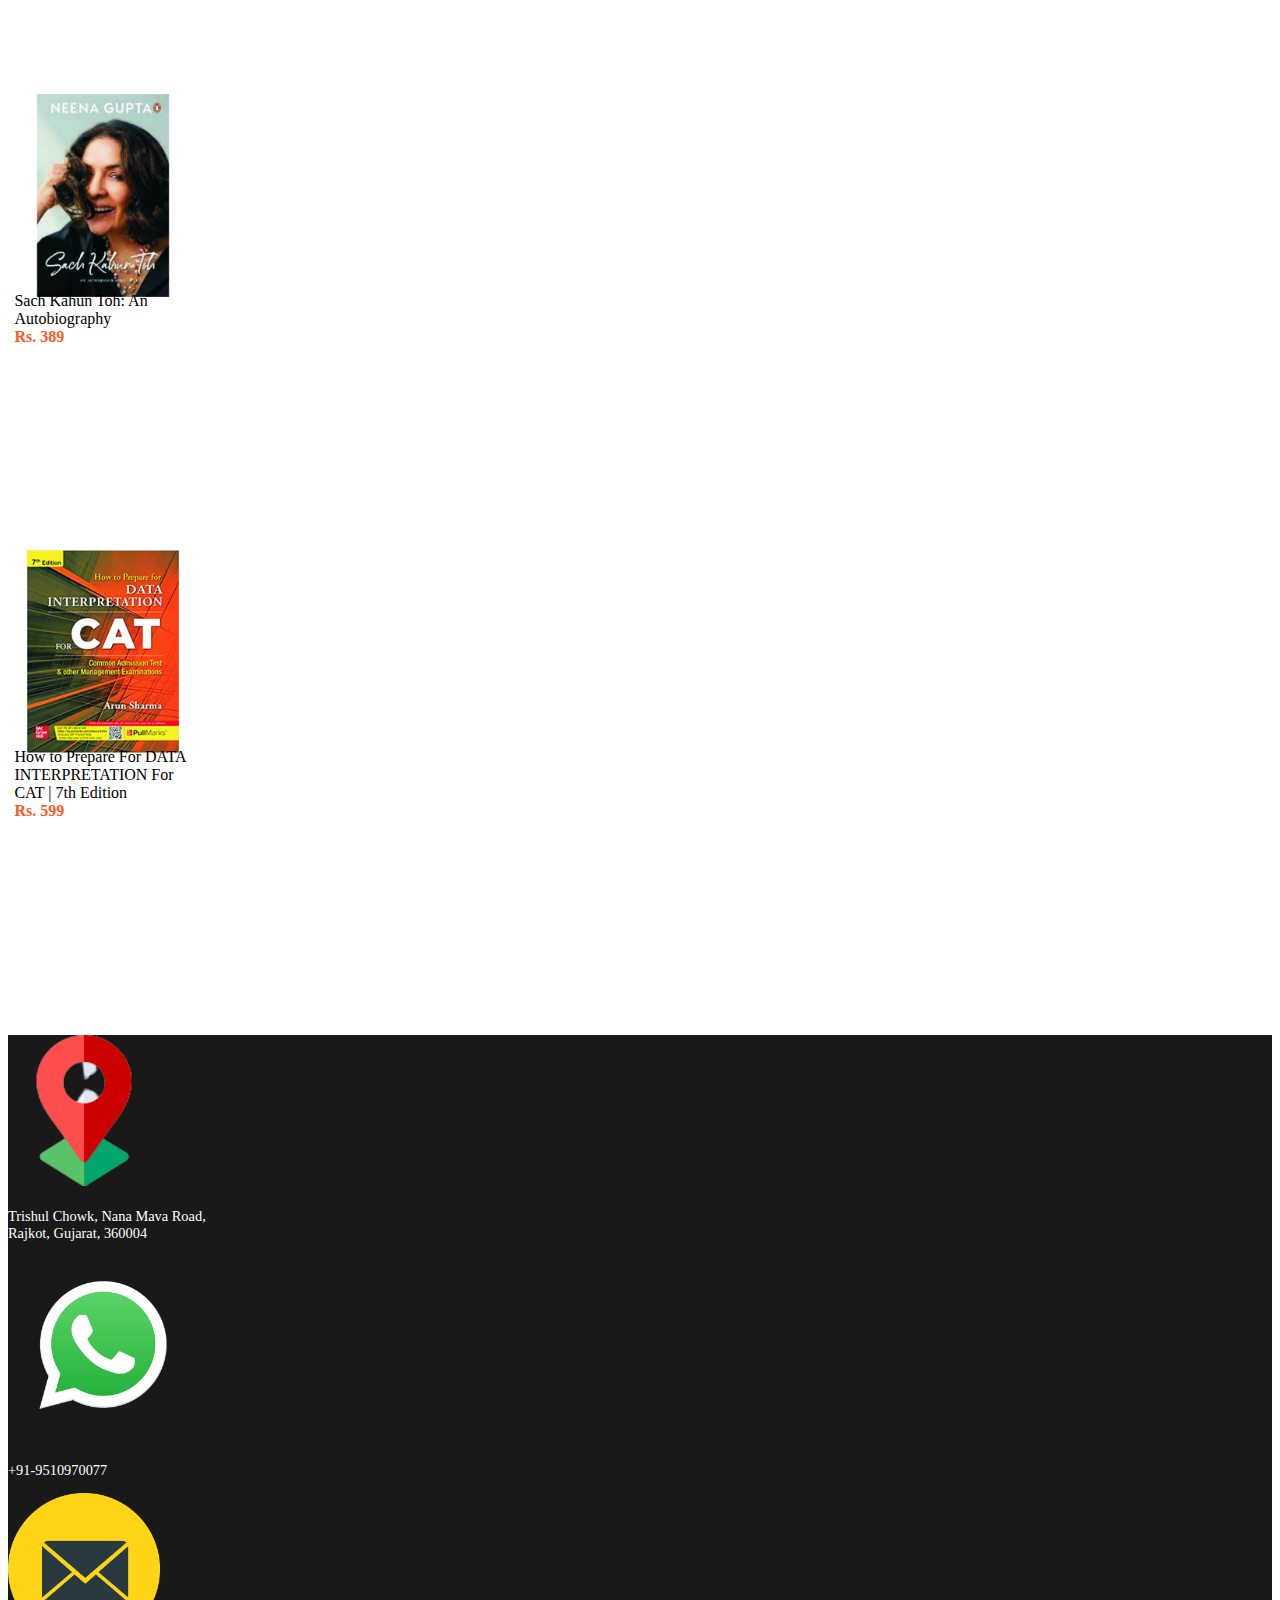
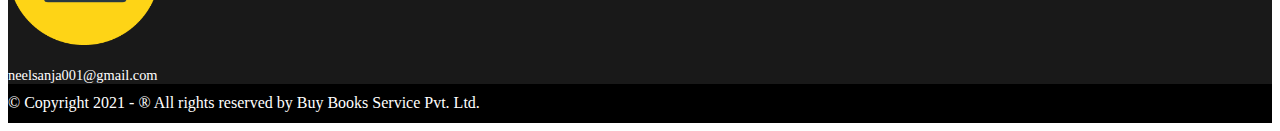
<file: newreleases.html>
<!DOCTYPE html>
<html>
<head>
  <meta name="viewport" content="width=device-width, initial-scale=1">
  <meta charset="utf-8">
  <title>Buy Books India</title>
  <link rel="stylesheet" href="https://cdn.jsdelivr.net/npm/bootstrap@4.6.0/dist/css/bootstrap.min.css" integrity="sha384-B0vP5xmATw1+K9KRQjQERJvTumQW0nPEzvF6L/Z6nronJ3oUOFUFpCjEUQouq2+l" crossorigin="anonymous">
  <link rel="stylesheet" type="text/css" href="book.css">
</head>
<body>


	<div id="stick">
		<div class="navbar navbar-light bg-light searchbar">
	      <div class="logo float-left">
	        <img src="logo.png">   
	      </div>
	      <div class="search">
	        <form class="d-flex justify-content-center">
	          <input width="150%" class="form-control" type="search" name="search" placeholder="Search by title, author or ISBN here...">
	          <button class="btn btn-outline-success bg-dark" type="submit">
	            <img class="mb-1" src="search.png">
	          </button>
	        </form>
	      </div>
	    </div>

<!-- ---------------------------------------------------------------------------------------------------- -->

    <div class="pos-f-t">
  <div class="collapse" id="navbarToggleExternalContent">
    <div class="bg-dark p-4">
      <div class="container-fluid text-center" id="navmenu">
        <ul id="menuList">
            <li class="ml-auto"><a href="index.html">Home</a></li>
            <li class="ml-5"><a href="about us.html">About Us</a></li>
            <li class="ml-5"><a href="bestsellers.html">Bestsellers</a></li>
            <li class="ml-5"><a href="newreleases.html">New Releases</a></li>
            <li class="ml-5"><a href="preorder.html">Pre Order</a></li>
            <li class="ml-5"><a href="schoolbooks.html">School Books</a></li>
            <li class="ml-5"><a href="childrenbooks.html">Children & Young Adult</a></li>
            <li class="ml-5 mr-auto"><a href="exampre.html">Exam Preparation</a></li>
        </ul>
      </div> 
    </div>
  </div>
  <nav class="navbar navbar-dark bg-dark">
    <button class="navbar-toggler" type="button" data-toggle="collapse" data-target="#navbarToggleExternalContent" aria-controls="navbarToggleExternalContent" aria-expanded="false" aria-label="Toggle navigation">
      <span class="navbar-toggler-icon"></span>
    </button>
  </nav>
</div>

<!-- ---------------------------------------------------------------------------------------------------- -->


    <!-- <div class="container-fluid text-center" id="navmenu">
      <ul id="menuList">
          <li class="ml-auto"><a href="index.html">Home</a></li>
          <li class="ml-5"><a href="about us.html">About Us</a></li>
          <li class="ml-5"><a href="bestsellers.html">Bestsellers</a></li>
          <li class="ml-5"><a href="newreleases.html">New Releases</a></li>
          <li class="ml-5"><a href="preorder.html">Pre Order</a></li>
          <li class="ml-5"><a href="schoolbooks.html">School Books</a></li>
          <li class="ml-5"><a href="childrenbooks.html">Children & Young Adult</a></li>
          <li class="ml-5 mr-auto"><a href="exampre.html">Exam Preparation</a></li>
      </ul>
    </div> -->
  </div>
	<div class="container">
		<a class="bookl mt-3" href="index.html">Home</a> &nbsp&nbsp> &nbsp&nbspNEW RELEASES
	</div>
	<div class="container-fluid">
	    <div class="text-center head1">
	      NEW RELEASES BOOKS
	    </div>
	    <div class="und4">
	      _________________________________________
	    </div>
	</div>

	<div class="container d-flex crd">
    <div class="row">
      
      <a class="bookl" href="bookdes.html"><div class="card divimg1" style="width: 11rem; height: 26rem;">
        <img src="new releases/nr-1.jpeg" class="card-img-top img1" alt="...">
        <div class="card-body txt">
          The Great Hindu Civilisation: Achievement, Neglect, Bias and the Way Forward
          <br/>
          <span id="rupees">Rs. 543</span>
        </div>
      </div></a>
      <a class="bookl" href="bookdes.html"><div class="card divimg1 leftml" style="width: 11rem; height: 26rem;">
        <img src="new releases/nr-2.jpeg" class="card-img-top img1" alt="...">
        <div class="card-body txt">
          Learn The Alphabet And Numbers With Gopi (2-5 Years) (Gopi Early Learning Range)
          <br/>
          <span id="rupees">Rs. 199</span>
        </div>
      </div></a>
      <a class="bookl" href="bookdes.html"><div class="card divimg1 leftml" style="width: 11rem; height: 26rem;">
	      <img src="new releases/nr-3.jpeg" class="card-img-top img1" alt="...">
	      <div class="card-body txt">
	        Learn Patterns And Pencil Control With Gopi (2-5 Years) (Gopi Early Learning Range)
	        <br/>
	        <span id="rupees">Rs. 150</span>
	      </div>
	    </div></a>
      <a class="bookl" href="bookdes.html"><div class="card divimg1 leftml" style="width: 11rem; height: 26rem;">
        <img src="new releases/nr-4.jpeg" class="card-img-top img1" alt="...">
        <div class="card-body txt">
          The Secret-Keeper of Jaipur
          <br/>
          <span id="rupees">Rs. 259</span>
        </div>
      </div></a>
      <a class="bookl" href="bookdes.html"><div class="card divimg1 leftml" style="width: 11rem; height: 26rem;">
          <img src="new releases/nr-5.jpeg" class="card-img-top img1" alt="...">
          <div class="card-body txt">
            THE MOST INCREDIBLE OLYMPIC STORIES
            <br/>
            <span id="rupees">Rs.&nbsp381</span>&nbsp&nbsp&nbsp&nbsp&nbsp&nbsp&nbsp&nbsp&nbsp&nbsp&nbsp&nbsp&nbsp&nbsp&nbsp&nbsp&nbsp&nbsp&nbsp&nbsp
          </div>
        </div></a>
      <a class="bookl" href="bookdes.html"><div class="card divimg1 leftml" style="width: 11rem; height: 26rem;">
	      <img src="new releases/nr-6.jpeg" class="card-img-top img1" alt="...">
	      <div class="card-body txt">
	        Home in the World: A Memoir
	        <br/>
	        <span id="rupees">Rs. 584</span>
	      </div>
	    </div></a>

   
      
      <a class="bookl" href="bookdes.html"><div class="card divimg1" style="width: 11rem; height: 26rem;">
        <img src="new releases/nr-7.jpeg" class="card-img-top img1" alt="...">
        <div class="card-body txt">
          Freed - Fifty Shades Freed as told by Christian
          <br/>
          <span id="rupees">Rs. 319</span>
        </div>
      </div></a>
      <a class="bookl" href="bookdes.html"><div class="card divimg1 leftml" style="width: 11rem; height: 26rem;">
        <img src="new releases/nr-8.jpeg" class="card-img-top img1" alt="...">
        <div class="card-body txt">
          India that is Bharat: Coloniality, Civilisation, Constitution
          <br/>
          <span id="rupees">Rs. 591</span>
        </div>
      </div></a>
      <a class="bookl" href="bookdes.html"><div class="card divimg1 leftml" style="width: 11rem; height: 26rem;">
        <img src="new releases/nr-9.jpg" class="card-img-top img1" alt="...">
        <div class="card-body txt">
          Zero Period
          <br/>
          <span id="rupees">Rs. 149</span>
        </div>
      </div></a>
      <a class="bookl" href="bookdes.html"><div class="card divimg1 leftml" style="width: 11rem; height: 26rem;">
          <img src="new releases/nr-10.jpeg" class="card-img-top img1" alt="...">
          <div class="card-body txt">
            Amritsar- A City in Remembrance
            <br/>
            <span id="rupees">Rs. 2100</span>
          </div>
        </div></a>
        <a class="bookl" href="bookdes.html"><div class="card divimg1 leftml" style="width: 11rem; height: 26rem;">
          <img src="new releases/nr-11.jpeg" class="card-img-top img1" alt="...">
          <div class="card-body txt">
            Sach Kahun Toh: An Autobiography
            <br/>
            <span id="rupees">Rs. 389</span>
          </div>
        </div></a>
      <a class="bookl" href="bookdes.html"><div class="card divimg1 leftml" style="width: 11rem; height: 26rem;">
        <img src="new releases/nr-12.jpeg" class="card-img-top img1" alt="...">
        <div class="card-body txt">
          How to Prepare For DATA INTERPRETATION For CAT | 7th Edition 
          <br/>
          <span id="rupees">Rs. 599</span>
        </div>
      </div></a>

    </div>
  </div>
	
  <div class="container-fluid backcolor">
    <div class="container">
      <div class="row addbar">
        <div class="col">
          <div class="text-center mt-3">
            <img width="12%" src="adress1.png">
          </div>
          <div>
            &nbsp
          </div>
          <div class="text-center addbartxt addbarm">
            Trishul Chowk, Nana Mava Road,<br/> Rajkot, Gujarat, 360004
          </div>          
        </div>
        <div class="col callcol">
          <div class="text-center callcolimg">
            <img width="15%" src="phone.png">
          </div>
          <div>
            &nbsp
          </div>
          <div class="text-center addbartxt">
            +91-9510970077
          </div>          
        </div>
        <div class="col msgcol">
          <div class="text-center msgcolimg">
            <img width="12%" src="msg.png">
          </div>
          <div>
            &nbsp
          </div>
          <div class="text-center addbartxt">
            neelsanja001@gmail.com
          </div>          
        </div>
      </div>
    </div>
  </div>


  <div class="container-fluid text-center copyrbar">
    <div>
      &nbsp<br/>
    &copy; Copyright 2021 - &reg; All rights reserved by Buy Books Service Pvt. Ltd.<br/>
    &nbsp
    </div>
  </div>






	<script src="https://code.jquery.com/jquery-3.5.1.slim.min.js" integrity="sha384-DfXdz2htPH0lsSSs5nCTpuj/zy4C+OGpamoFVy38MVBnE+IbbVYUew+OrCXaRkfj" crossorigin="anonymous"></script>
	<script src="https://cdn.jsdelivr.net/npm/popper.js@1.16.1/dist/umd/popper.min.js" integrity="sha384-9/reFTGAW83EW2RDu2S0VKaIzap3H66lZH81PoYlFhbGU+6BZp6G7niu735Sk7lN" crossorigin="anonymous"></script>
	<script src="https://cdn.jsdelivr.net/npm/bootstrap@4.6.0/dist/js/bootstrap.min.js" integrity="sha384-+YQ4JLhjyBLPDQt//I+STsc9iw4uQqACwlvpslubQzn4u2UU2UFM80nGisd026JF" crossorigin="anonymous"></script>
</body>
</html>
</file>
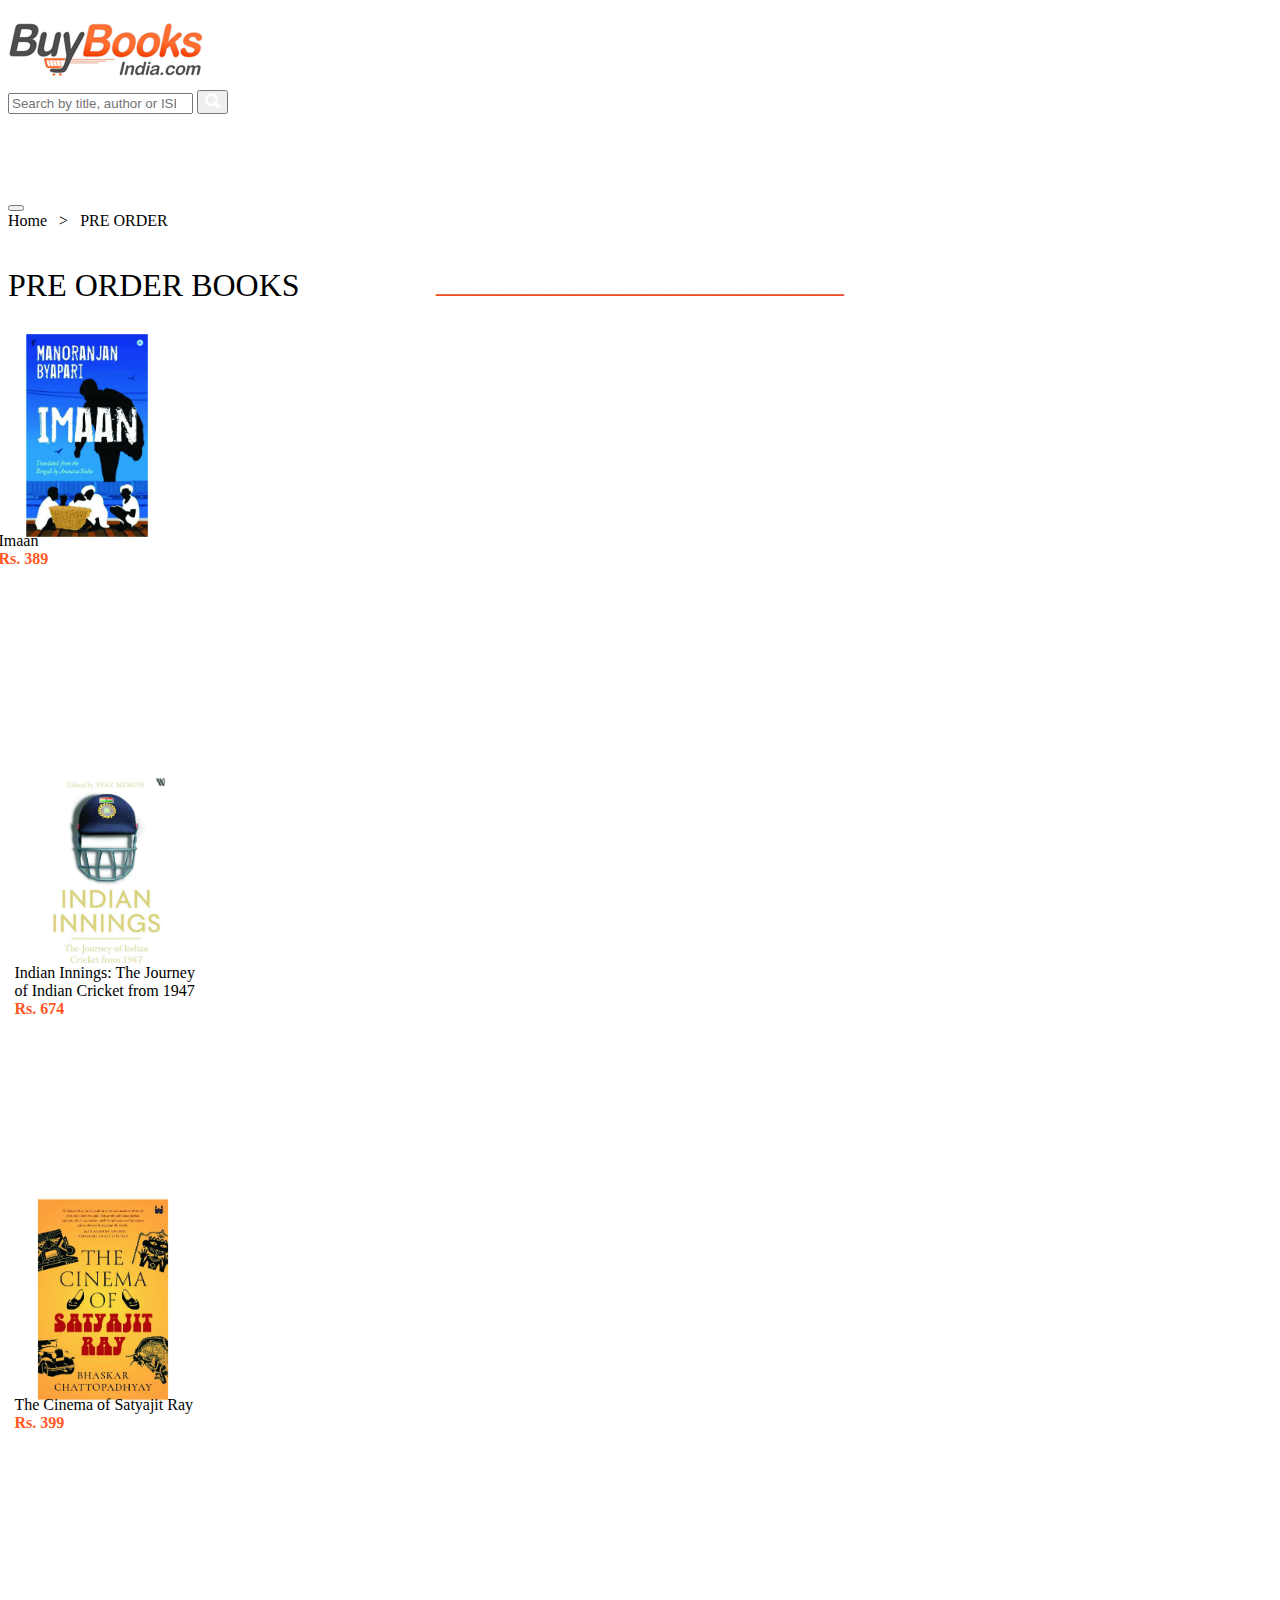
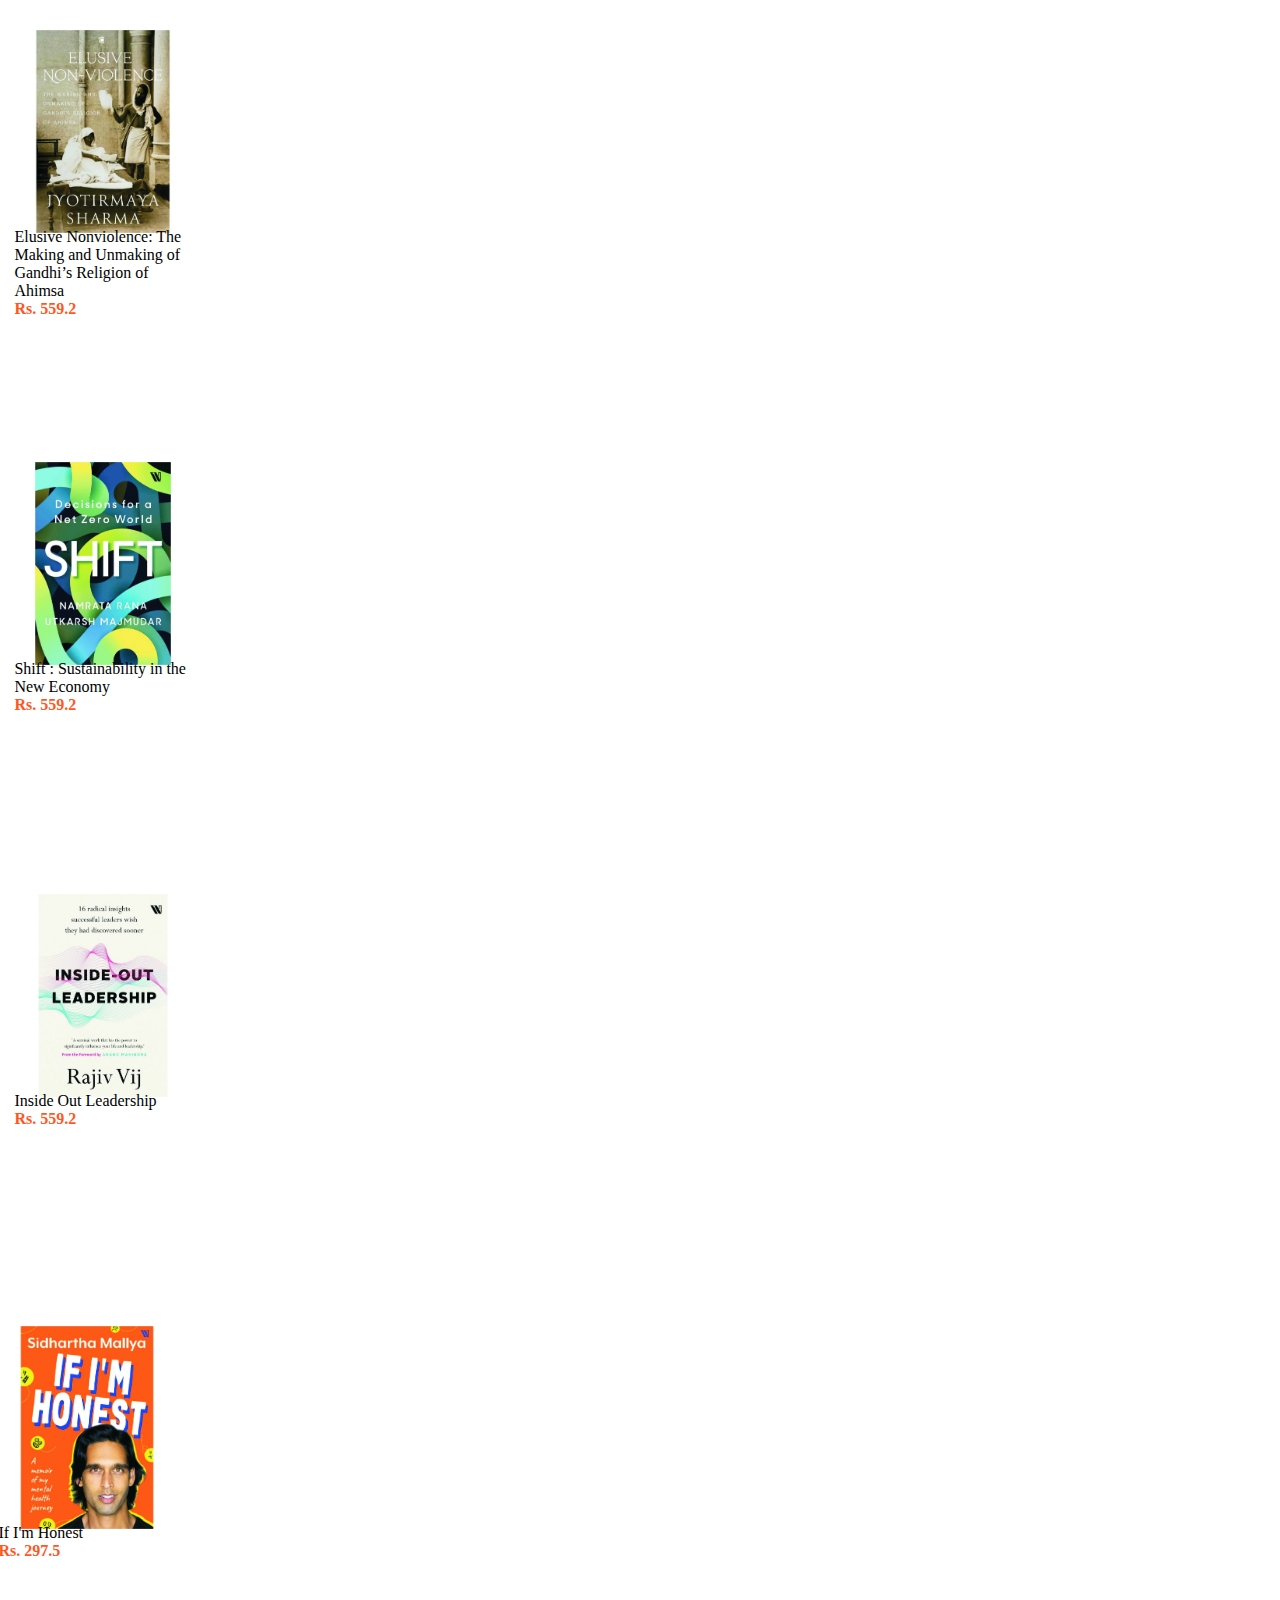
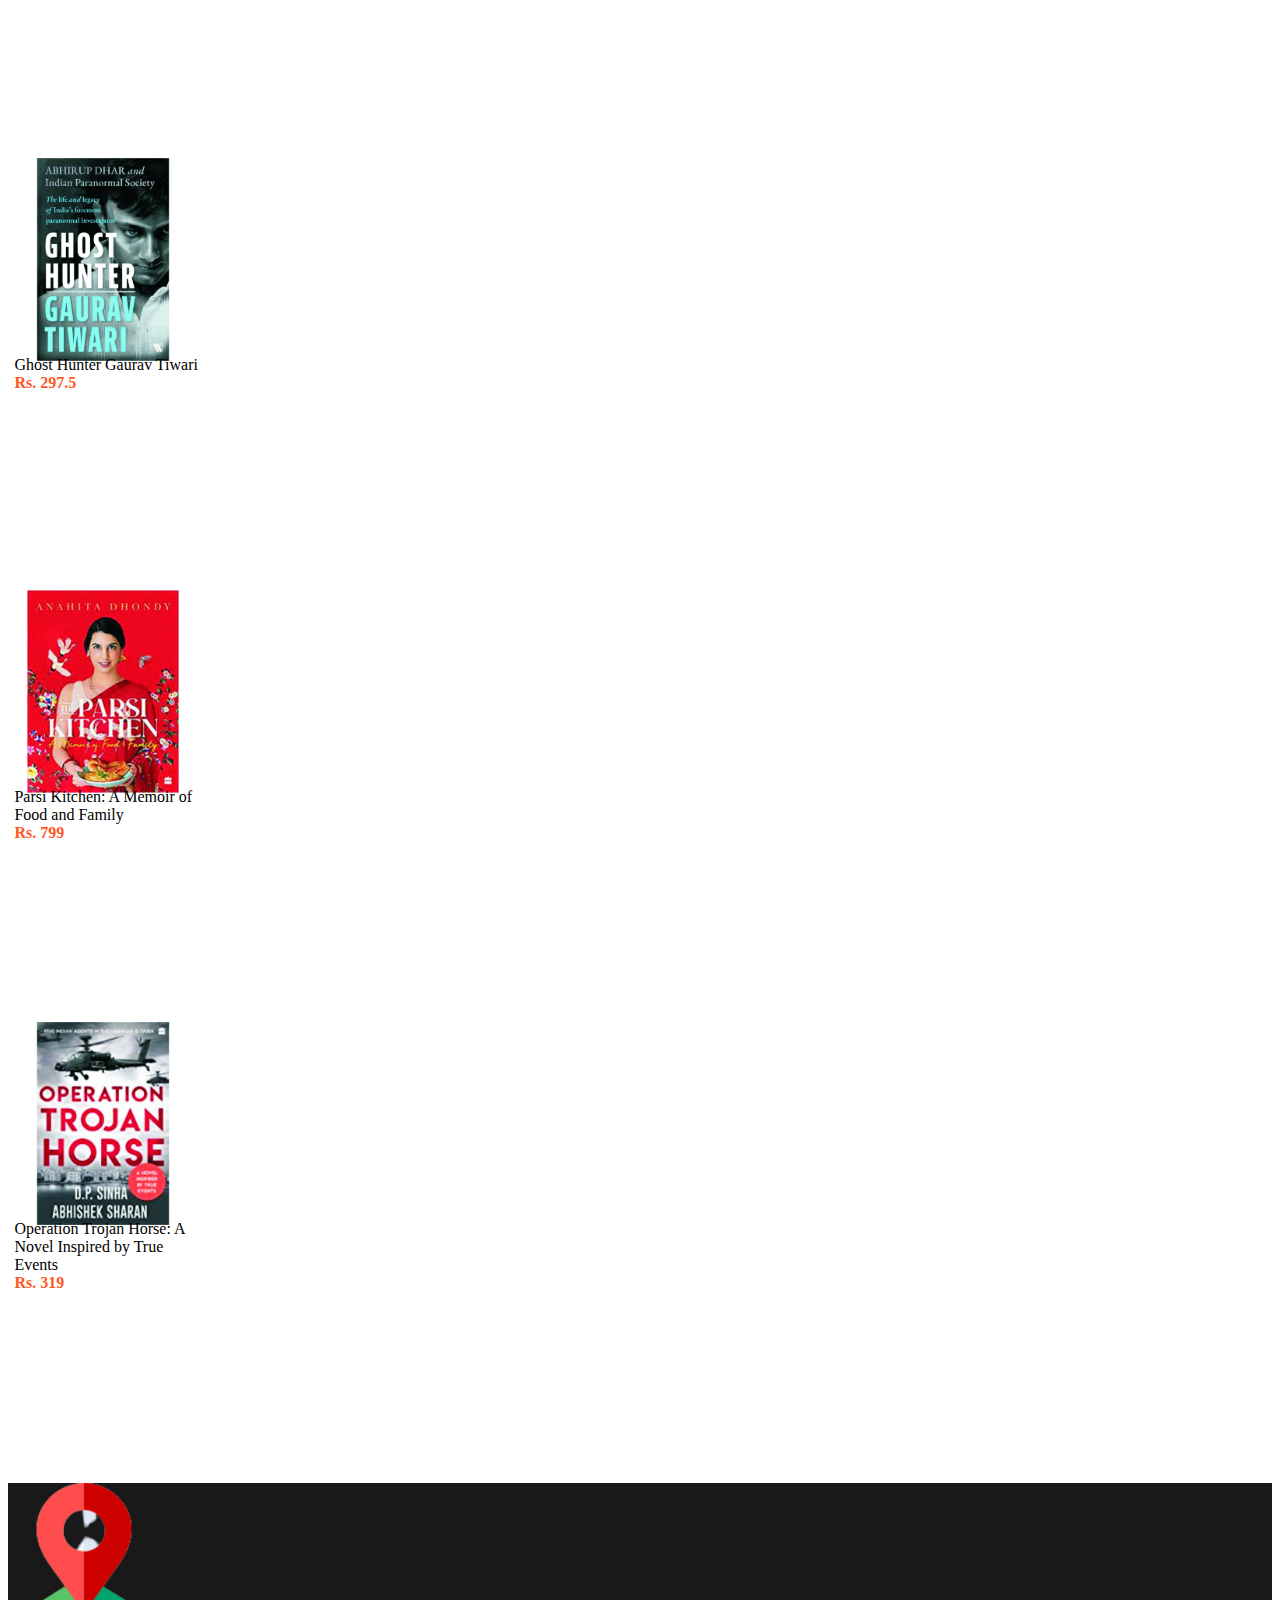
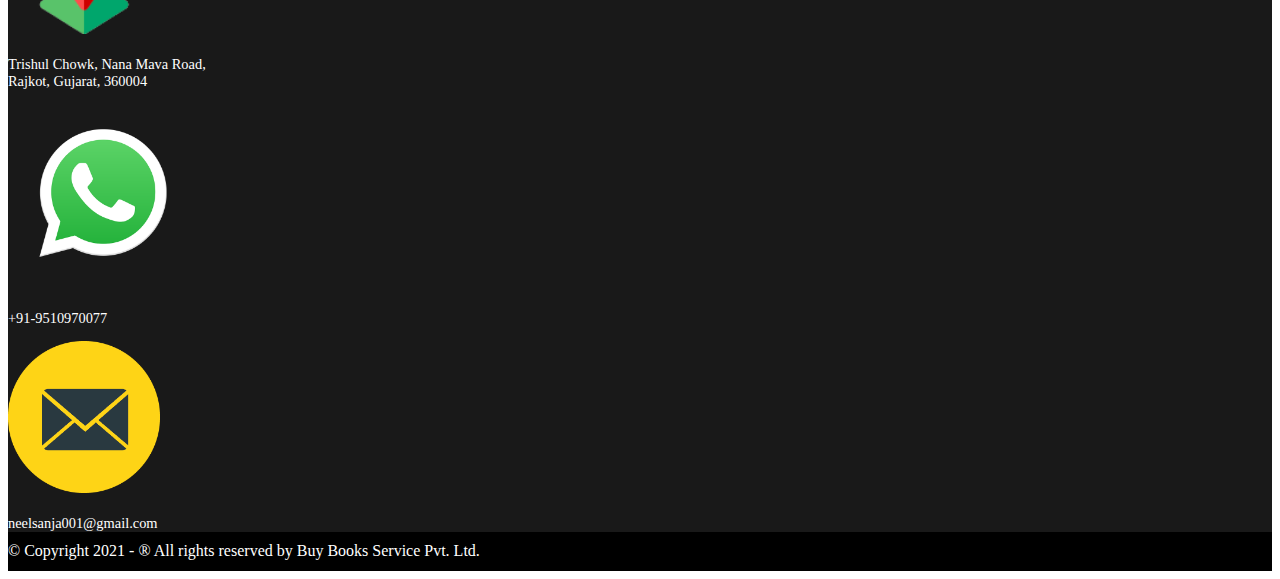
<file: preorder.html>
<!DOCTYPE html>
<html>
<head>
  <meta name="viewport" content="width=device-width, initial-scale=1">
  <meta charset="utf-8">
  <title>Buy Books India</title>
  <link rel="stylesheet" href="https://cdn.jsdelivr.net/npm/bootstrap@4.6.0/dist/css/bootstrap.min.css" integrity="sha384-B0vP5xmATw1+K9KRQjQERJvTumQW0nPEzvF6L/Z6nronJ3oUOFUFpCjEUQouq2+l" crossorigin="anonymous">
  <link rel="stylesheet" type="text/css" href="book.css">
</head>
<body>


	<div id="stick">
		<div class="navbar navbar-light bg-light searchbar">
	      <div class="logo float-left">
	        <img src="logo.png">   
	      </div>
	      <div class="search">
	        <form class="d-flex justify-content-center">
	          <input width="150%" class="form-control" type="search" name="search" placeholder="Search by title, author or ISBN here...">
	          <button class="btn btn-outline-success bg-dark" type="submit">
	            <img class="mb-1" src="search.png">
	          </button>
	        </form>
	      </div>
	    </div>

<!-- ---------------------------------------------------------------------------------------------------- -->

    <div class="pos-f-t">
  <div class="collapse" id="navbarToggleExternalContent">
    <div class="bg-dark p-4">
      <div class="container-fluid text-center" id="navmenu">
        <ul id="menuList">
            <li class="ml-auto"><a href="index.html">Home</a></li>
            <li class="ml-5"><a href="about us.html">About Us</a></li>
            <li class="ml-5"><a href="bestsellers.html">Bestsellers</a></li>
            <li class="ml-5"><a href="newreleases.html">New Releases</a></li>
            <li class="ml-5"><a href="preorder.html">Pre Order</a></li>
            <li class="ml-5"><a href="schoolbooks.html">School Books</a></li>
            <li class="ml-5"><a href="childrenbooks.html">Children & Young Adult</a></li>
            <li class="ml-5 mr-auto"><a href="exampre.html">Exam Preparation</a></li>
        </ul>
      </div> 
    </div>
  </div>
  <nav class="navbar navbar-dark bg-dark">
    <button class="navbar-toggler" type="button" data-toggle="collapse" data-target="#navbarToggleExternalContent" aria-controls="navbarToggleExternalContent" aria-expanded="false" aria-label="Toggle navigation">
      <span class="navbar-toggler-icon"></span>
    </button>
  </nav>
</div>

<!-- ---------------------------------------------------------------------------------------------------- -->


    <!-- <div class="container-fluid text-center" id="navmenu">
      <ul id="menuList">
          <li class="ml-auto"><a href="index.html">Home</a></li>
          <li class="ml-5"><a href="about us.html">About Us</a></li>
          <li class="ml-5"><a href="bestsellers.html">Bestsellers</a></li>
          <li class="ml-5"><a href="newreleases.html">New Releases</a></li>
          <li class="ml-5"><a href="preorder.html">Pre Order</a></li>
          <li class="ml-5"><a href="schoolbooks.html">School Books</a></li>
          <li class="ml-5"><a href="childrenbooks.html">Children & Young Adult</a></li>
          <li class="ml-5 mr-auto"><a href="exampre.html">Exam Preparation</a></li>
      </ul>
    </div> -->
  </div>
	<div class="container">
		<a class="bookl mt-3" href="index.html">Home</a> &nbsp&nbsp> &nbsp&nbspPRE ORDER
	</div>
	<div class="container-fluid">
	    <div class="text-center head1">
	      PRE ORDER BOOKS
	    </div>
	    <div class="und5">
	      __________________________________
	    </div>
	</div>

	<div class="container d-flex crd">
    <div class="row">
      
      <a class="bookl" href="bookdes.html"><div class="card divimg1" style="width: 11rem; height: 24.5rem;">
        <img src="pre order/1.jpeg" class="card-img-top img1" alt="...">
        <div class="card-body txt">
          Imaan
          <br/>
          <span id="rupees">Rs. 389</span>
        </div>
      </div></a>
      <a class="bookl" href="bookdes.html"><div class="card divimg1 leftml" style="width: 11rem; height: 24.5rem;">
        <img src="pre order/2.jpeg" class="card-img-top img1" alt="...">
        <div class="card-body txt">
          Indian Innings: The Journey of Indian Cricket from 1947
          <br/>
          <span id="rupees">Rs. 674</span>
        </div>
      </div></a>
      <a class="bookl" href="bookdes.html"><div class="card divimg1 leftml" style="width: 11rem; height: 24.5rem;">
	      <img src="pre order/3.jpeg" class="card-img-top img1" alt="...">
	      <div class="card-body txt">
	        The Cinema of Satyajit Ray
	        <br/>
	        <span id="rupees">Rs. 399</span>
	      </div>
	    </div></a>
      <a class="bookl" href="bookdes.html"><div class="card divimg1 leftml" style="width: 11rem; height: 24.5rem;">
        <img src="pre order/4.jpg" class="card-img-top img1" alt="...">
        <div class="card-body txt">
          Elusive Nonviolence: The Making and Unmaking of Gandhi’s Religion of Ahimsa
          <br/>
          <span id="rupees">Rs. 559.2</span>
        </div>
      </div></a>
      <a class="bookl" href="bookdes.html"><div class="card divimg1 leftml" style="width: 11rem; height: 24.5rem;">
          <img src="pre order/5.jpg" class="card-img-top img1" alt="...">
          <div class="card-body txt">
            Shift : Sustainability in the New Economy
            <br/>
            <span id="rupees">Rs.&nbsp559.2</span>&nbsp&nbsp&nbsp&nbsp&nbsp&nbsp&nbsp&nbsp&nbsp&nbsp&nbsp&nbsp&nbsp&nbsp&nbsp&nbsp&nbsp&nbsp&nbsp&nbsp
          </div>
        </div></a>
      <a class="bookl" href="bookdes.html"><div class="card divimg1 leftml" style="width: 11rem; height: 24.5rem;">
	      <img src="pre order/6.jpg" class="card-img-top img1" alt="...">
	      <div class="card-body txt">
	        Inside Out Leadership
	        <br/>
	        <span id="rupees">Rs. 559.2</span>
	      </div>
	    </div></a>

    
      
      <a class="bookl" href="bookdes.html"><div class="card divimg1" style="width: 11rem; height: 24.5rem;">
        <img src="pre order/7.jpg" class="card-img-top img1" alt="...">
        <div class="card-body txt">
          If I'm Honest
          <br/>
          <span id="rupees">Rs. 297.5</span>
        </div>
      </div></a>
      <a class="bookl" href="bookdes.html"><div class="card divimg1 leftml" style="width: 11rem; height: 24.5rem;">
        <img src="pre order/8.jpg" class="card-img-top img1" alt="...">
        <div class="card-body txt">
          Ghost Hunter Gaurav Tiwari
          <br/>
          <span id="rupees">Rs. 297.5</span>
        </div>
      </div></a>
      <a class="bookl" href="bookdes.html"><div class="card divimg1 leftml" style="width: 11rem; height: 24.5rem;">
        <img src="pre order/9.jpeg" class="card-img-top img1" alt="...">
        <div class="card-body txt">
          Parsi Kitchen: A Memoir of Food and Family
          <br/>
          <span id="rupees">Rs. 799</span>
        </div>
      </div></a>
      <a class="bookl" href="bookdes.html"><div class="card divimg1 leftml" style="width: 11rem; height: 24.5rem;">
          <img src="pre order/10.jpeg" class="card-img-top img1" alt="...">
          <div class="card-body txt">
            Operation Trojan Horse: A Novel Inspired by True Events
            <br/>
            <span id="rupees">Rs. 319</span>
          </div>
        </div></a>

    </div>
  </div>
	
  <div class="container-fluid backcolor">
    <div class="container">
      <div class="row addbar">
        <div class="col">
          <div class="text-center mt-3">
            <img width="12%" src="adress1.png">
          </div>
          <div>
            &nbsp
          </div>
          <div class="text-center addbartxt addbarm">
            Trishul Chowk, Nana Mava Road,<br/> Rajkot, Gujarat, 360004
          </div>          
        </div>
        <div class="col callcol">
          <div class="text-center callcolimg">
            <img width="15%" src="phone.png">
          </div>
          <div>
            &nbsp
          </div>
          <div class="text-center addbartxt">
            +91-9510970077
          </div>          
        </div>
        <div class="col msgcol">
          <div class="text-center msgcolimg">
            <img width="12%" src="msg.png">
          </div>
          <div>
            &nbsp
          </div>
          <div class="text-center addbartxt">
            neelsanja001@gmail.com
          </div>          
        </div>
      </div>
    </div>
  </div>


  <div class="container-fluid text-center copyrbar">
    <div>
      &nbsp<br/>
    &copy; Copyright 2021 - &reg; All rights reserved by Buy Books Service Pvt. Ltd.<br/>
    &nbsp
    </div>
  </div>






	<script src="https://code.jquery.com/jquery-3.5.1.slim.min.js" integrity="sha384-DfXdz2htPH0lsSSs5nCTpuj/zy4C+OGpamoFVy38MVBnE+IbbVYUew+OrCXaRkfj" crossorigin="anonymous"></script>
	<script src="https://cdn.jsdelivr.net/npm/popper.js@1.16.1/dist/umd/popper.min.js" integrity="sha384-9/reFTGAW83EW2RDu2S0VKaIzap3H66lZH81PoYlFhbGU+6BZp6G7niu735Sk7lN" crossorigin="anonymous"></script>
	<script src="https://cdn.jsdelivr.net/npm/bootstrap@4.6.0/dist/js/bootstrap.min.js" integrity="sha384-+YQ4JLhjyBLPDQt//I+STsc9iw4uQqACwlvpslubQzn4u2UU2UFM80nGisd026JF" crossorigin="anonymous"></script>
</body>
</html>
</file>
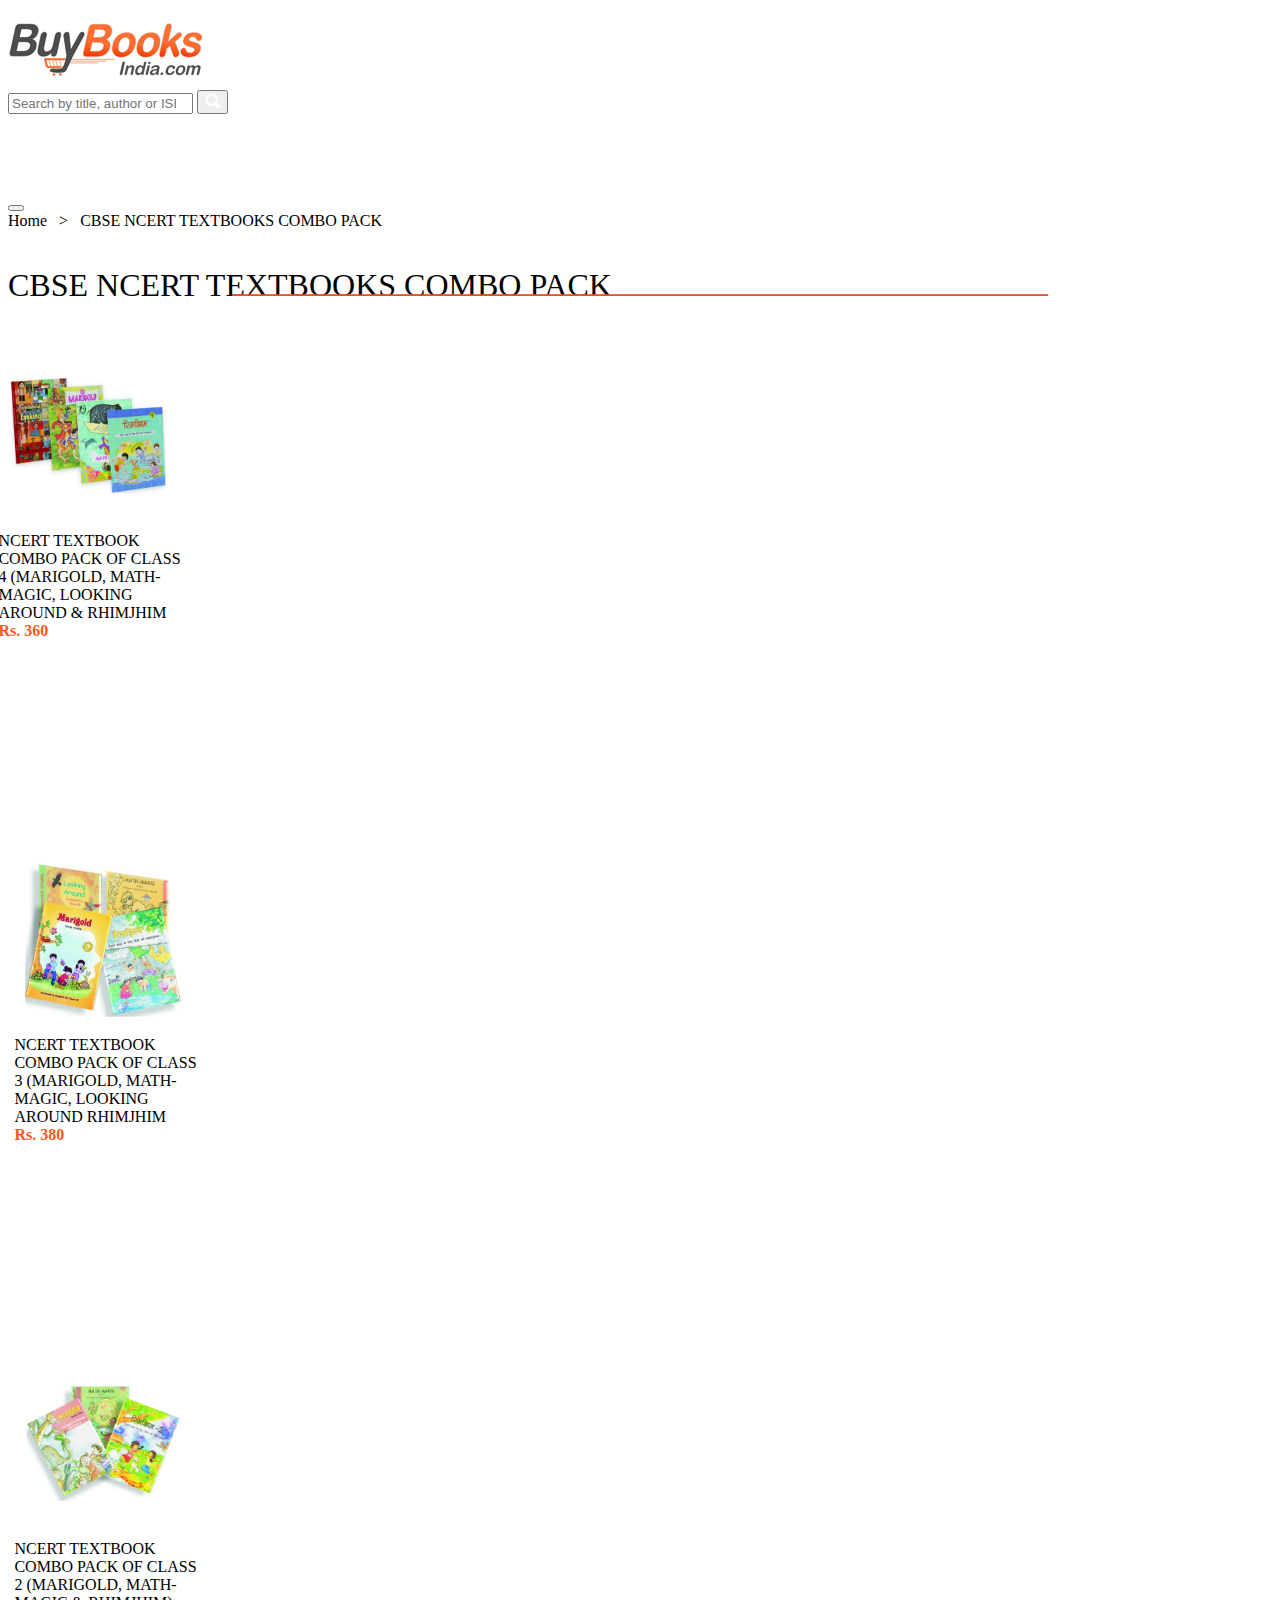
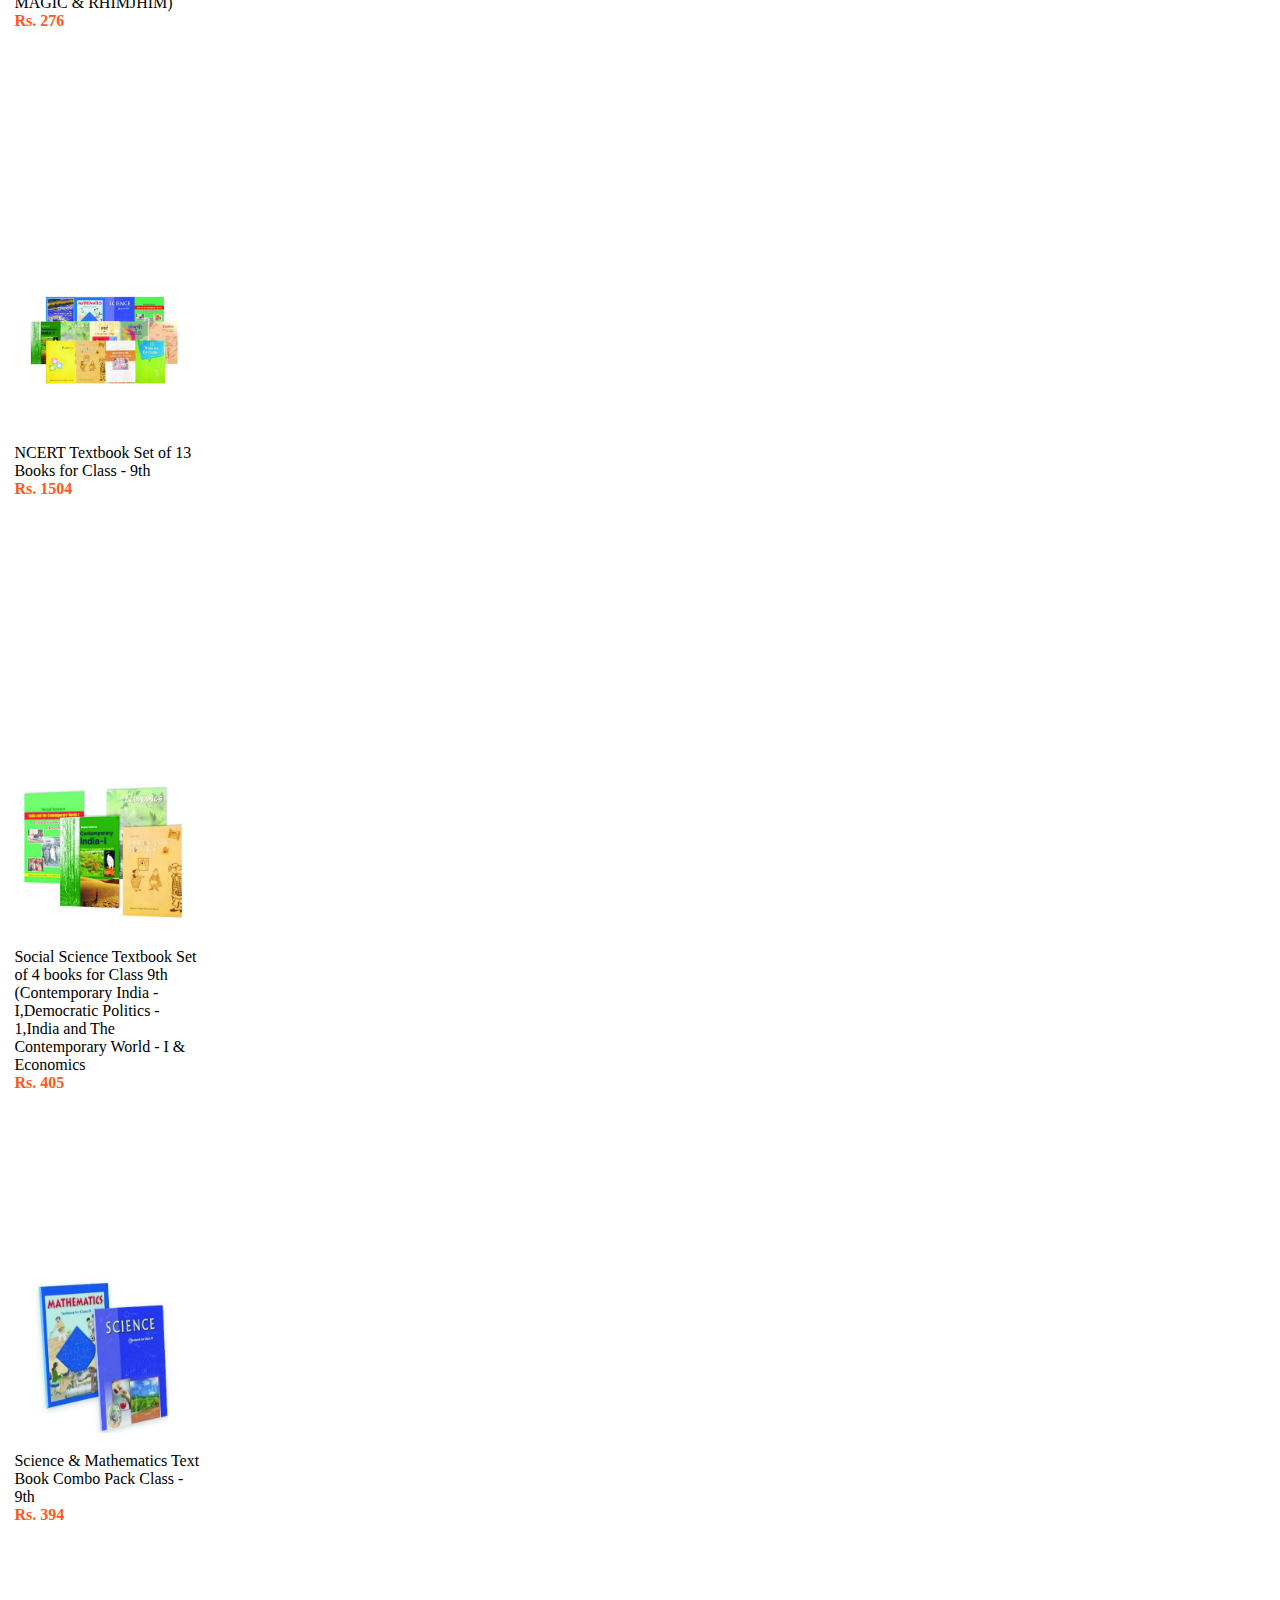
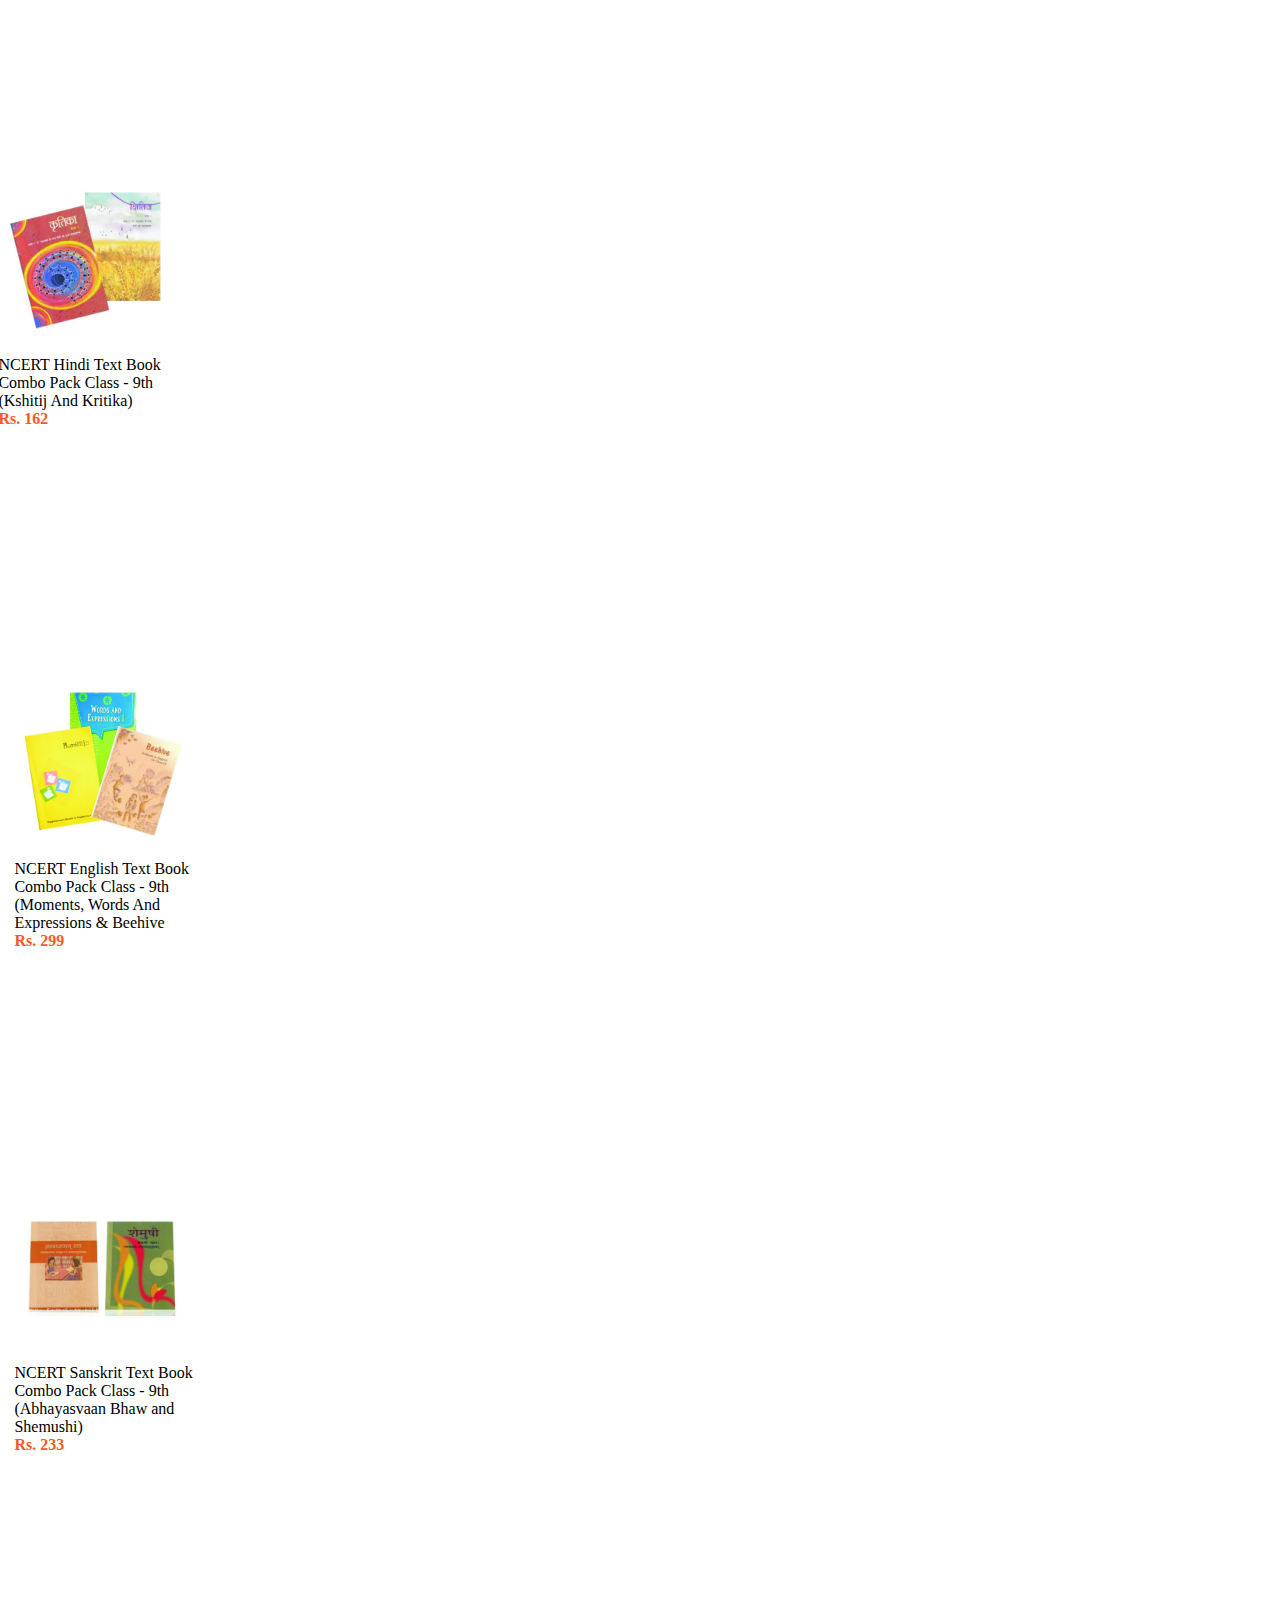
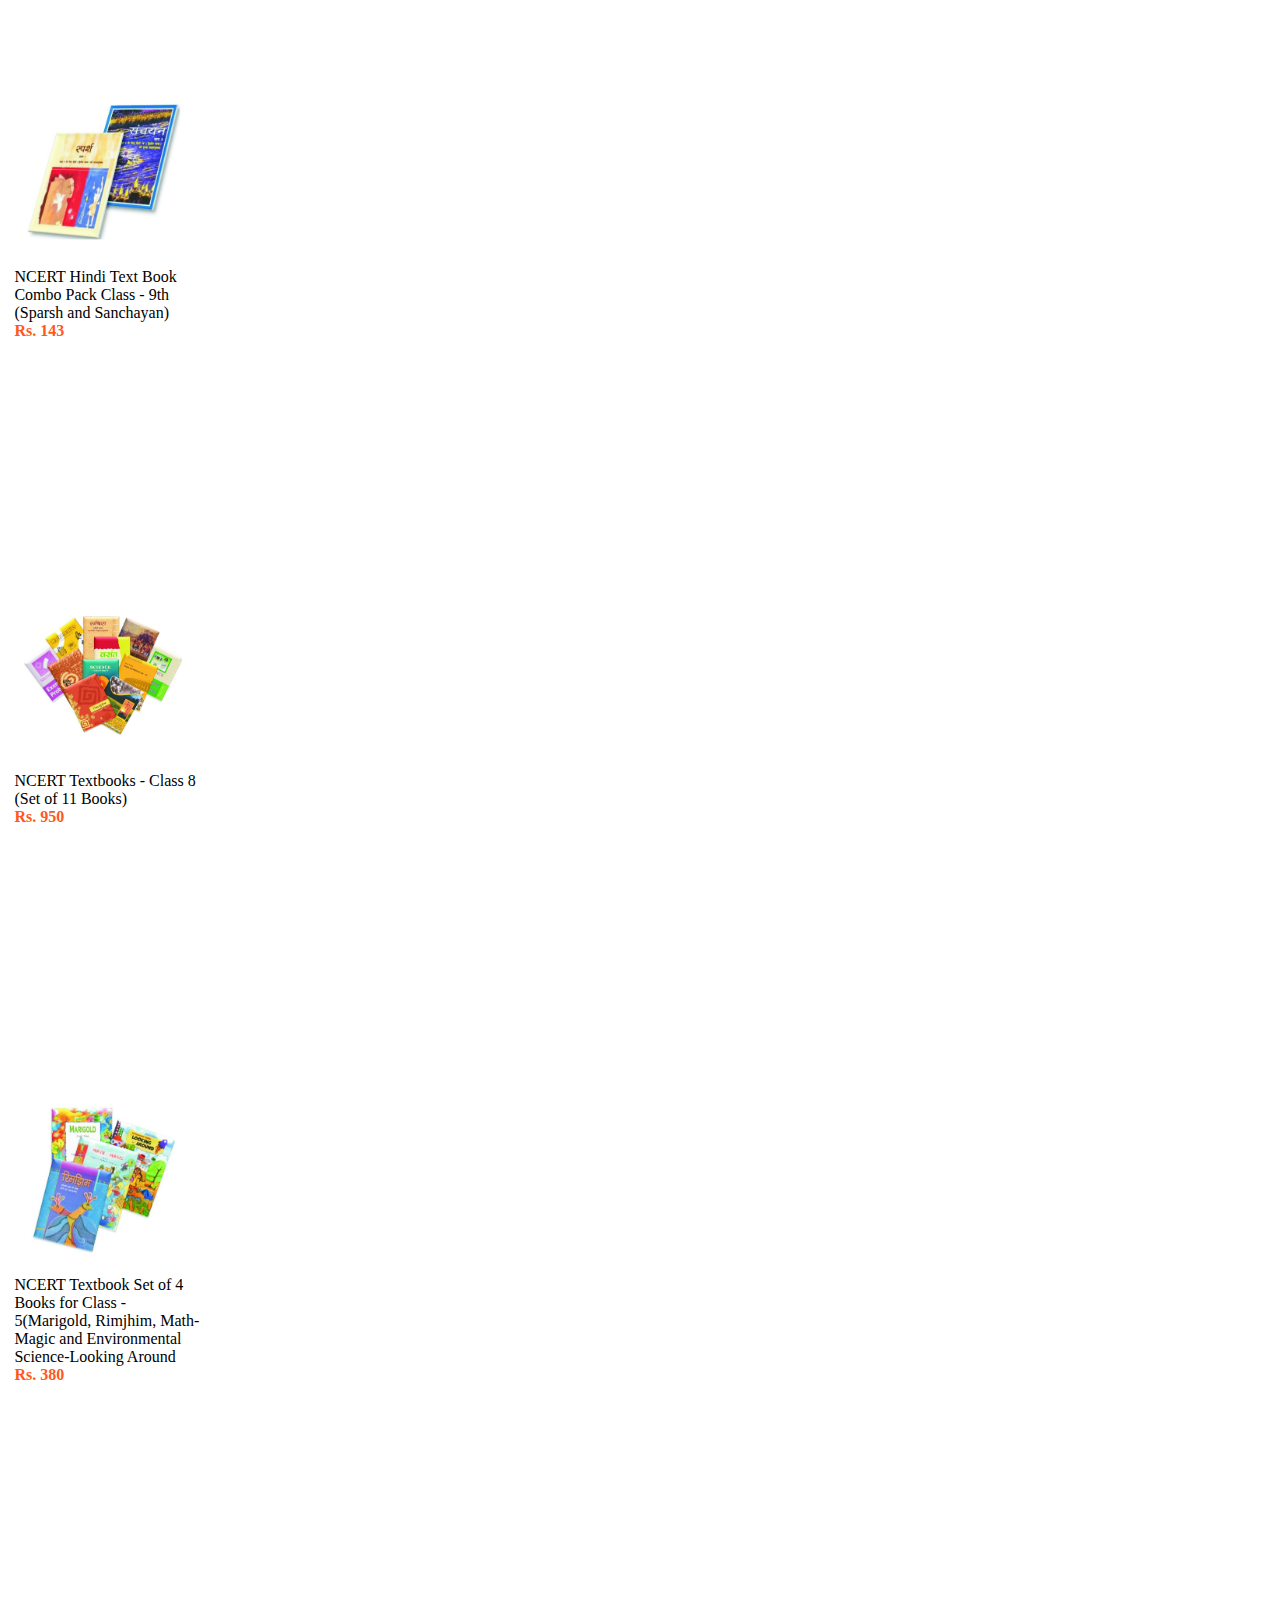
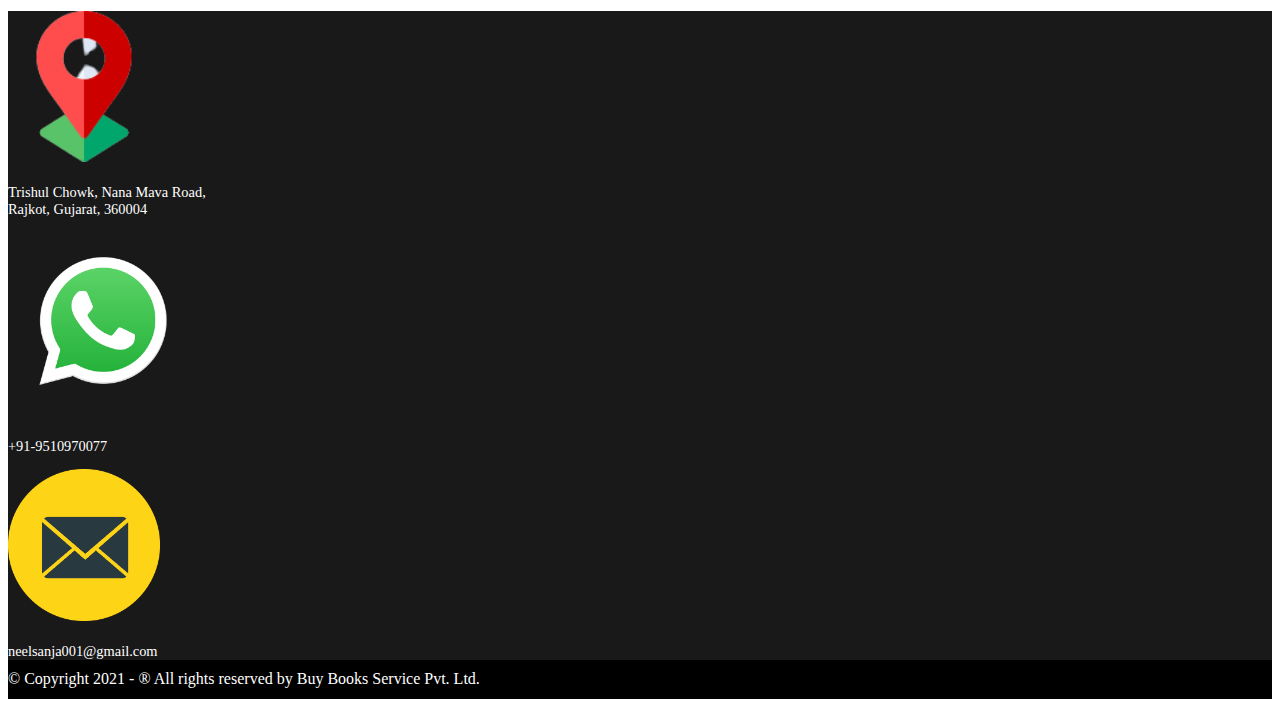
<file: schoolbooks.html>
<!DOCTYPE html>
<html>
<head>
  <meta name="viewport" content="width=device-width, initial-scale=1">
  <meta charset="utf-8">
  <title>Buy Books India</title>
  <link rel="stylesheet" href="https://cdn.jsdelivr.net/npm/bootstrap@4.6.0/dist/css/bootstrap.min.css" integrity="sha384-B0vP5xmATw1+K9KRQjQERJvTumQW0nPEzvF6L/Z6nronJ3oUOFUFpCjEUQouq2+l" crossorigin="anonymous">
  <link rel="stylesheet" type="text/css" href="book.css">
</head>
<body>


	<div id="stick">
		<div class="navbar navbar-light bg-light searchbar">
	      <div class="logo float-left">
	        <img src="logo.png">   
	      </div>
	      <div class="search">
	        <form class="d-flex justify-content-center">
	          <input width="150%" class="form-control" type="search" name="search" placeholder="Search by title, author or ISBN here...">
	          <button class="btn btn-outline-success bg-dark" type="submit">
	            <img class="mb-1" src="search.png">
	          </button>
	        </form>
	      </div>
	    </div>

<!-- ---------------------------------------------------------------------------------------------------- -->

    <div class="pos-f-t">
  <div class="collapse" id="navbarToggleExternalContent">
    <div class="bg-dark p-4">
      <div class="container-fluid text-center" id="navmenu">
        <ul id="menuList">
            <li class="ml-auto"><a href="index.html">Home</a></li>
            <li class="ml-5"><a href="about us.html">About Us</a></li>
            <li class="ml-5"><a href="bestsellers.html">Bestsellers</a></li>
            <li class="ml-5"><a href="newreleases.html">New Releases</a></li>
            <li class="ml-5"><a href="preorder.html">Pre Order</a></li>
            <li class="ml-5"><a href="schoolbooks.html">School Books</a></li>
            <li class="ml-5"><a href="childrenbooks.html">Children & Young Adult</a></li>
            <li class="ml-5 mr-auto"><a href="exampre.html">Exam Preparation</a></li>
        </ul>
      </div> 
    </div>
  </div>
  <nav class="navbar navbar-dark bg-dark">
    <button class="navbar-toggler" type="button" data-toggle="collapse" data-target="#navbarToggleExternalContent" aria-controls="navbarToggleExternalContent" aria-expanded="false" aria-label="Toggle navigation">
      <span class="navbar-toggler-icon"></span>
    </button>
  </nav>
</div>

<!-- ---------------------------------------------------------------------------------------------------- -->


    <!-- <div class="container-fluid text-center" id="navmenu">
      <ul id="menuList">
          <li class="ml-auto"><a href="index.html">Home</a></li>
          <li class="ml-5"><a href="about us.html">About Us</a></li>
          <li class="ml-5"><a href="bestsellers.html">Bestsellers</a></li>
          <li class="ml-5"><a href="newreleases.html">New Releases</a></li>
          <li class="ml-5"><a href="preorder.html">Pre Order</a></li>
          <li class="ml-5"><a href="schoolbooks.html">School Books</a></li>
          <li class="ml-5"><a href="childrenbooks.html">Children & Young Adult</a></li>
          <li class="ml-5 mr-auto"><a href="exampre.html">Exam Preparation</a></li>
      </ul>
    </div> -->
  </div>
	<div class="container">
		<a class="bookl mt-3" href="index.html">Home</a> &nbsp&nbsp> &nbsp&nbspCBSE NCERT TEXTBOOKS COMBO PACK
	</div>
	<div class="container-fluid">
	    <div class="text-center head1">
	      CBSE NCERT TEXTBOOKS COMBO PACK
	    </div>
	    <div class="und6">
	      ____________________________________________________________________
	    </div>
	</div>

	<div class="container d-flex crd">
    <div class="row">
      
      <a class="bookl" href="bookdes.html"><div class="card divimg1" style="width: 11rem; height: 29rem;">
        <img src="school books/1.jpeg" class="card-img-top img1" alt="...">
        <div class="card-body txt">
          NCERT TEXTBOOK COMBO PACK OF CLASS 4 (MARIGOLD, MATH-MAGIC, LOOKING AROUND & RHIMJHIM
          <br/>
          <span id="rupees">Rs. 360</span>
        </div>
      </div></a>
      <a class="bookl" href="bookdes.html"><div class="card divimg1 leftml" style="width: 11rem; height: 29rem;">
        <img src="school books/2.jpeg" class="card-img-top img1" alt="...">
        <div class="card-body txt">
          NCERT TEXTBOOK COMBO PACK OF CLASS 3 (MARIGOLD, MATH-MAGIC, LOOKING AROUND RHIMJHIM
          <br/>
          <span id="rupees">Rs. 380</span>
        </div>
      </div></a>
      <a class="bookl" href="bookdes.html"><div class="card divimg1 leftml" style="width: 11rem; height: 29rem;">
	      <img src="school books/3.jpeg" class="card-img-top img1" alt="...">
	      <div class="card-body txt">
	        NCERT TEXTBOOK COMBO PACK OF CLASS 2 (MARIGOLD, MATH-MAGIC & RHIMJHIM)
	        <br/>
	        <span id="rupees">Rs. 276</span>
	      </div>
	    </div></a>
      <a class="bookl" href="bookdes.html"><div class="card divimg1 leftml" style="width: 11rem; height: 29rem;">
        <img src="school books/4.jpeg" class="card-img-top img1" alt="...">
        <div class="card-body txt">
          NCERT Textbook Set of 13 Books for Class - 9th
          <br/>
          <span id="rupees">Rs. 1504</span>
        </div>
      </div></a>
      <a class="bookl" href="bookdes.html"><div class="card divimg1 leftml" style="width: 11rem; height: 29rem;">
          <img src="school books/5.jpeg" class="card-img-top img1" alt="...">
          <div class="card-body txt">
            Social Science Textbook Set of 4 books for Class 9th (Contemporary India - I,Democratic Politics - 1,India and The Contemporary World - I & Economics
            <br/>
            <span id="rupees">Rs.&nbsp405</span>&nbsp&nbsp&nbsp&nbsp&nbsp&nbsp&nbsp&nbsp&nbsp&nbsp&nbsp&nbsp&nbsp&nbsp&nbsp&nbsp&nbsp&nbsp&nbsp&nbsp
          </div>
        </div></a>
      <a class="bookl" href="bookdes.html"><div class="card divimg1 leftml" style="width: 11rem; height: 29rem;">
	      <img src="school books/6.jpeg" class="card-img-top img1" alt="...">
	      <div class="card-body txt">
	        Science & Mathematics Text Book Combo Pack Class - 9th 
	        <br/>
	        <span id="rupees">Rs. 394</span>
	      </div>
	    </div></a>

   
      
      <a class="bookl" href="bookdes.html"><div class="card divimg1" style="width: 11rem; height: 29rem;">
        <img src="school books/7.jpeg" class="card-img-top img1" alt="...">
        <div class="card-body txt">
          NCERT Hindi Text Book Combo Pack Class - 9th (Kshitij And Kritika) 
          <br/>
          <span id="rupees">Rs. 162</span>
        </div>
      </div></a>
      <a class="bookl" href="bookdes.html"><div class="card divimg1 leftml" style="width: 11rem; height: 29rem;">
        <img src="school books/8.jpeg" class="card-img-top img1" alt="...">
        <div class="card-body txt">
          NCERT English Text Book Combo Pack Class - 9th (Moments, Words And Expressions & Beehive
          <br/>
          <span id="rupees">Rs. 299</span>
        </div>
      </div></a>
      <a class="bookl" href="bookdes.html"><div class="card divimg1 leftml" style="width: 11rem; height: 29rem;">
        <img src="school books/9.jpeg" class="card-img-top img1" alt="...">
        <div class="card-body txt">
          NCERT Sanskrit Text Book Combo Pack Class - 9th (Abhayasvaan Bhaw and Shemushi)
          <br/>
          <span id="rupees">Rs. 233</span>
        </div>
      </div></a>
      <a class="bookl" href="bookdes.html"><div class="card divimg1 leftml" style="width: 11rem; height: 29rem;">
          <img src="school books/10.jpeg" class="card-img-top img1" alt="...">
          <div class="card-body txt">
            NCERT Hindi Text Book Combo Pack Class - 9th (Sparsh and Sanchayan)
            <br/>
            <span id="rupees">Rs. 143</span>
          </div>
        </div></a>
        <a class="bookl" href="bookdes.html"><div class="card divimg1 leftml" style="width: 11rem; height: 29rem;">
          <img src="school books/11.jpeg" class="card-img-top img1" alt="...">
          <div class="card-body txt">
            NCERT Textbooks - Class 8 (Set of 11 Books)
            <br/>
            <span id="rupees">Rs. 950</span>
          </div>
        </div></a>
      <a class="bookl" href="bookdes.html"><div class="card divimg1 leftml" style="width: 11rem; height: 29rem;">
        <img src="school books/12.jpeg" class="card-img-top img1" alt="...">
        <div class="card-body txt">
          NCERT Textbook Set of 4 Books for Class - 5(Marigold, Rimjhim, Math-Magic and Environmental Science-Looking Around 
          <br/>
          <span id="rupees">Rs. 380</span>
        </div>
      </div></a>

    </div>
  </div>
	
  <div class="container-fluid backcolor">
    <div class="container">
      <div class="row addbar">
        <div class="col">
          <div class="text-center mt-3">
            <img width="12%" src="adress1.png">
          </div>
          <div>
            &nbsp
          </div>
          <div class="text-center addbartxt addbarm">
            Trishul Chowk, Nana Mava Road,<br/> Rajkot, Gujarat, 360004
          </div>          
        </div>
        <div class="col callcol">
          <div class="text-center callcolimg">
            <img width="15%" src="phone.png">
          </div>
          <div>
            &nbsp
          </div>
          <div class="text-center addbartxt">
            +91-9510970077
          </div>          
        </div>
        <div class="col msgcol">
          <div class="text-center msgcolimg">
            <img width="12%" src="msg.png">
          </div>
          <div>
            &nbsp
          </div>
          <div class="text-center addbartxt">
            neelsanja001@gmail.com
          </div>          
        </div>
      </div>
    </div>
  </div>


  <div class="container-fluid text-center copyrbar">
    <div>
      &nbsp<br/>
    &copy; Copyright 2021 - &reg; All rights reserved by Buy Books Service Pvt. Ltd.<br/>
    &nbsp
    </div>
  </div>






	<script src="https://code.jquery.com/jquery-3.5.1.slim.min.js" integrity="sha384-DfXdz2htPH0lsSSs5nCTpuj/zy4C+OGpamoFVy38MVBnE+IbbVYUew+OrCXaRkfj" crossorigin="anonymous"></script>
	<script src="https://cdn.jsdelivr.net/npm/popper.js@1.16.1/dist/umd/popper.min.js" integrity="sha384-9/reFTGAW83EW2RDu2S0VKaIzap3H66lZH81PoYlFhbGU+6BZp6G7niu735Sk7lN" crossorigin="anonymous"></script>
	<script src="https://cdn.jsdelivr.net/npm/bootstrap@4.6.0/dist/js/bootstrap.min.js" integrity="sha384-+YQ4JLhjyBLPDQt//I+STsc9iw4uQqACwlvpslubQzn4u2UU2UFM80nGisd026JF" crossorigin="anonymous"></script>
</body>
</html>
</file>
<file: book.css>
.search{
	width: 50%;
}

#navmenu ul li{
	display: inline;
	text-align: center;
}

#navmenu ul li a{
	text-decoration: none;
	color: white;
}

#navmenu{
	line-height: 3rem;
	/*background-color: #333;*/
}

#navmenu ul li a:hover{
	color: white;
	background-color: #ed4e26;
	transition: 0s;
}

.slide1{
	max-width: 100%;
}

.head1{
	font-size: 2rem;
	margin-top: 2.3rem;
	font-weight: 500;
	color: black;
	font-family: Cooper black;    
}

.und1{
	
	text-align: center;
	color: #ed4e26;
	margin-top: -2rem;
	font-weight: 700;
	font-size: 1.5rem;
}

.und2{
	
	text-align: center;
	color: #ed4e26;
	margin-top: -2rem;
	font-weight: 700;
	font-size: 1.5rem;
}

.und3{
	
	text-align: center;
	color: #ed4e26;
	margin-top: -2rem;
	font-weight: 700;
	font-size: 1.5rem;
}

.und4{
	
	text-align: center;
	color: #ed4e26;
	margin-top: -2rem;
	font-weight: 700;
	font-size: 1.5rem;
}

.und5{
	
	text-align: center;
	color: #ed4e26;
	margin-top: -2rem;
	font-weight: 700;
	font-size: 1.5rem;
}

.und6{
	
	text-align: center;
	color: #ed4e26;
	margin-top: -2rem;
	font-weight: 700;
	font-size: 1.5rem;
}

.und7{
	
	text-align: center;
	color: #ed4e26;
	margin-top: -2rem;
	font-weight: 700;
	font-size: 1.5rem;
}

.und8{
	text-align: center;
	color: #ed4e26;
	margin-top: -2rem;
	font-weight: 700;
	font-size: 1.5rem;
}

.divimg1{
	margin-top: 2.5rem;
	border-radius: 0.6rem;
	transition: 1s;
}

.leftml{
	margin-left: 1rem;
}

.img1{
	max-width: 90%;
	margin-right: auto;
	margin-left: auto;
	margin-top: 0.7rem;
}

.img1:hover{
	transform: scale(1.02);
	transition-delay: 0.01s;	
}

.txt{
	margin-left: -0.6rem;
	margin-top: -0.6rem;
	margin-bottom: -0.9rem;
}

#rupees{
	color: #ff571e;
	font-weight: 650;
}

.ad1 a img{
	max-width: 100%;
	margin-top: 3.5rem;
}

.add1{
	background-color: #403535;
}

.bookl{
	text-decoration: none;
	color: black;
}

.bookl:hover{
	text-decoration: none;
	color: black;
}


.para1{
	margin-top: 2.5rem;
	margin-left: 6rem;
	margin-right: 6rem;
}

.para2{
	margin-top: 1.8rem;
	margin-left: 6rem;
	margin-right: 6rem;
}

.crd{
	margin-top: -1rem;
}

.addbar{
	margin-top: 5rem;
}

.callcol{
	margin-top: -1rem;
}

.msgcol{
	margin-top: -0.8rem;
}

.callcolimg{
	margin-top: 1.5rem;
}

.msgcolimg{
	margin-top: 1.7rem;
}

.backcolor{
	background-color: rgba(0, 0, 0, 0.9)
}

.addbartxt{
	color: white;
	font-size: 0.9rem;
}

.addbarm{
	margin-bottom: 0.8rem;
}

.copyrbar{
	color: white;
	background-color: black;
	line-height: 0.8rem;
}

.btn-outline-primary{
	width: 10%;
	border-width: 0.1rem;
	margin-top: 3.3rem;
	font-size: 0.9rem;
	font-family: 'Arial', sans-serif;
	font-weight: 600;
	border-radius: 0.5rem;
	color: #ed4e26;
	background-color: white;
	border-color: #ed4e26;
}

.btn-outline-primary:hover{
	color: white;
	background-color: #ed4e26;
	border-color: #ed4e26;
}

.margintop{
	margin-top: 4rem;
}

.headofbook{
	font-size: 1.5rem;
	font-weight: 700;
	font-family: 'Arial', sans-serif;
}

.headoft{
	font-weight: 650;
}

.headoft1{
	font-weight: 650;
	line-height: 2.4rem;
}

.margintop1{
	margin-bottom: -1rem;
}

.addbtn{
	margin-top: 1rem;
	color: white;
	font-weight: 500;
	background-color: #ff571e;
}

@media only screen and (min-width: 576px) and (max-width: 768px){
	.container{
		width: 100%;
		max-width: 100%;
	}
	.leftml{
		margin-left: 6px;
	}
	.row{
		margin-left: auto;
		margin-right: auto;
	}
	.btn-outline-primary{
		width: 20%;
		text-align: center;
	}
	.bookdes{
		min-height: 470px;
	}
	.addbar{
		max-width: 100%;
	}
	#navmenu ul li a{
		margin-left: -20px;
	}
	.und1,.und2,.und3,.und4,.und5,.und6,.und7,.und8{
		max-width: 100%;
	}
}

@media only screen and (max-width: 576px){
	.container{
		width: 100%;
		max-width: 100%;
	}
	.leftml{
		margin-left: 3px;
	}
	.row{
		margin-left: auto;
		margin-right: auto;
	}
	.btn-outline-primary{
		width: 30%;
		text-align: center;
	}
	.bookdes{
		min-height: 470px;
	}
	.addbartxt{
		font-size: 0.5rem;
	}
	.copyrbar{
		font-size: 0.5rem;
	}
	div .logo{
		margin-left: auto;
		margin-right: auto;
	}
	.search{
		width: 100%
	}
	
	.card{
		margin-left: 60px;
	}
	.und1,.und2,.und3,.und4,.und5,.und6,.und7,.und8{
		max-width: 100%;
	}
}
</file>
